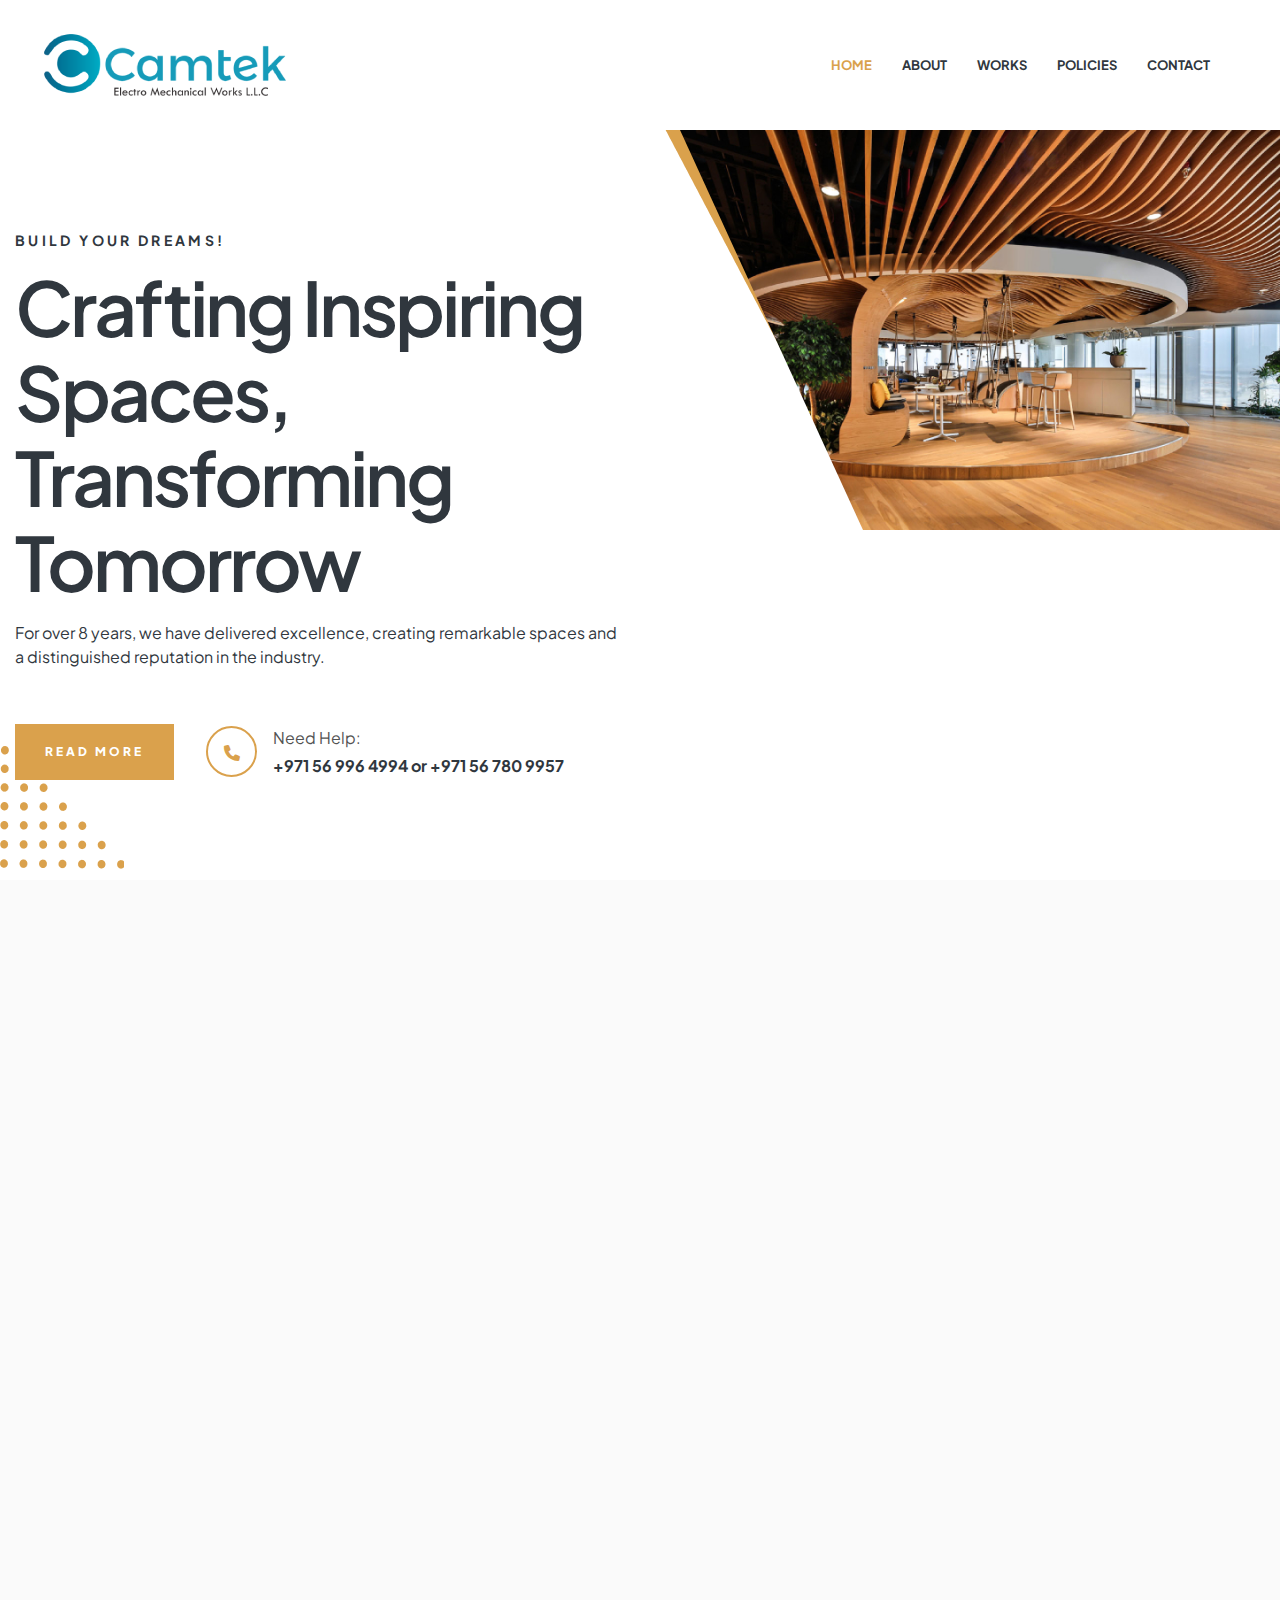
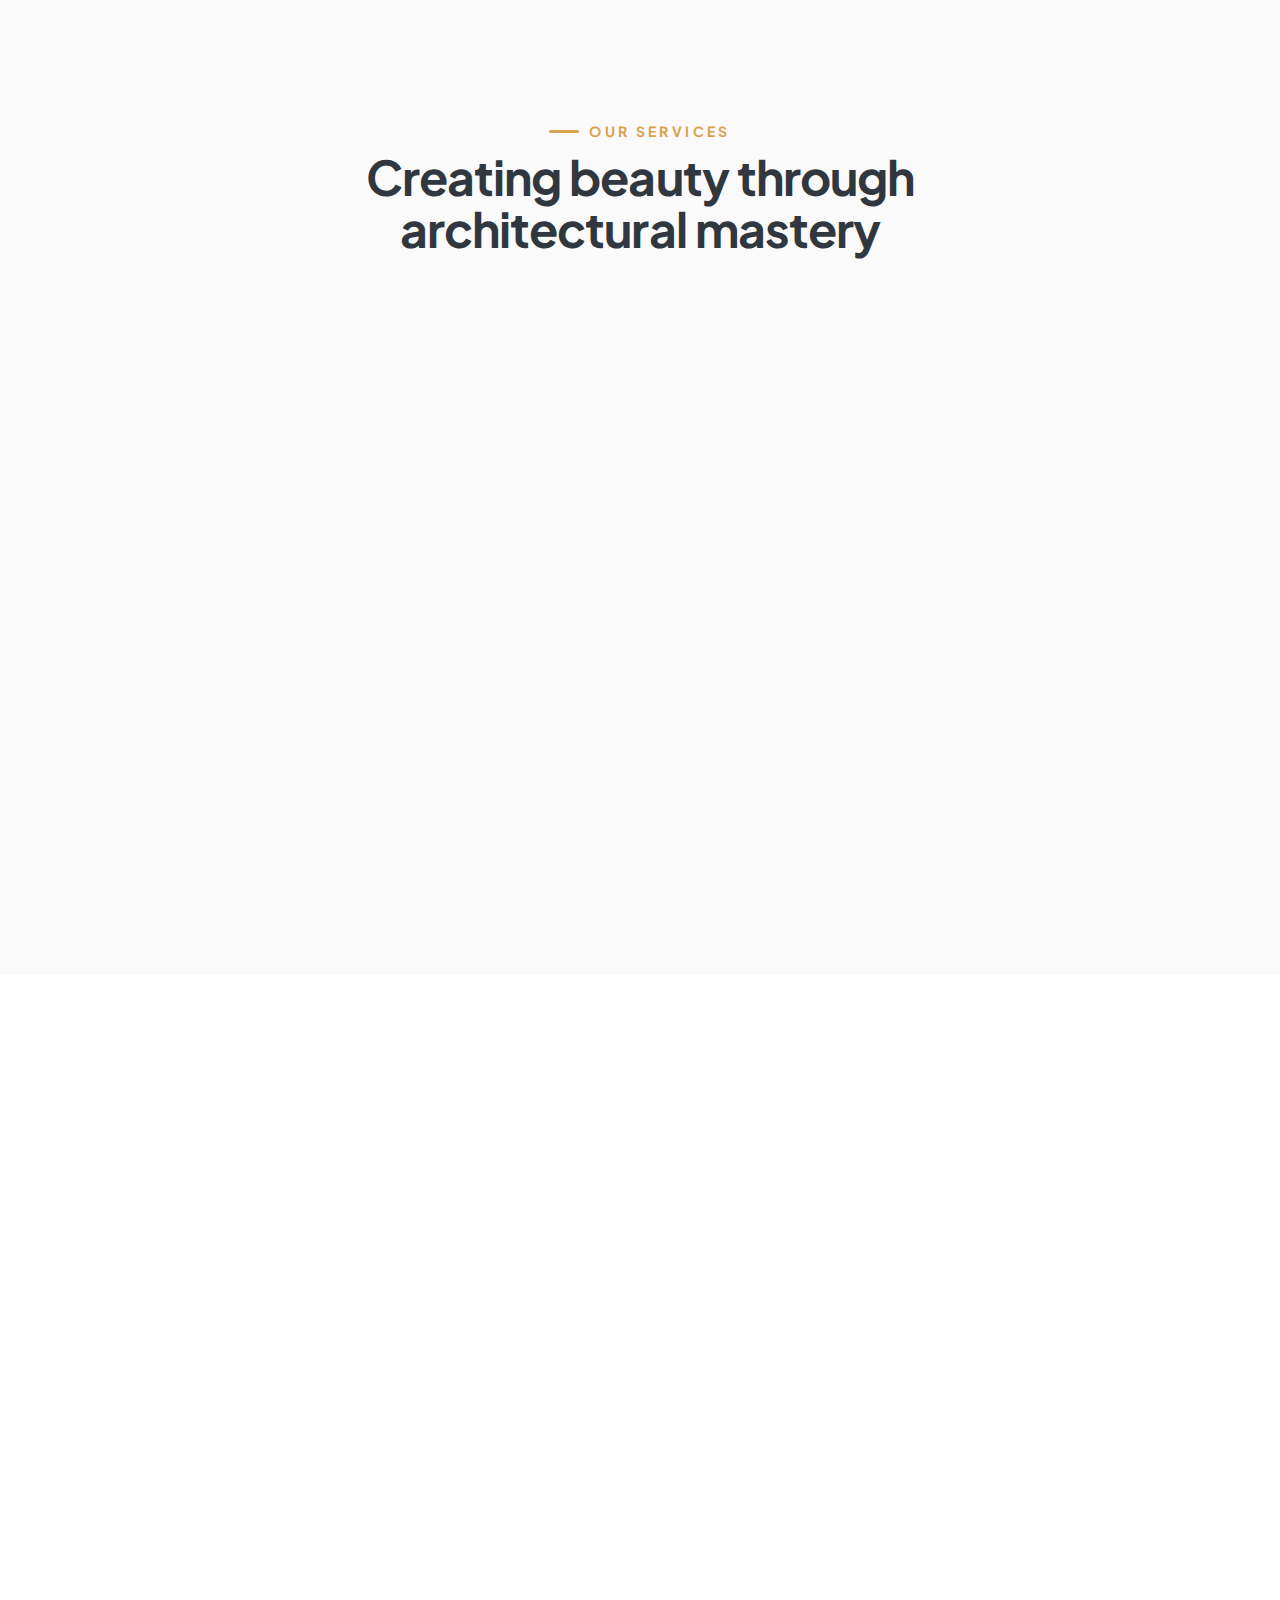
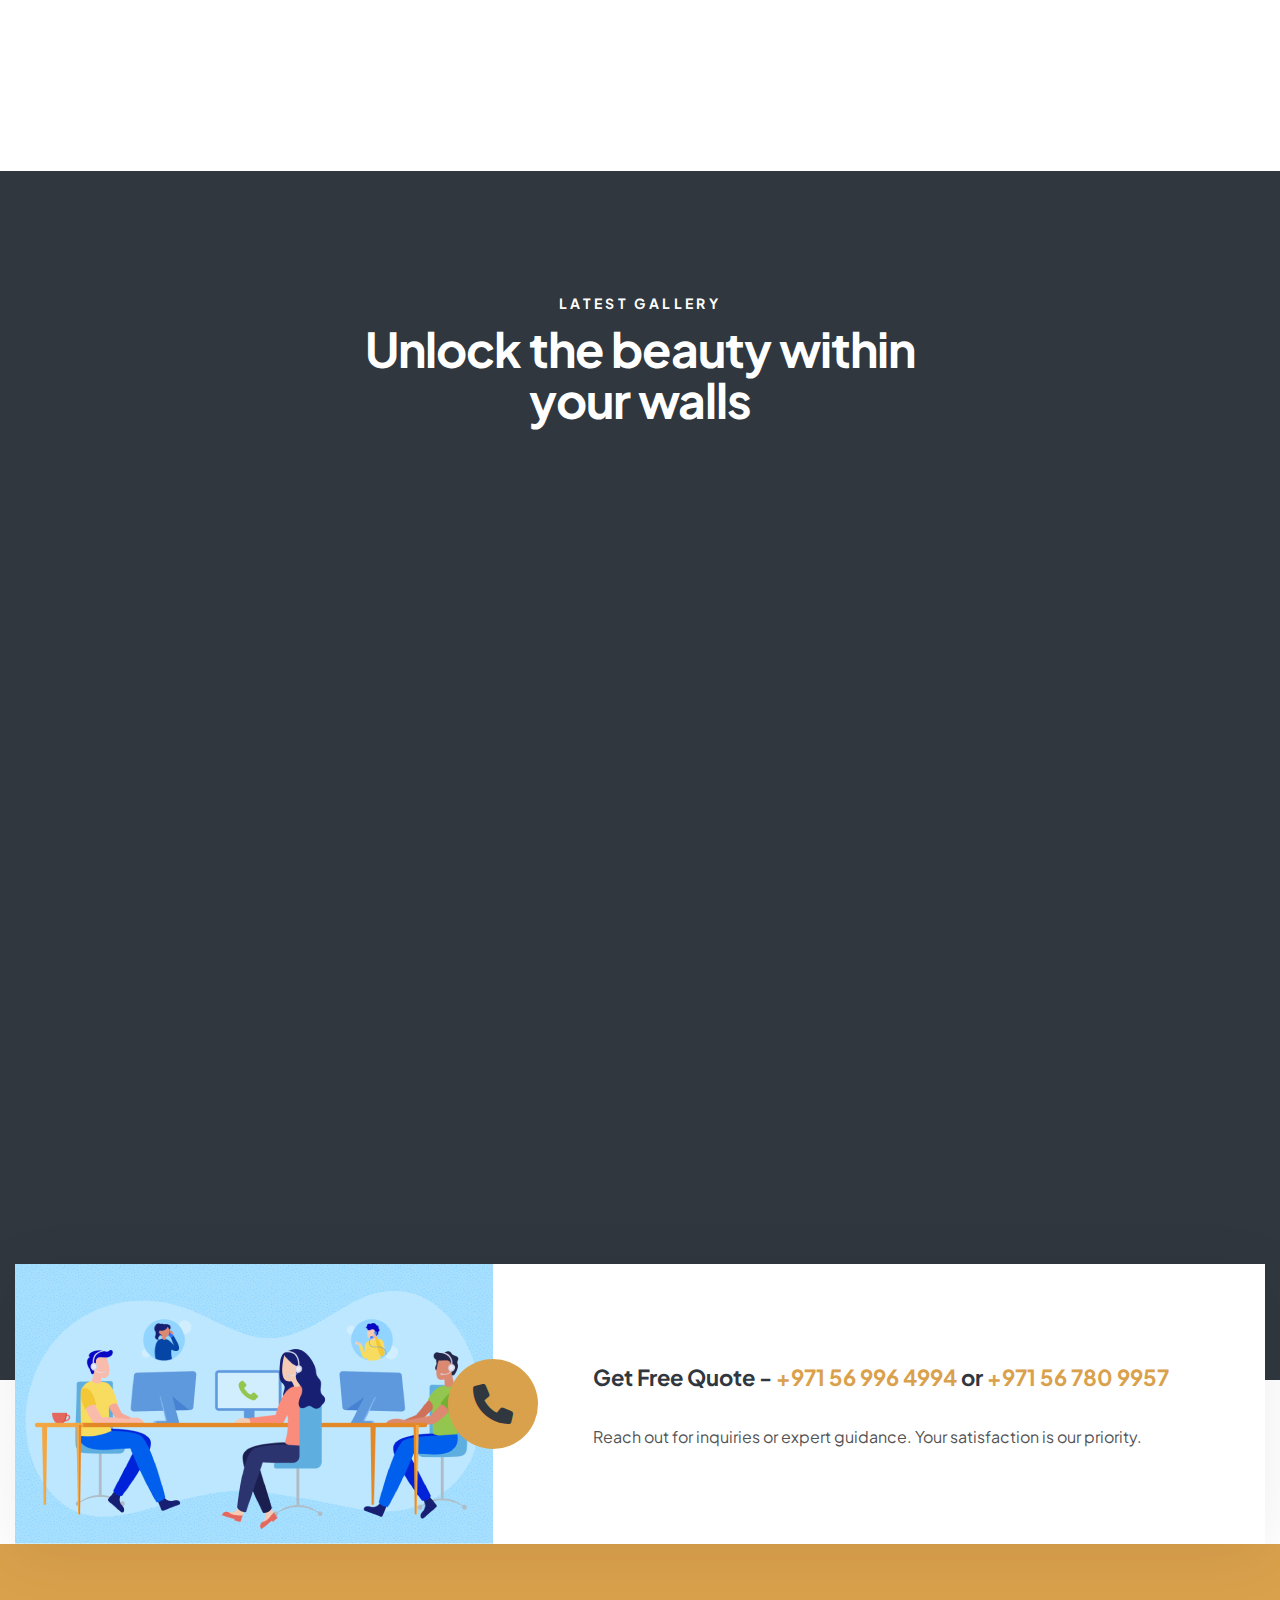
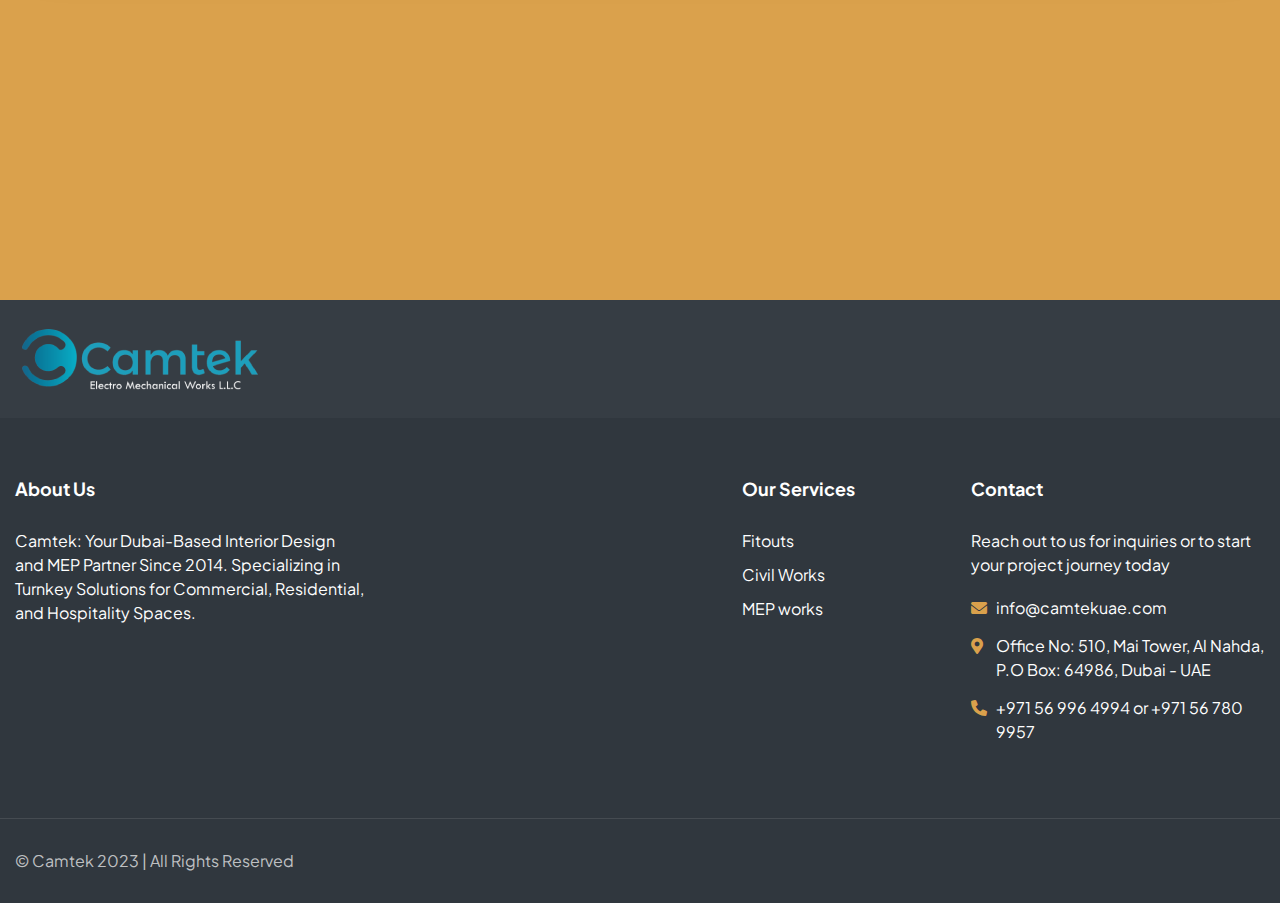
<file: index.html>
<!DOCTYPE html>
<html lang="en">
<head>
<meta charset="utf-8">
<title>Camtek | Electro Mechanical Works L.L.C</title>
<!-- Stylesheets -->
<link href="css/bootstrap.min.css" rel="stylesheet">
<link href="css/style.css" rel="stylesheet">

<link rel="apple-touch-icon" sizes="180x180" href="/images/apple-touch-icon.png">
<link rel="icon" type="image/png" sizes="32x32" href="/images/favicon-32x32.png">
<link rel="icon" type="image/png" sizes="16x16" href="/images/favicon-16x16.png">
<link rel="manifest" href="/site.webmanifest">
<!-- Responsive -->
<meta http-equiv="X-UA-Compatible" content="IE=edge">
<meta name="viewport" content="width=device-width, initial-scale=1.0, maximum-scale=1.0, user-scalable=0">
<!--[if lt IE 9]><script src="https://cdnjs.cloudflare.com/ajax/libs/html5shiv/3.7.3/html5shiv.js"></script><![endif]-->
<!--[if lt IE 9]><script src="js/respond.js"></script><![endif]-->
</head>

<body>

<div class="page-wrapper">
    
    <!-- Preloader -->
    <div class="preloader"></div>
    
    <!-- Main Header-->
    <header class="main-header header-style-seven">
        
        <div class="header-lower">
            <!-- Main box -->
            <div class="main-box">
                <div class="logo-box">
                    <div class="logo"><a href="/"><img src="images/logo.png" alt="" title="Digicod"></a></div>
                </div>

                <!--Nav Box-->
                <div class="nav-outer">    
                    <nav class="nav main-menu">
                        <ul class="navigation">
                            <li class="current"><a href="/">Home</a></li>
                            <li><a href="about.html">About</a></li>
                            <li><a href="works.html">Works</a></li>
                            <li><a href="policies.html">Policies</a></li>
                            <li><a href="contact.html">Contact</a></li>
                        </ul>
                    </nav>
                    <!-- Outer Box -->
                    <div class="mobile-nav-toggler"><span class="icon lnr-icon-bars"></span></div>
                </div>
                <!-- Main Menu End-->

                <div class="btn-box">
                    <!-- Info Btn -->
                    <a href="tel:+971 56 780 9957" class="info-btn">
                        <i class="icon fa fa-phone"></i>
                        <small>Call us at:</small>
                        <strong>+971 56 780 9957</strong>
                    </a>
                </div>
            </div>
        </div>

        <!-- Mobile Menu  -->
        <div class="mobile-menu">
            <div class="menu-backdrop"></div>
        
            <!--Here Menu Will Come Automatically Via Javascript / Same Menu as in Header-->
            <nav class="menu-box">
                <div class="upper-box">
                    <div class="nav-logo"><a href="/"><img src="images/logo.png" alt="" title=""></a></div>
                    <div class="close-btn"><i class="icon fa fa-times"></i></div>
                </div>
        
                <ul class="navigation clearfix">
                    <!--Keep This Empty / Menu will come through Javascript-->
                </ul>

                <ul class="contact-list-one">
                    <li>
                        <i class="icon lnr-icon-phone-handset"></i>
                        <span class="title">Call us at</span>
                        <div class="text"><a href="tel:+971 56 996 4994">+971 56 996 4994</a></div>
                        <div class="text"><a href="tel:+971 56 780 9957">+971 56 780 9957</a></div>
                    </li>
                    <li>
                        <i class="icon lnr-icon-envelope1"></i>
                        <span class="title">Send Email</span>
                        <div class="text"><a href="mailto:info@camtekuae.com">info@camtekuae.com</a></div>
                    </li>
                    <li>
                        <i class="icon lnr-icon-map-marker"></i>
                        <span class="title">Address</span>
                        <div class="text">Office No: 510, Mai Tower, Al Nahda, P.O Box: 64986, Dubai - UAE</div>
                    </li>
                </ul>
            </nav>
        </div><!-- End Mobile Menu -->

        <!-- End Header Search -->

        <!-- Sticky Header  -->
        <div class="sticky-header">
            <div class="auto-container">
                <div class="inner-container">
                    <!--Logo-->
                    <div class="logo">
                        <a href="/" title=""><img src="images/logo.png" alt="" title=""></a>
                    </div>
        
                    <!--Right Col-->
                    <div class="nav-outer">
                        <!-- Main Menu -->
                        <nav class="main-menu">
                            <div class="navbar-collapse show collapse clearfix">
                                <ul class="navigation clearfix">
                                    <!--Keep This Empty / Menu will come through Javascript-->
                                </ul>
                            </div>
                        </nav><!-- Main Menu End-->
        
                        <!--Mobile Navigation Toggler-->
                        <div class="mobile-nav-toggler"><span class="icon lnr-icon-bars"></span></div>
                    </div>
                </div>
            </div>
        </div><!-- End Sticky Menu -->
    </header>
    <!--End Main Header -->


    <!-- Banner Section -->
    <section class="banner-section-two">
        <div class="bg-image-outer wow fadeInRight">
            <div class="bg-image">
                <img src="images/banner/image-005.jpg" alt="Image">
                <div class="icon shape-3"></div>
            </div>
        </div>
        <div class="icon-dots"></div>
        <div class="auto-container">
            <div class="row">
                <!-- Content Column -->
                <div class="content-columnn col-lg-6">
                    <div class="inner-column">
                        <span class="sub-title wow fadeInUp" data-wow-delay="300ms">Build your dreams!</span>
                        <h1 class="title wow fadeInUp" data-wow-delay="600ms">Crafting Inspiring Spaces, Transforming Tomorrow</h1>
                        <div class="text wow fadeInUp" data-wow-delay="900ms">For over 8 years, we have delivered excellence, creating remarkable spaces and a distinguished reputation in the industry.</div>
                        <div class="btn-box wow fadeInUp" data-wow-delay="1200ms">
                            <a href="about.html" class="theme-btn btn-style-one"><span class="btn-title">Read More</span></a>
                            <!-- Info Btn -->
                            <a class="info-btn">
                                <i class="icon fa fa-phone"></i>
                                <small>Need Help:</small>
                                <strong>+971 56 996 4994 or +971 56 780 9957</strong>
                            </a>
                        </div>
                    </div>
                </div>
                <div class="col-lg-6 col-md-12"></div>
            </div>
        </div>
    </section>
    <!-- Banner Section  -->

    <!-- About Section -->
    <section class="about-section-three">
        <div class="auto-container">
            <div class="row">
                <!-- Content Column -->
                <div class="content-column col-xl-6 col-lg-6 wow fadeInLeft" data-wow-delay="300ms">
                    <div class="inner-column">
                        <div class="sec-title">
                            <span class="sub-title">What We Do</span>
                            <h2>Where architecture meets innovation</h2>
                            <div class="text">Driven by creativity and expertise, we shape inspiring environments that redefine spaces and experiences.</div>
                        </div>
                        <div class="info-box">
                            <i class="icon flaticon-approved"></i>
                            <h6 class="title">100% customer satisfaction</h6>
                        </div>
                        <div class="text">At Camtek, our seasoned team in Dubai thrives on surpassing expectations. With an independent approach, we cater to diverse projects. Having successfully completed 125+ projects, including high-end specialties, we've partnered with leading industries to shape remarkable spaces.</div>
                        
                        <!--Skills-->
                        <div class="skills">
                            <!--Skill Item-->
                            <div class="skill-item">
                                <div class="skill-bar">
                                    <div class="bar-inner">
                                        <div class="bar progress-line" data-width="100"></div>
                                    </div>
                                    <div class="skill-percentage">
                                        <div class="count-box"><span class="count-text" data-speed="3000" data-stop="100">0</span>% Success Rate</div>
                                    </div>
                                </div>
                            </div>
                        </div>
                        <div class="btn-box wow fadeInUp">
                            <a href="works.html" class="theme-btn btn-style-one"><span class="btn-title">Recent works<i class="icon fa fa-arrow-right"></i></span></a>
                        </div>
                    </div>
                </div>

                <!-- Image Column -->
                <div class="image-column col-xl-6 col-lg-6">
                    <div class="inner-column wow fadeInRight" data-wow-delay="200ms">
                        <div class="image-box">
                            <figure class="image overlay-anim"><img src="images/content/image-042.jpg" alt="Image" ></figure>
                            <!-- Exp Box -->
                            <div class="exp-box wow fadeInUp">
                                <div class="inner-box">
                                    <i class="icon flaticon-graph-1"></i>
                                    <div class="info">
                                        <div class="count-box"><span class="count-text" data-speed="3000" data-stop="125">0</span>+</div>
                                        <h6 class="counter-title">Projects Completed</h6>
                                    </div>
                                </div>
                            </div>
                        </div>
                        <div class="image-box style-two wow fadeInRight" data-wow-delay="500ms">
                            <figure class="image overlay-anim"><img src="images/content/image-001.jpg" alt="Image" ></figure>
                            <figure class="image overlay-anim"><img src="images/content/image-002.jpg" alt="Image" ></figure>
                            <div class="icon icon-dots2 bounce-x"></div>
                        </div>
                    </div>
                </div>
            </div>
        </div>
    </section>
    <!--End About Section -->

    <!-- service-section -->
	<section class="services-section-two pt-0">
		<div class="auto-container">
			<div class="sec-title text-center">
                <span class="sub-title">Our Services</span>
                <h2>Creating beauty through <br> architectural mastery</h2>
            </div>
			<div class="row">
                <!-- Service Block two -->
				<div class="service-block-two col-xl-4 col-lg-6 col-md-6 col-sm-12 wow fadeInUp">
					<div class="inner-box">
                        <figure class="image"><img src="images/content/image-009.jpg" alt=""></figure>
                        <div class="content-box">
                            <i class="icon flaticon-approved"></i>
                            <h6 class="title"><a>FITOUT</a></h6>
                            <div class="text">
                                <ul class="list-style-two mb-0">
                                    <li><i class="fa fa-check"></i> Carpentry & Joinery</li>
                                    <li><i class="fa fa-check"></i> Paint & Polishing</li>
                                    <li><i class="fa fa-check"></i> False ceiling</li>
                                    <li><i class="fa fa-check"></i> Curtains & carpets</li>
                                    <li><i class="fa fa-check"></i> Custom made Furniture</li>
                                </ul>
                            </div>
                        </div>
                    </div>
				</div>
                
                <!-- Service Block two -->
                <div class="service-block-two col-xl-4 col-lg-6 col-md-6 col-sm-12 wow fadeInUp" data-wow-delay="300ms">
					<div class="inner-box">
                        <figure class="image"><img src="images/content/image-010.jpg" alt=""></figure>
                        <div class="content-box">
                            <i class="icon flaticon-approved"></i>
                            <h6 class="title"><a>CIVIL WORKS</a></h6>
                            <div class="text">
                                <ul class="list-style-two mb-0">
                                    <li><i class="fa fa-check"></i> Block works & Plastering</li>
                                    <li><i class="fa fa-check"></i> Flooring Finishes</li>
                                    <li><i class="fa fa-check"></i> Interlock paving</li>
                                    <li><i class="fa fa-check"></i> Waterproofing</li>
                                </ul>
                            </div>
                        </div>
                    </div>
				</div>

                <!-- Service Block two -->
                <div class="service-block-two col-xl-4 col-lg-6 col-md-6 col-sm-12 wow fadeInUp" data-wow-delay="600ms">
					<div class="inner-box">
                        <figure class="image"><img src="images/content/image-011.jpg" alt=""></figure>
                        <div class="content-box">
                            <i class="icon flaticon-approved"></i>
                            <h6 class="title"><a>MEP WORKS</a></h6>
                            <div class="text"><ul class="list-style-two mb-0">
                                <li><i class="fa fa-check"></i> Electrical works</li>
                                <li><i class="fa fa-check"></i> Plumbing works</li>
                                <li><i class="fa fa-check"></i> HVAC works</li>
                                <li><i class="fa fa-check"></i> Data & Voice</li>
                                <li><i class="fa fa-check"></i> Networking and CCTV</li>
                            </ul></div>
                        </div>
                    </div>
				</div>
			</div>
		</div>
	</section>
	<!-- End service section -->

    <!-- About Section -->
    <section class="about-section-four">
        <div class="row g-0">
            <!-- Image Column -->
            <div class="image-column col-lg-6 col-md-12">
                <div class="inner-column">
                    <figure class="image wow fadeInLeft"><img src="images/content/image-003.jpg" alt="Image" ></figure>
                </div>
            </div>

            <!-- Content Column -->
            <div class="content-columnn col-lg-6 col-md-12 col-sm-12">
                <div class="inner-column">
                    <div class="sec-title">
                        <span class="sub-title wow fadeInUp" data-wow-delay="300ms">About Us</span>
                        <h2 class="wow fadeInUp" data-wow-delay="600ms">Elevating Spaces Through Innovation and Expertise</h2>
                        <div class="text wow fadeInUp" data-wow-delay="800ms">Camtek, based in Dubai since 2014, pioneers Interior Design and MEP contracting. Our mastery extends to full turnkey fit outs, innovative designs, and MEP services across diverse sectors, ensuring every space transforms into a masterpiece.</div>
                    </div>
                    <div class="row">
                        <div class="about-block col-lg-6 col-md-12 col-sm-12 wow fadeInLeft" data-wow-delay="300ms">
                            <div class="inner-box">
                                <h6 class="title">3D Design</h6>
                                <div class="text">Step into your project's future with our immersive 3D designs, powered by our advanced visualization tool.</div>
                            </div>
                        </div>
                        <div class="about-block col-lg-6 col-md-12 col-sm-12 wow fadeInLeft" data-wow-delay="600ms">
                            <div class="inner-box">
                                <h6 class="title">After Care</h6>
                                <div class="text">Client-focused Aftercare: Tailoring spaces to operational needs, ensuring utmost satisfaction, and fostering lasting relationships.</div>
                            </div>
                        </div>
                    </div>
                    <div class="btn-box wow fadeInUp" data-wow-delay="200ms">
                        <a href="about.html" class="theme-btn btn-style-one"><span class="btn-title">Read More <i class="icon fa fa-arrow-right"></i></span></a>
                        <div class="author-box wow fadeInRight">
                        </div>
                    </div>
                </div>
            </div>
        </div>
    </section>
    <!-- End About Section  -->
    
    <!-- Project section -->
    <section class="project-section-seven">
        <div class="auto-container">
            <div class="sec-title text-center light">
                <span class="sub-title">Latest Gallery</span>
                <h2>Unlock the beauty within <br > your walls</h2>
            </div>
                        
            <div class="row">
                <div class="column col-lg-4 col-md-6 col-sm-12 wow fadeInUp" data-wow-delay="300ms">
                    <!-- project-block -->
                    <div class="project-block-seven">
                        <div class="inner-box">
                            <div class="image-box">
                                <figure class="image"><a href="works.html"><img src="images/content/image-012.jpg" alt="Image"></a></figure>
                                <div class="info-box">
                                    <div class="text">Al Zakher Wedding Hall, Al Ain</div>
                                </div>
                            </div>
                        </div>
                    </div>
                    <!-- project-block -->
                    <div class="project-block-seven">
                        <div class="inner-box">
                            <div class="image-box">
                                <figure class="image"><a href="works.html"><img src="images/content/image-013.jpg" alt="Image"></a></figure>
                                <div class="info-box">
                                    <div class="text">Elite Travel, Abu Dhabi</div>
                                </div>
                            </div>
                        </div>
                    </div>
                </div>

                <div class="column col-lg-4 col-md-6 col-sm-12 wow fadeInUp" data-wow-delay="600ms">
                    <!-- project-block -->
                    <div class="project-block-seven">
                        <div class="inner-box">
                            <div class="image-box">
                                <figure class="image"><a href="works.html"><img src="images/content/image-014.jpg" alt="Image"></a></figure>
                                <div class="info-box">
                                    <div class="text">Deerfield Mall, Abu Dhabi</div>
                                </div>
                            </div>
                        </div>
                    </div>
                    <!-- project-block -->
                    <div class="project-block-seven">
                        <div class="inner-box">
                            <div class="image-box">
                                <figure class="image"><a href="works.html"><img src="images/content/image-015.jpg" alt="Image"></a></figure>
                                <div class="info-box">
                                    <div class="text">Remraam Carrefour, Abu Dhabi</div>
                                </div>
                            </div>
                        </div>
                    </div>
                </div>

                <div class="column col-lg-4 col-md-6 col-sm-12  wow fadeInUp" data-wow-delay="900ms">
                    <!-- project-block -->
                    <div class="project-block-seven">
                        <div class="inner-box">
                            <div class="image-box">
                                <figure class="image"><a href="works.html"><img src="images/content/image-017.jpg" alt="Image"></a></figure>
                                <div class="info-box">
                                    <div class="text">Al Hili Wedding Hall, Al Ain</div>
                                </div>
                            </div>
                        </div>
                    </div>
                    <!-- project-block -->
                    <div class="project-block-seven">
                        <div class="inner-box">
                            <div class="image-box">
                                <figure class="image"><a href="works.html"><img src="images/content/image-016.jpg" alt="Image"></a></figure>
                                <div class="info-box">
                                    <div class="text">La Vera Tower, Dubai Marina</div>
                                </div>
                            </div>
                        </div>
                    </div>
                </div>
            </div>
        </div>
    </section>
    <!-- End Project-section -->

    
    <!-- call to action -->
    <section class="call-to-action-two">
        <div class="auto-container">
            <div class="outer-box">
                <div class="image"><img src="images/content/image-004.jpg" alt=""></div>
                <div class="sec-title">
                    <span class="icon fa fa-phone"></span>
                    <h5 class="title">Get Free Quote - <a>+971 56 996 4994</a> or <a>+971 56 780 9957</a></h5>
                    <div class="text">Reach out for inquiries or expert guidance. Your satisfaction is our priority.</div>
                </div>
            </div>
        </div>
    </section>
    <!-- End call-to-action -->

    <!-- Fun Fact Section-->
    <section class="fun-fact-section-two">
        <div class="auto-container">
            <div class="fact-counter">
                <div class="row">
                    <!-- Counter block-->
                    <div class="counter-block-two col-xl-3 col-lg-6 col-md-6 col-sm-12 wow fadeInUp">
                        <div class="inner">
                            <i class="icon fa fa-users-medical"></i>
                            <div class="count-box"><span class="count-text" data-speed="3000" data-stop="100">0</span>+</div>
                            <h6 class="counter-title">Happy Clients</h6>
                        </div>
                    </div>

                    <!-- Counter block-->
                    <div class="counter-block-two col-xl-3 col-lg-6 col-md-6 col-sm-12 wow fadeInUp" data-wow-delay="300ms">
                        <div class="inner">
                            <i class="icon fa fa-award"></i>
                            <div class="count-box"><span class="count-text" data-speed="3000" data-stop="100">0</span>%</div>
                            <h6 class="counter-title">Success Rate</h6>
                        </div>
                    </div>

                    <!-- Counter block-->
                    <div class="counter-block-two col-xl-3 col-lg-6 col-md-6 col-sm-12 wow fadeInUp" data-wow-delay="600ms">
                        <div class="inner">
                            <i class="icon fa fa-folder-gear"></i>
                            <div class="count-box"><span class="count-text" data-speed="3000" data-stop="125">0</span>+</div>
                            <h6 class="counter-title">projects Done</h6>
                        </div>
                    </div>

                    <!-- Counter block-->
                    <div class="counter-block-two col-xl-3 col-lg-6 col-md-6 col-sm-12 wow fadeInUp" data-wow-delay="900ms">
                        <div class="inner">
                            <div class="content">
                                <i class="icon fa fa-star"></i>
                                <div class="count-box"><span class="count-text" data-speed="3000" data-stop="20">0</span>+</div>
                                <h6 class="counter-title">Team Members</h6>
                            </div>
                        </div>
                    </div>
                </div>
            </div>
        </div>
    </section>
    <!-- End Fun Fact Section-->

    <!-- Footer Section-->
    <footer class="main-footer footer-style-one">
        <div class="footer-upper">
            <div class="auto-container">
                <div class="outer-box">
                    <div class="upper-left">
                        <div class="logo"><a href="#"><img src="images/logo-white.png" alt="Logo" title="Camtek"></a></div>
                    </div>
                    <!-- <div class="upper-right">
                        <ul class="footer-social-icons">
                            <li>Follow us:</li>
                            <li><a href="#"><i class="fab fa-facebook-f"></i></a></li>
                            <li><a href="#"><i class="fab fa-twitter"></i></a></li>
                            <li><a href="#"><i class="fab fa-instagram"></i></a></li>
                            <li><a href="#"><i class="fab fa-pinterest"></i></a></li>
                        </ul>
                    </div> -->
                </div>
            </div>
        </div>
        <div class="widgets-section">
            <div class="auto-container">
                <div class="row">
                    <!-- Footer Column -->
                    <div class="footer-column col-xl-6 col-lg-6 col-md-6 col-sm-12">
                        <div class="footer-widget about-widget">
                            <h6 class="widget-title">About Us</h6>
                            <div class="widget-content">
                                <div class="text">Camtek: Your Dubai-Based Interior Design and MEP Partner Since 2014. Specializing in Turnkey Solutions for Commercial, Residential, and Hospitality Spaces.</div>
                            </div>
                        </div>
                    </div>
                    <!-- Footer Column -->
                    <div class="footer-column col-xl-3 col-lg-6 col-md-6 col-sm-12">
                        <div class="footer-widget services-widget">
                            <h6 class="widget-title">Our Services</h6>
                            <div class="widgets-content">
                                <ul class="user-links style-two light">
                                    <li><a>Fitouts</a></li>
                                    <li><a>Civil Works</a></li>
                                    <li><a>MEP works</a></li>
                                </ul>
                            </div>
                        </div>
                    </div>
                    <!-- Footer Column -->
                    <div class="footer-column col-xl-3 col-lg-6 col-md-6 col-sm-12">
                        <div class="footer-widget contact-widget">
                            <h6 class="widget-title">Contact</h6>
                            <div class="widgets-content">
                                <div class="text">Reach out to us for inquiries or to start your project journey today</div>
                                <ul class="contact-list-two">
                                    <li><i class="icon fa fa-envelope"></i><a href="mailto:info@camtekuae.com">info@camtekuae.com</a></li>
                                    <li><i class="icon fa fa-map-marker-alt"></i>Office No: 510, Mai Tower, Al Nahda, P.O Box: 64986, Dubai - UAE</li>
                                    <li><i class="icon fa fa-phone"></i><a href="tel:+971 56 996 4994">+971 56 996 4994 or +971 56 780 9957 </a></li>
                                </ul>
                            </div>
                        </div>
                    </div>
                </div>
            </div>
        </div>
        <div class="footer-bottom">
            <div class="auto-container">
                <div class="inner-container">
                    <div class="copyright-text">© Camtek  2023 | All Rights Reserved</div>
                </div>
            </div>
        </div>
    </footer>
    <!--End Footer Section -->

</div><!-- End Page Wrapper -->

<!-- Scroll To Top -->
<div class="scroll-to-top scroll-to-target" data-target="html"><span class="fa fa-angle-up"></span></div>

<script src="js/jquery.js"></script> 
<script src="js/popper.min.js"></script>
<script src="js/bootstrap.min.js"></script>
<script src="js/jquery.fancybox.js"></script>
<script src="js/wow.js"></script>
<script src="js/appear.js"></script>
<script src="js/mixitup.js"></script>
<script src="js/owl.js"></script>
<script src="js/script.js"></script>
</body>
</html>
</file>
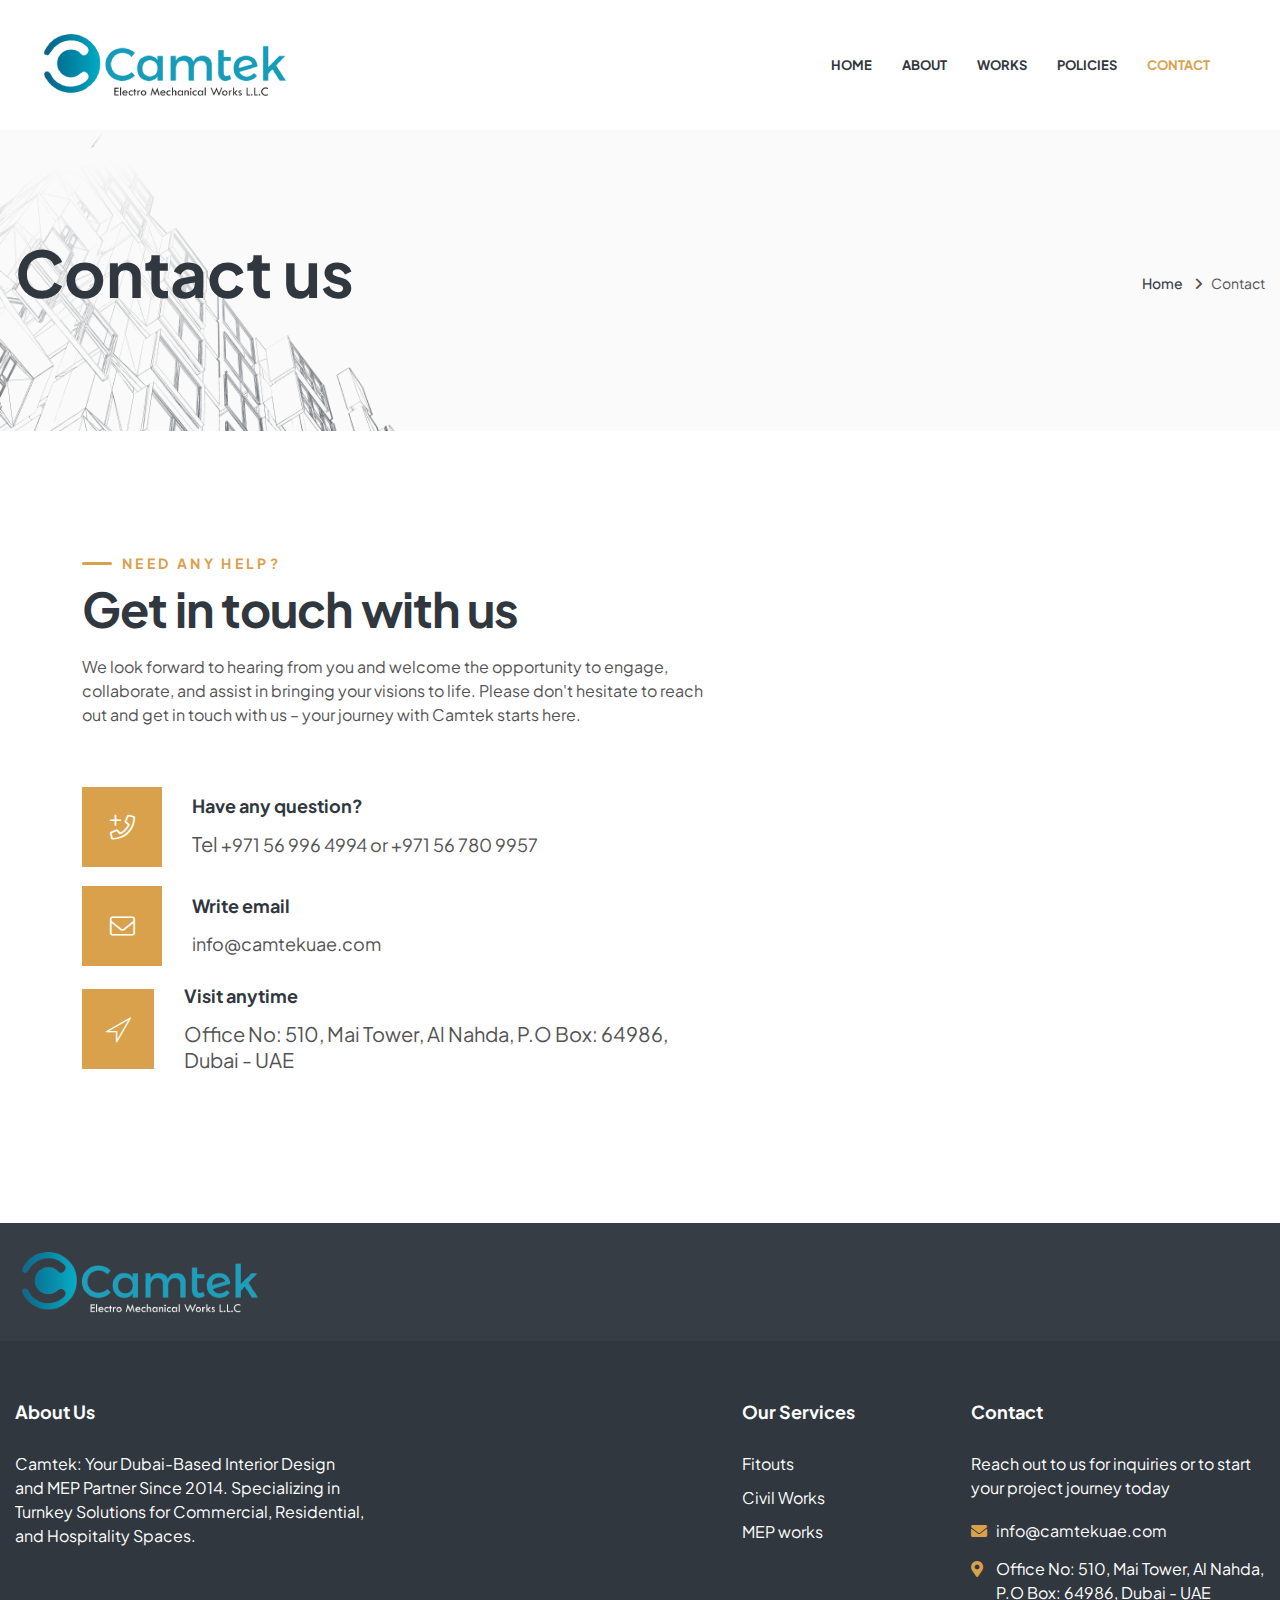
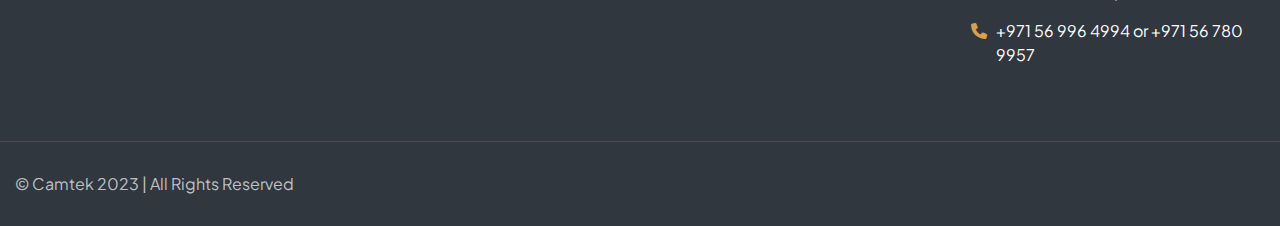
<file: contact.html>
<!DOCTYPE html>
<html lang="en">
<head>
<meta charset="utf-8">
<title>Camtek | Electro Mechanical Works L.L.C</title>
<!-- Stylesheets -->
<link href="css/bootstrap.min.css" rel="stylesheet">
<link href="css/style.css" rel="stylesheet">

<link rel="apple-touch-icon" sizes="180x180" href="/images/apple-touch-icon.png">
<link rel="icon" type="image/png" sizes="32x32" href="/images/favicon-32x32.png">
<link rel="icon" type="image/png" sizes="16x16" href="/images/favicon-16x16.png">
<link rel="manifest" href="/site.webmanifest">

<!-- Responsive -->
<meta http-equiv="X-UA-Compatible" content="IE=edge">
<meta name="viewport" content="width=device-width, initial-scale=1.0, maximum-scale=1.0, user-scalable=0">
<!--[if lt IE 9]><script src="https://cdnjs.cloudflare.com/ajax/libs/html5shiv/3.7.3/html5shiv.js"></script><![endif]-->
<!--[if lt IE 9]><script src="js/respond.js"></script><![endif]-->
</head>

<body>

<div class="page-wrapper">

	<!-- Preloader -->
	<div class="preloader"></div>
    
    <!-- Main Header-->
    <header class="main-header header-style-seven">
        
        <div class="header-lower">
            <!-- Main box -->
            <div class="main-box">
                <div class="logo-box">
                    <div class="logo"><a href="/"><img src="images/logo.png" alt="" title="Digicod"></a></div>
                </div>
  
                <!--Nav Box-->
                <div class="nav-outer">    
                    <nav class="nav main-menu">
                        <ul class="navigation">
                            <li><a href="/">Home</a></li>
                            <li><a href="about.html">About</a></li>
                            <li><a href="works.html">Works</a></li>
                            <li><a href="policies.html">Policies</a></li>
                            <li class="current"><a href="contact.html">Contact</a></li>
                        </ul>
                    </nav>
                    <!-- Outer Box -->
                    <div class="mobile-nav-toggler"><span class="icon lnr-icon-bars"></span></div>
                </div>
                <!-- Main Menu End-->
  
                <div class="btn-box">
                    <!-- Info Btn -->
                    <a href="tel:+971 56 780 9957" class="info-btn">
                        <i class="icon fa fa-phone"></i>
                        <small>Call us at:</small>
                        <strong>+971 56 780 9957</strong>
                    </a>
                </div>
            </div>
        </div>
  
        <!-- Mobile Menu  -->
        <div class="mobile-menu">
            <div class="menu-backdrop"></div>
        
            <!--Here Menu Will Come Automatically Via Javascript / Same Menu as in Header-->
            <nav class="menu-box">
                <div class="upper-box">
                    <div class="nav-logo"><a href="/"><img src="images/logo.png" alt="" title=""></a></div>
                    <div class="close-btn"><i class="icon fa fa-times"></i></div>
                </div>
        
                <ul class="navigation clearfix">
                    <!--Keep This Empty / Menu will come through Javascript-->
                </ul>
  
                <ul class="contact-list-one">
                    <li>
                        <i class="icon lnr-icon-phone-handset"></i>
                        <span class="title">Call us at</span>
                        <div class="text"><a href="tel:+971 56 996 4994">+971 56 996 4994</a></div>
                        <div class="text"><a href="tel:+971 56 780 9957">+971 56 780 9957</a></div>
                    </li>
                    <li>
                        <i class="icon lnr-icon-envelope1"></i>
                        <span class="title">Send Email</span>
                        <div class="text"><a href="mailto:info@camtekuae.com">info@camtekuae.com</a></div>
                    </li>
                    <li>
                        <i class="icon lnr-icon-map-marker"></i>
                        <span class="title">Address</span>
                        <div class="text">Office No: 510, Mai Tower, Al Nahda, P.O Box: 64986, Dubai - UAE</div>
                    </li>
                </ul>
            </nav>
        </div><!-- End Mobile Menu -->
  
        <!-- End Header Search -->
  
        <!-- Sticky Header  -->
        <div class="sticky-header">
            <div class="auto-container">
                <div class="inner-container">
                    <!--Logo-->
                    <div class="logo">
                        <a href="/" title=""><img src="images/logo.png" alt="" title=""></a>
                    </div>
        
                    <!--Right Col-->
                    <div class="nav-outer">
                        <!-- Main Menu -->
                        <nav class="main-menu">
                            <div class="navbar-collapse show collapse clearfix">
                                <ul class="navigation clearfix">
                                    <!--Keep This Empty / Menu will come through Javascript-->
                                </ul>
                            </div>
                        </nav><!-- Main Menu End-->
        
                        <!--Mobile Navigation Toggler-->
                        <div class="mobile-nav-toggler"><span class="icon lnr-icon-bars"></span></div>
                    </div>
                </div>
            </div>
        </div><!-- End Sticky Menu -->
    </header>
    <!--End Main Header -->
  
	<!-- Start main-content -->
	<section class="page-title" style="background-image: url(images/background/page-title-bg.png);">
		<div class="auto-container">
			<div class="title-outer d-sm-flex align-items-center justify-content-sm-between">
				<h1 class="title">Contact us</h1>
				<ul class="page-breadcrumb">
					<li><a href="/">Home</a></li>
					<li>Contact</li>
				</ul>
			</div>
		</div>
	</section>
	<!-- end main-content -->

	<!--Contact Details Start-->
	<section class="contact-details">
		<div class="container ">
			<div class="row">
                <div class="col-xl-7 col-lg-6">
					<div class="contact-details__right">
						<div class="sec-title">
							<span class="sub-title">Need any help?</span>
							<h2>Get in touch with us</h2>
							<div class="text">We look forward to hearing from you and welcome the opportunity to engage, collaborate, and assist in bringing your visions to life. Please don't hesitate to reach out and get in touch with us – your journey with Camtek starts here.</div>
						</div>
						<ul class="list-unstyled contact-details__info">
							<li>
								<div class="icon">
									<span class="lnr-icon-phone-plus"></span>
								</div>
								<div class="text">
									<h6>Have any question?</h6>
									<a><span>Tel</span> +971 56 996 4994 or +971 56 780 9957</a>
								</div>
							</li>
							<li>
								<div class="icon">
									<span class="lnr-icon-envelope1"></span>
								</div>
								<div class="text">
									<h6>Write email</h6>
									<a href="mailto:info@camtekuae.com">info@camtekuae.com</a>
								</div>
							</li>
							<li>
								<div class="icon">
									<span class="lnr-icon-location"></span>
								</div>
								<div class="text">
									<h6>Visit anytime</h6>
									<span>Office No: 510, Mai Tower, Al Nahda, P.O Box: 64986, Dubai - UAE</span>
								</div>
							</li>
						</ul>
					</div>
			    </div>
                <div class="col-xl-5 col-lg-6">
                    <br><br><br><br>
                    <iframe class="map w-100" src="https://www.google.com/maps/embed?pb=!1m18!1m12!1m3!1d3607.4835165402183!2d55.36033957946867!3d25.287954120031365!2m3!1f0!2f0!3f0!3m2!1i1024!2i768!4f13.1!3m3!1m2!1s0x3e5f5c641d5a9e2f%3A0x9e2a1fef589bd3b0!2sMai%20Tower%20-%20Al%20Qusais%20-%20Al%20Nahda%201%20-%20Dubai%20-%20United%20Arab%20Emirates!5e0!3m2!1sen!2sin!4v1691853961882!5m2!1sen!2sin" width="600" height="450" style="border:0;" allowfullscreen="" loading="lazy" referrerpolicy="no-referrer-when-downgrade"></iframe>
                </div>
		    </div>
        </div>
	</section>
	<!--Contact Details End-->

    <!-- Footer Section-->
    <footer class="main-footer footer-style-one">
        <div class="footer-upper">
            <div class="auto-container">
                <div class="outer-box">
                    <div class="upper-left">
                        <div class="logo"><a href="#"><img src="images/logo-white.png" alt="Logo" title="Camtek"></a></div>
                    </div>
                    <!-- <div class="upper-right">
                        <ul class="footer-social-icons">
                            <li>Follow us:</li>
                            <li><a href="#"><i class="fab fa-facebook-f"></i></a></li>
                            <li><a href="#"><i class="fab fa-twitter"></i></a></li>
                            <li><a href="#"><i class="fab fa-instagram"></i></a></li>
                            <li><a href="#"><i class="fab fa-pinterest"></i></a></li>
                        </ul>
                    </div> -->
                </div>
            </div>
        </div>
        <div class="widgets-section">
            <div class="auto-container">
                <div class="row">
                    <!-- Footer Column -->
                    <div class="footer-column col-xl-6 col-lg-6 col-md-6 col-sm-12">
                        <div class="footer-widget about-widget">
                            <h6 class="widget-title">About Us</h6>
                            <div class="widget-content">
                                <div class="text">Camtek: Your Dubai-Based Interior Design and MEP Partner Since 2014. Specializing in Turnkey Solutions for Commercial, Residential, and Hospitality Spaces.</div>
                            </div>
                        </div>
                    </div>
                    <!-- Footer Column -->
                    <div class="footer-column col-xl-3 col-lg-6 col-md-6 col-sm-12">
                        <div class="footer-widget services-widget">
                            <h6 class="widget-title">Our Services</h6>
                            <div class="widgets-content">
                                <ul class="user-links style-two light">
                                    <li><a>Fitouts</a></li>
                                    <li><a>Civil Works</a></li>
                                    <li><a>MEP works</a></li>
                                </ul>
                            </div>
                        </div>
                    </div>
                    <!-- Footer Column -->
                    <div class="footer-column col-xl-3 col-lg-6 col-md-6 col-sm-12">
                        <div class="footer-widget contact-widget">
                            <h6 class="widget-title">Contact</h6>
                            <div class="widgets-content">
                                <div class="text">Reach out to us for inquiries or to start your project journey today</div>
                                <ul class="contact-list-two">
                                    <li><i class="icon fa fa-envelope"></i><a href="mailto:info@camtekuae.com">info@camtekuae.com</a></li>
                                    <li><i class="icon fa fa-map-marker-alt"></i>Office No: 510, Mai Tower, Al Nahda, P.O Box: 64986, Dubai - UAE</li>
                                    <li><i class="icon fa fa-phone"></i><a href="tel:+971 56 996 4994">+971 56 996 4994 or +971 56 780 9957 </a></li>
                                </ul>
                            </div>
                        </div>
                    </div>
                </div>
            </div>
        </div>
        <div class="footer-bottom">
            <div class="auto-container">
                <div class="inner-container">
                    <div class="copyright-text">© Camtek  2023 | All Rights Reserved</div>
                </div>
            </div>
        </div>
    </footer>
    <!--End Footer Section -->

</div><!-- End Page Wrapper -->


<!-- Scroll To Top -->
<div class="scroll-to-top scroll-to-target" data-target="html"><span class="fa fa-angle-up"></span></div>


<script src="js/jquery.js"></script>
<script src="js/popper.min.js"></script>
<script src="js/bootstrap.min.js"></script>
<script src="js/jquery.fancybox.js"></script>
<script src="js/jquery-ui.js"></script>
<script src="js/wow.js"></script>
<script src="js/appear.js"></script>
<script src="js/swiper.min.js"></script>
<script src="js/owl.js"></script>
<script src="js/script.js"></script>

<!-- form submit -->
<script src="js/jquery.validate.min.js"></script>
<script src="js/jquery.form.min.js"></script>
<script>
	(function($) {
		$("#contact_form").validate({
			submitHandler: function(form) {
				var form_btn = $(form).find('button[type="submit"]');
				var form_result_div = '#form-result';
				$(form_result_div).remove();
				form_btn.before('<div id="form-result" class="alert alert-success" role="alert" style="display: none;"></div>');
				var form_btn_old_msg = form_btn.html();
				form_btn.html(form_btn.prop('disabled', true).data("loading-text"));
				$(form).ajaxSubmit({
					dataType:  'json',
					success: function(data) {
						if( data.status == 'true' ) {
							$(form).find('.form-control').val('');
						}
						form_btn.prop('disabled', false).html(form_btn_old_msg);
						$(form_result_div).html(data.message).fadeIn('slow');
						setTimeout(function(){ $(form_result_div).fadeOut('slow') }, 6000);
					}
				});
			}
		});
	})(jQuery);
</script>

</body>
</html>
</file>
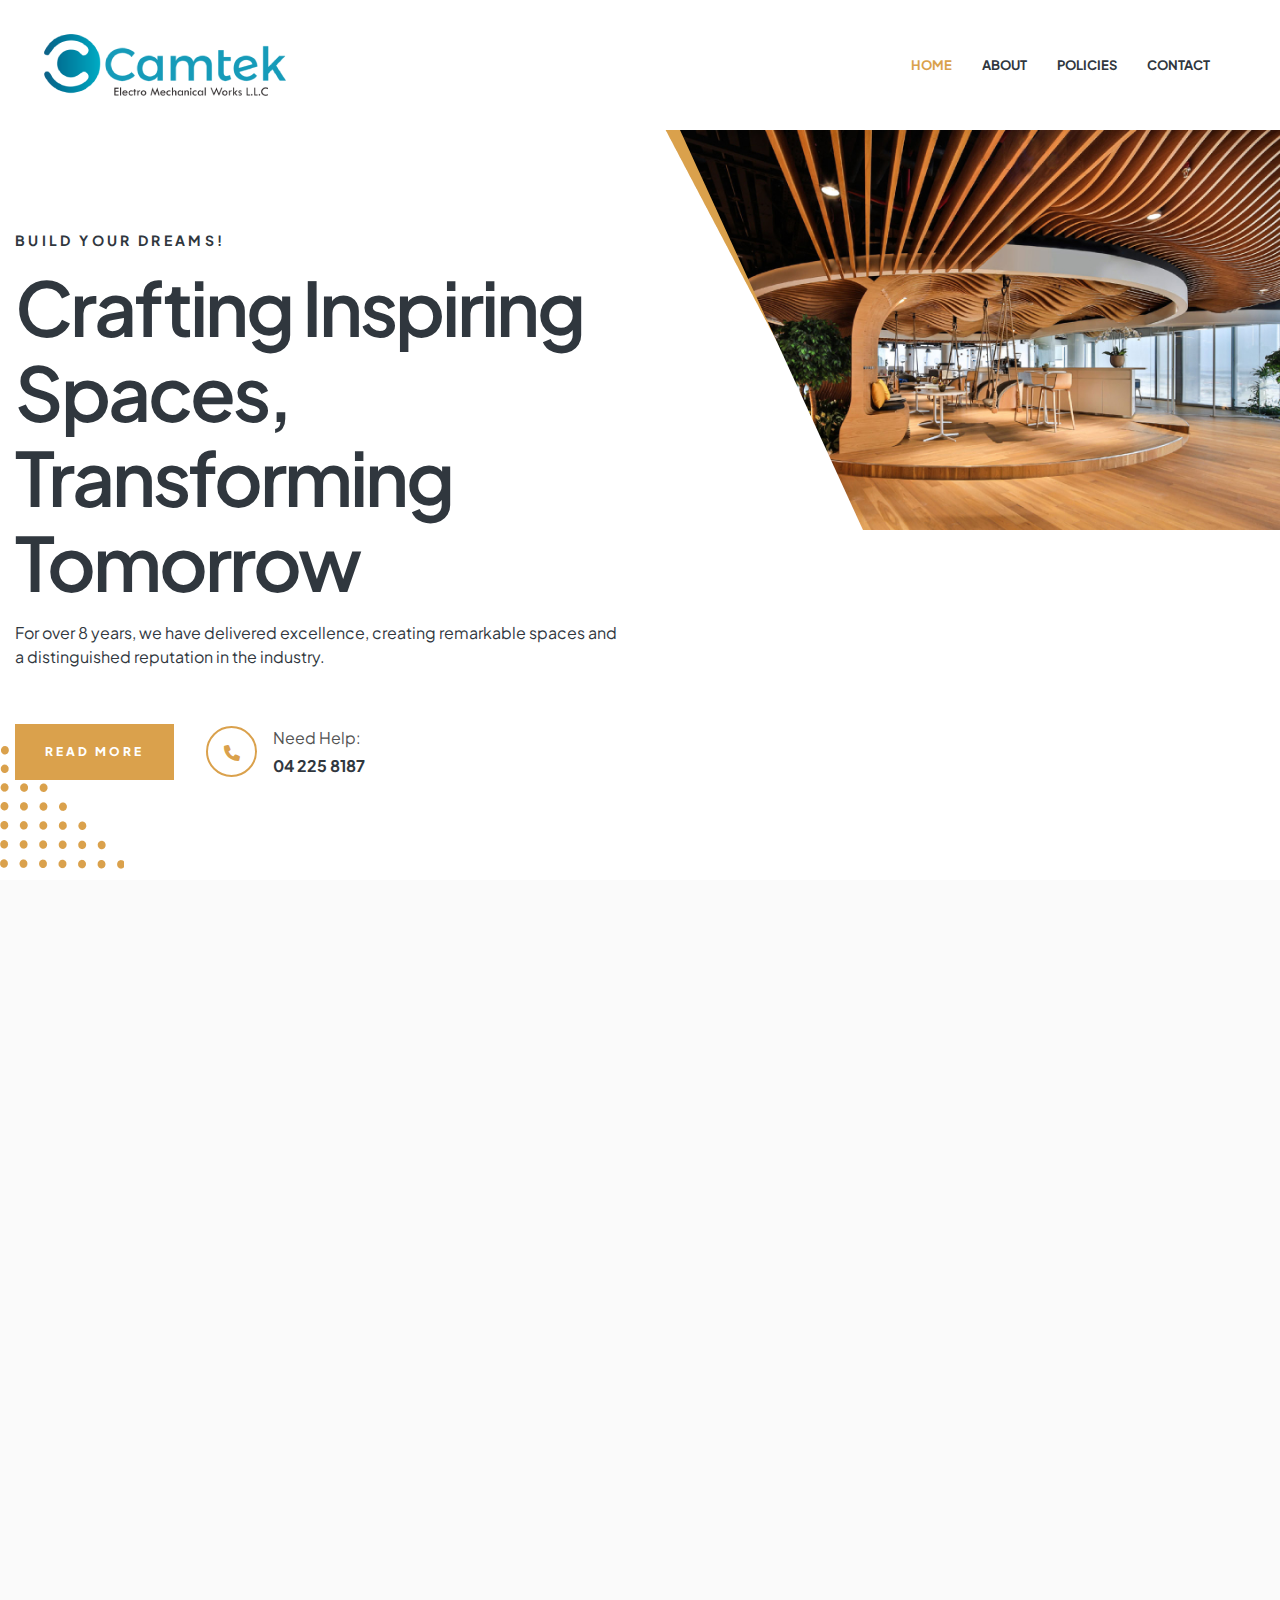
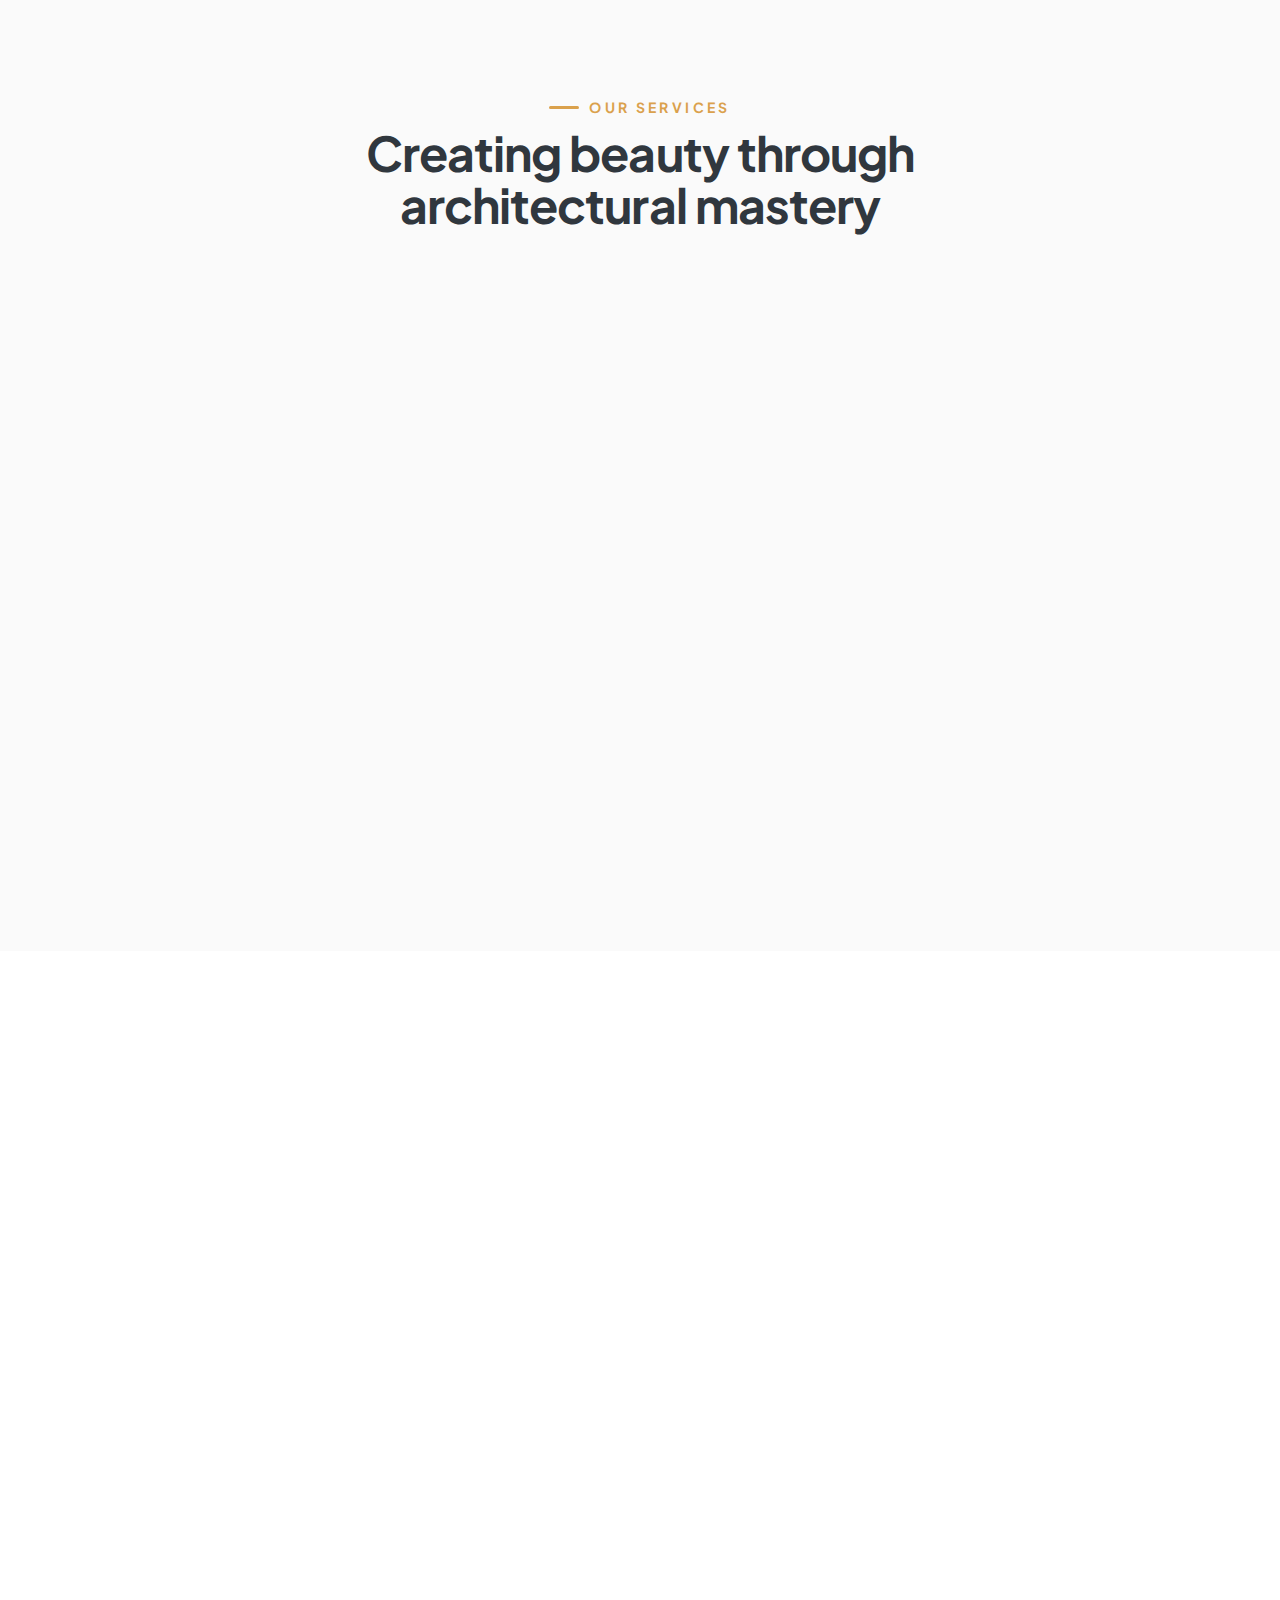
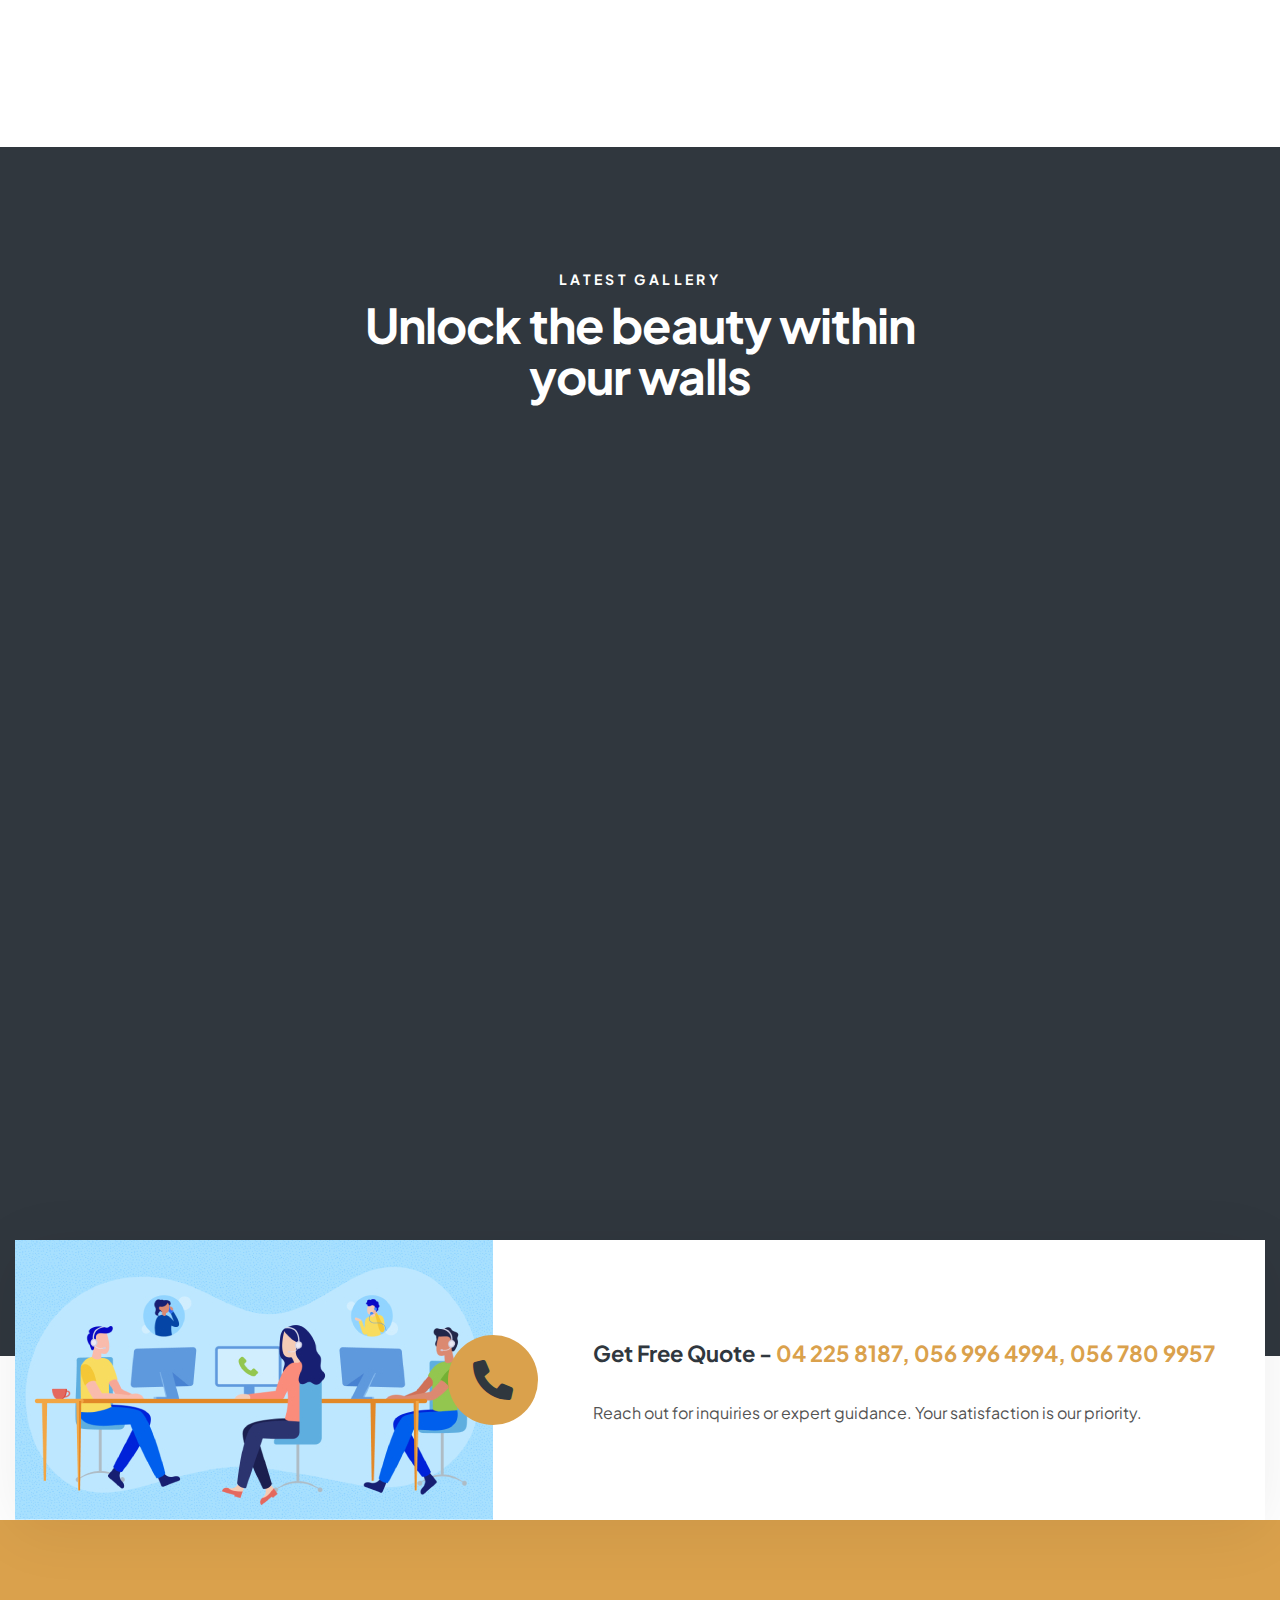
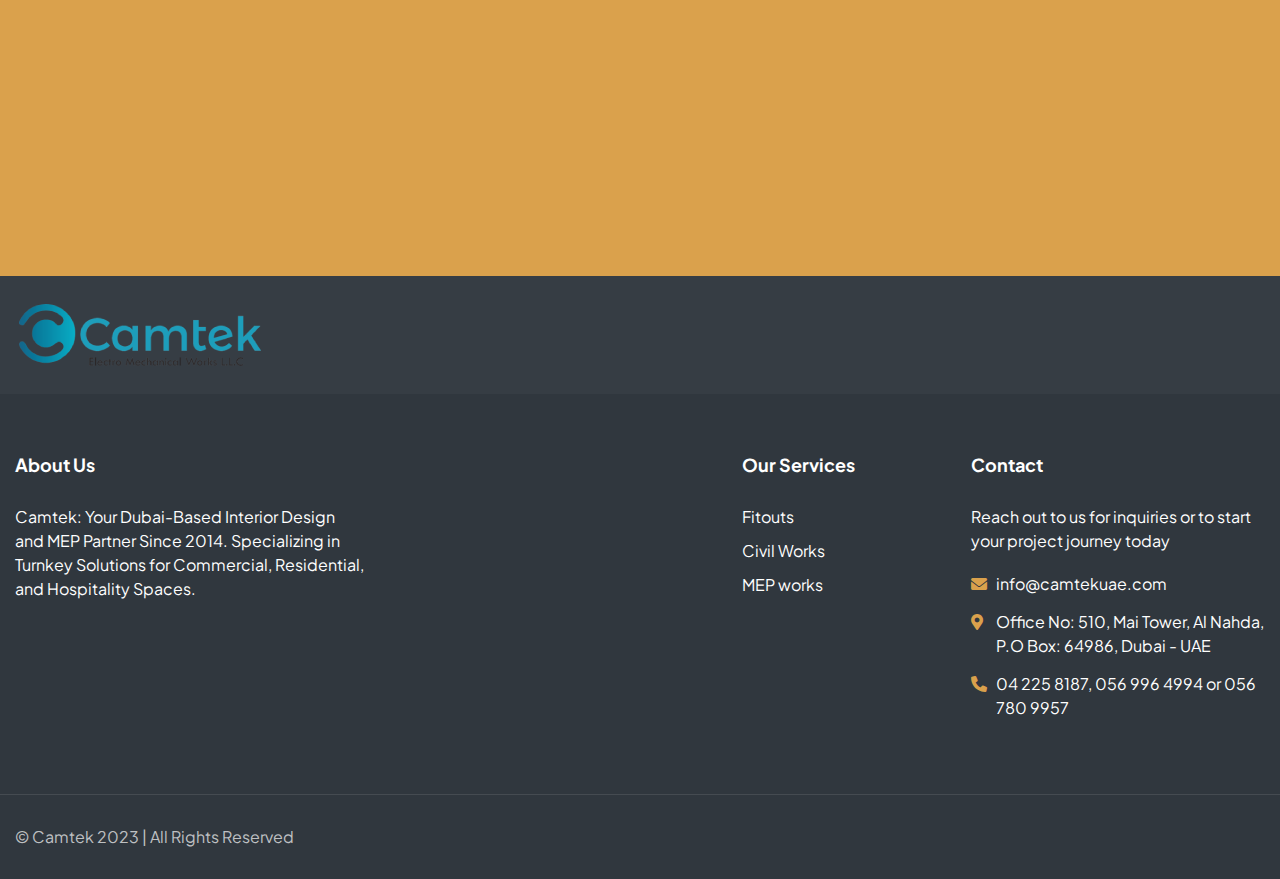
<file: home.html>
<!DOCTYPE html>
<html lang="en">
<head>
<meta charset="utf-8">
<title>Camtek | Electro Mechanical Works L.L.C</title>
<!-- Stylesheets -->
<link href="css/bootstrap.min.css" rel="stylesheet">
<link href="css/style.css" rel="stylesheet">

<link rel="apple-touch-icon" sizes="180x180" href="/images/apple-touch-icon.png">
<link rel="icon" type="image/png" sizes="32x32" href="/images/favicon-32x32.png">
<link rel="icon" type="image/png" sizes="16x16" href="/images/favicon-16x16.png">
<link rel="manifest" href="/site.webmanifest">
<!-- Responsive -->
<meta http-equiv="X-UA-Compatible" content="IE=edge">
<meta name="viewport" content="width=device-width, initial-scale=1.0, maximum-scale=1.0, user-scalable=0">
<!--[if lt IE 9]><script src="https://cdnjs.cloudflare.com/ajax/libs/html5shiv/3.7.3/html5shiv.js"></script><![endif]-->
<!--[if lt IE 9]><script src="js/respond.js"></script><![endif]-->
</head>

<body>

<div class="page-wrapper">
    
    <!-- Preloader -->
    <div class="preloader"></div>
    
    <!-- Main Header-->
    <header class="main-header header-style-seven">
        
        <div class="header-lower">
            <!-- Main box -->
            <div class="main-box">
                <div class="logo-box">
                    <div class="logo"><a href="home.html"><img src="images/logo.png" alt="" title="Digicod"></a></div>
                </div>

                <!--Nav Box-->
                <div class="nav-outer">    
                    <nav class="nav main-menu">
                        <ul class="navigation">
                            <li class="current"><a href="home.html">Home</a></li>
                            <li><a href="about.html">About</a></li>
                            <li><a href="policies.html">Policies</a></li>
                            <li><a href="contact.html">Contact</a></li>
                        </ul>
                    </nav>
                    <!-- Outer Box -->
                    <div class="mobile-nav-toggler"><span class="icon lnr-icon-bars"></span></div>
                </div>
                <!-- Main Menu End-->

                <div class="btn-box">
                    <!-- Info Btn -->
                    <a href="tel:04 225 8187" class="info-btn">
                        <i class="icon fa fa-phone"></i>
                        <small>Call us at:</small>
                        <strong>04 225 8187</strong>
                    </a>
                </div>
            </div>
        </div>

        <!-- Mobile Menu  -->
        <div class="mobile-menu">
            <div class="menu-backdrop"></div>
        
            <!--Here Menu Will Come Automatically Via Javascript / Same Menu as in Header-->
            <nav class="menu-box">
                <div class="upper-box">
                    <div class="nav-logo"><a href="home.html"><img src="images/logo.png" alt="" title=""></a></div>
                    <div class="close-btn"><i class="icon fa fa-times"></i></div>
                </div>
        
                <ul class="navigation clearfix">
                    <!--Keep This Empty / Menu will come through Javascript-->
                </ul>

                <ul class="contact-list-one">
                    <li>
                        <i class="icon lnr-icon-phone-handset"></i>
                        <span class="title">Call us at</span>
                        <div class="text"><a href="tel:04 225 8187">04 225 8187</a></div>
                    </li>
                    <li>
                        <i class="icon lnr-icon-envelope1"></i>
                        <span class="title">Send Email</span>
                        <div class="text"><a href="mailto:info@camtekuae.com">info@camtekuae.com</a></div>
                    </li>
                    <li>
                        <i class="icon lnr-icon-map-marker"></i>
                        <span class="title">Address</span>
                        <div class="text">Office No: 510, Mai Tower, Al Nahda, P.O Box: 64986, Dubai - UAE</div>
                    </li>
                </ul>
            </nav>
        </div><!-- End Mobile Menu -->

        <!-- End Header Search -->

        <!-- Sticky Header  -->
        <div class="sticky-header">
            <div class="auto-container">
                <div class="inner-container">
                    <!--Logo-->
                    <div class="logo">
                        <a href="home.html" title=""><img src="images/logo.png" alt="" title=""></a>
                    </div>
        
                    <!--Right Col-->
                    <div class="nav-outer">
                        <!-- Main Menu -->
                        <nav class="main-menu">
                            <div class="navbar-collapse show collapse clearfix">
                                <ul class="navigation clearfix">
                                    <!--Keep This Empty / Menu will come through Javascript-->
                                </ul>
                            </div>
                        </nav><!-- Main Menu End-->
        
                        <!--Mobile Navigation Toggler-->
                        <div class="mobile-nav-toggler"><span class="icon lnr-icon-bars"></span></div>
                    </div>
                </div>
            </div>
        </div><!-- End Sticky Menu -->
    </header>
    <!--End Main Header -->


    <!-- Banner Section -->
    <section class="banner-section-two">
        <div class="bg-image-outer wow fadeInRight">
            <div class="bg-image">
                <img src="images/banner/image-005.jpg" alt="Image">
                <div class="icon shape-3"></div>
            </div>
        </div>
        <div class="icon-dots"></div>
        <div class="auto-container">
            <div class="row">
                <!-- Content Column -->
                <div class="content-columnn col-lg-6">
                    <div class="inner-column">
                        <span class="sub-title wow fadeInUp" data-wow-delay="300ms">Build your dreams!</span>
                        <h1 class="title wow fadeInUp" data-wow-delay="600ms">Crafting Inspiring Spaces, Transforming Tomorrow</h1>
                        <div class="text wow fadeInUp" data-wow-delay="900ms">For over 8 years, we have delivered excellence, creating remarkable spaces and a distinguished reputation in the industry.</div>
                        <div class="btn-box wow fadeInUp" data-wow-delay="1200ms">
                            <a href="about.html" class="theme-btn btn-style-one"><span class="btn-title">Read More</span></a>
                            <!-- Info Btn -->
                            <a href="tel:04 225 8187" class="info-btn">
                                <i class="icon fa fa-phone"></i>
                                <small>Need Help:</small>
                                <strong>04 225 8187</strong>
                            </a>
                        </div>
                    </div>
                </div>
                <div class="col-lg-6 col-md-12"></div>
            </div>
        </div>
    </section>
    <!-- Banner Section  -->

    <!-- About Section -->
    <section class="about-section-three">
        <div class="auto-container">
            <div class="row">
                <!-- Content Column -->
                <div class="content-column col-xl-6 col-lg-6 wow fadeInLeft" data-wow-delay="300ms">
                    <div class="inner-column">
                        <div class="sec-title">
                            <span class="sub-title">About Us</span>
                            <h2>Where architecture meets innovation</h2>
                            <div class="text">Driven by creativity and expertise, we shape inspiring environments that redefine spaces and experiences.</div>
                        </div>
                        <div class="info-box">
                            <i class="icon flaticon-approved"></i>
                            <h6 class="title">Projects Completed</h6>
                        </div>
                        <div class="text">With a dedicated team, we surpass expectations, offering a hands-on approach. From diverse projects to high-end specialties, we excel up to AED 5,000,000 value, completing around 15 projects annually across 3 active sites.</div>
                        
                        <!--Skills-->
                        <div class="skills">
                            <!--Skill Item-->
                            <div class="skill-item">
                                <div class="skill-bar">
                                    <div class="bar-inner">
                                        <div class="bar progress-line" data-width="100"></div>
                                    </div>
                                    <div class="skill-percentage">
                                        <div class="count-box"><span class="count-text" data-speed="3000" data-stop="100">0</span>% Success Rate</div>
                                    </div>
                                </div>
                            </div>
                        </div>
                        <div class="btn-box wow fadeInUp">
                            <a href="about.html" class="theme-btn btn-style-one"><span class="btn-title">Read More <i class="icon fa fa-arrow-right"></i></span></a>
                        </div>
                    </div>
                </div>

                <!-- Image Column -->
                <div class="image-column col-xl-6 col-lg-6">
                    <div class="inner-column wow fadeInRight" data-wow-delay="200ms">
                        <div class="image-box">
                            <figure class="image overlay-anim"><img src="images/content/image-042.jpg" alt="Image" ></figure>
                            <!-- Exp Box -->
                            <div class="exp-box wow fadeInUp">
                                <div class="inner-box">
                                    <i class="icon flaticon-graph-1"></i>
                                    <div class="info">
                                        <div class="count-box"><span class="count-text" data-speed="3000" data-stop="125">0</span>+</div>
                                        <h6 class="counter-title">Projects Completed</h6>
                                    </div>
                                </div>
                            </div>
                        </div>
                        <div class="image-box style-two wow fadeInRight" data-wow-delay="500ms">
                            <figure class="image overlay-anim"><img src="images/content/image-001.jpg" alt="Image" ></figure>
                            <figure class="image overlay-anim"><img src="images/content/image-002.jpg" alt="Image" ></figure>
                            <div class="icon icon-dots2 bounce-x"></div>
                        </div>
                    </div>
                </div>
            </div>
        </div>
    </section>
    <!--End About Section -->

    <!-- service-section -->
	<section class="services-section-two pt-0">
		<div class="auto-container">
			<div class="sec-title text-center">
                <span class="sub-title">Our Services</span>
                <h2>Creating beauty through <br> architectural mastery</h2>
            </div>
			<div class="row">
                <!-- Service Block two -->
				<div class="service-block-two col-xl-4 col-lg-6 col-md-6 col-sm-12 wow fadeInUp">
					<div class="inner-box">
                        <figure class="image"><img src="images/content/image-009.jpg" alt=""></figure>
                        <div class="content-box">
                            <i class="icon flaticon-approved"></i>
                            <h6 class="title"><a>FITOUT</a></h6>
                            <div class="text">
                                <ul class="list-style-two mb-0">
                                    <li><i class="fa fa-check"></i> Carpentry & Joinery</li>
                                    <li><i class="fa fa-check"></i> Paint & Polishing</li>
                                    <li><i class="fa fa-check"></i> False ceiling</li>
                                    <li><i class="fa fa-check"></i> Curtains & carpets</li>
                                    <li><i class="fa fa-check"></i> Custom made Furniture</li>
                                </ul>
                            </div>
                        </div>
                    </div>
				</div>
                
                <!-- Service Block two -->
                <div class="service-block-two col-xl-4 col-lg-6 col-md-6 col-sm-12 wow fadeInUp" data-wow-delay="300ms">
					<div class="inner-box">
                        <figure class="image"><img src="images/content/image-010.jpg" alt=""></figure>
                        <div class="content-box">
                            <i class="icon flaticon-approved"></i>
                            <h6 class="title"><a>CIVIL WORKS</a></h6>
                            <div class="text">
                                <ul class="list-style-two mb-0">
                                    <li><i class="fa fa-check"></i> Block works & Plastering</li>
                                    <li><i class="fa fa-check"></i> Flooring Finishes</li>
                                    <li><i class="fa fa-check"></i> Interlock paving</li>
                                    <li><i class="fa fa-check"></i> Waterproofing</li>
                                </ul>
                            </div>
                        </div>
                    </div>
				</div>

                <!-- Service Block two -->
                <div class="service-block-two col-xl-4 col-lg-6 col-md-6 col-sm-12 wow fadeInUp" data-wow-delay="600ms">
					<div class="inner-box">
                        <figure class="image"><img src="images/content/image-011.jpg" alt=""></figure>
                        <div class="content-box">
                            <i class="icon flaticon-approved"></i>
                            <h6 class="title"><a>MEP WORKS</a></h6>
                            <div class="text"><ul class="list-style-two mb-0">
                                <li><i class="fa fa-check"></i> Electrical works</li>
                                <li><i class="fa fa-check"></i> Plumbing works</li>
                                <li><i class="fa fa-check"></i> HVAC works</li>
                                <li><i class="fa fa-check"></i> Data & Voice</li>
                                <li><i class="fa fa-check"></i> Networking and CCTV</li>
                            </ul></div>
                        </div>
                    </div>
				</div>
			</div>
		</div>
	</section>
	<!-- End service section -->

    <!-- About Section -->
    <section class="about-section-four">
        <div class="row g-0">
            <!-- Image Column -->
            <div class="image-column col-lg-6 col-md-12">
                <div class="inner-column">
                    <figure class="image wow fadeInLeft"><img src="images/content/image-003.jpg" alt="Image" ></figure>
                </div>
            </div>

            <!-- Content Column -->
            <div class="content-columnn col-lg-6 col-md-12 col-sm-12">
                <div class="inner-column">
                    <div class="sec-title">
                        <span class="sub-title wow fadeInUp" data-wow-delay="300ms">About Us</span>
                        <h2 class="wow fadeInUp" data-wow-delay="600ms">Elevating Spaces Through Innovation and Expertise</h2>
                        <div class="text wow fadeInUp" data-wow-delay="800ms">Camtek, based in Dubai since 2014, pioneers Interior Design and MEP contracting. Our mastery extends to full turnkey fit outs, innovative designs, and MEP services across diverse sectors, ensuring every space transforms into a masterpiece.</div>
                    </div>
                    <div class="row">
                        <div class="about-block col-lg-6 col-md-12 col-sm-12 wow fadeInLeft" data-wow-delay="300ms">
                            <div class="inner-box">
                                <h6 class="title">3D Design</h6>
                                <div class="text">Step into your project's future with our immersive 3D designs, powered by our advanced visualization tool.</div>
                            </div>
                        </div>
                        <div class="about-block col-lg-6 col-md-12 col-sm-12 wow fadeInLeft" data-wow-delay="600ms">
                            <div class="inner-box">
                                <h6 class="title">After Care</h6>
                                <div class="text">Client-focused Aftercare: Tailoring spaces to operational needs, ensuring utmost satisfaction, and fostering lasting relationships.</div>
                            </div>
                        </div>
                    </div>
                    <div class="btn-box wow fadeInUp" data-wow-delay="200ms">
                        <a href="about.html" class="theme-btn btn-style-one"><span class="btn-title">Read More <i class="icon fa fa-arrow-right"></i></span></a>
                        <div class="author-box wow fadeInRight">
                        </div>
                    </div>
                </div>
            </div>
        </div>
    </section>
    <!-- End About Section  -->
    
    <!-- Project section -->
    <section class="project-section-seven">
        <div class="auto-container">
            <div class="sec-title text-center light">
                <span class="sub-title">Latest Gallery</span>
                <h2>Unlock the beauty within <br > your walls</h2>
            </div>
                        
            <div class="row">
                <div class="column col-lg-4 col-md-6 col-sm-12 wow fadeInUp" data-wow-delay="300ms">
                    <!-- project-block -->
                    <div class="project-block-seven">
                        <div class="inner-box">
                            <div class="image-box">
                                <figure class="image"><a><img src="images/content/image-012.jpg" alt="Image"></a></figure>
                                <div class="info-box">
                                    <div class="text">Al Zakher Wedding Hall, Al Ain</div>
                                </div>
                            </div>
                        </div>
                    </div>
                    <!-- project-block -->
                    <div class="project-block-seven">
                        <div class="inner-box">
                            <div class="image-box">
                                <figure class="image"><a><img src="images/content/image-013.jpg" alt="Image"></a></figure>
                                <div class="info-box">
                                    <div class="text">Elite Travel, Abu Dhabi</div>
                                </div>
                            </div>
                        </div>
                    </div>
                </div>

                <div class="column col-lg-4 col-md-6 col-sm-12 wow fadeInUp" data-wow-delay="600ms">
                    <!-- project-block -->
                    <div class="project-block-seven">
                        <div class="inner-box">
                            <div class="image-box">
                                <figure class="image"><a><img src="images/content/image-014.jpg" alt="Image"></a></figure>
                                <div class="info-box">
                                    <div class="text">Deerfield Mall, Abu Dhabi</div>
                                </div>
                            </div>
                        </div>
                    </div>
                    <!-- project-block -->
                    <div class="project-block-seven">
                        <div class="inner-box">
                            <div class="image-box">
                                <figure class="image"><a><img src="images/content/image-015.jpg" alt="Image"></a></figure>
                                <div class="info-box">
                                    <div class="text">Remraam Carrefour, Abu Dhabi</div>
                                </div>
                            </div>
                        </div>
                    </div>
                </div>

                <div class="column col-lg-4 col-md-6 col-sm-12  wow fadeInUp" data-wow-delay="900ms">
                    <!-- project-block -->
                    <div class="project-block-seven">
                        <div class="inner-box">
                            <div class="image-box">
                                <figure class="image"><a><img src="images/content/image-017.jpg" alt="Image"></a></figure>
                                <div class="info-box">
                                    <div class="text">Al Hili Wedding Hall, Al Ain</div>
                                </div>
                            </div>
                        </div>
                    </div>
                    <!-- project-block -->
                    <div class="project-block-seven">
                        <div class="inner-box">
                            <div class="image-box">
                                <figure class="image"><a><img src="images/content/image-016.jpg" alt="Image"></a></figure>
                                <div class="info-box">
                                    <div class="text">La Vera Tower, Dubai Marina</div>
                                </div>
                            </div>
                        </div>
                    </div>
                </div>
            </div>
        </div>
    </section>
    <!-- End Project-section -->

    
    <!-- call to action -->
    <section class="call-to-action-two">
        <div class="auto-container">
            <div class="outer-box">
                <div class="image"><img src="images/content/image-004.jpg" alt=""></div>
                <div class="sec-title">
                    <span class="icon fa fa-phone"></span>
                    <h5 class="title">Get Free Quote - <a>04 225 8187, 056 996 4994, 056 780 9957</a></h5>
                    <div class="text">Reach out for inquiries or expert guidance. Your satisfaction is our priority.</div>
                </div>
            </div>
        </div>
    </section>
    <!-- End call-to-action -->

    <!-- Fun Fact Section-->
    <section class="fun-fact-section-two">
        <div class="auto-container">
            <div class="fact-counter">
                <div class="row">
                    <!-- Counter block-->
                    <div class="counter-block-two col-xl-3 col-lg-6 col-md-6 col-sm-12 wow fadeInUp">
                        <div class="inner">
                            <i class="icon fa fa-users-medical"></i>
                            <div class="count-box"><span class="count-text" data-speed="3000" data-stop="100">0</span>+</div>
                            <h6 class="counter-title">Happy Clients</h6>
                        </div>
                    </div>

                    <!-- Counter block-->
                    <div class="counter-block-two col-xl-3 col-lg-6 col-md-6 col-sm-12 wow fadeInUp" data-wow-delay="300ms">
                        <div class="inner">
                            <i class="icon fa fa-award"></i>
                            <div class="count-box"><span class="count-text" data-speed="3000" data-stop="100">0</span>%</div>
                            <h6 class="counter-title">Success Rate</h6>
                        </div>
                    </div>

                    <!-- Counter block-->
                    <div class="counter-block-two col-xl-3 col-lg-6 col-md-6 col-sm-12 wow fadeInUp" data-wow-delay="600ms">
                        <div class="inner">
                            <i class="icon fa fa-folder-gear"></i>
                            <div class="count-box"><span class="count-text" data-speed="3000" data-stop="125">0</span>+</div>
                            <h6 class="counter-title">projects Done</h6>
                        </div>
                    </div>

                    <!-- Counter block-->
                    <div class="counter-block-two col-xl-3 col-lg-6 col-md-6 col-sm-12 wow fadeInUp" data-wow-delay="900ms">
                        <div class="inner">
                            <div class="content">
                                <i class="icon fa fa-star"></i>
                                <div class="count-box"><span class="count-text" data-speed="3000" data-stop="20">0</span>+</div>
                                <h6 class="counter-title">Team Members</h6>
                            </div>
                        </div>
                    </div>
                </div>
            </div>
        </div>
    </section>
    <!-- End Fun Fact Section-->

    <!-- Footer Section-->
    <footer class="main-footer footer-style-one">
        <div class="footer-upper">
            <div class="auto-container">
                <div class="outer-box">
                    <div class="upper-left">
                        <div class="logo"><a href="#"><img src="images/logo.png" alt="Logo" title="Camtek"></a></div>
                    </div>
                    <!-- <div class="upper-right">
                        <ul class="footer-social-icons">
                            <li>Follow us:</li>
                            <li><a href="#"><i class="fab fa-facebook-f"></i></a></li>
                            <li><a href="#"><i class="fab fa-twitter"></i></a></li>
                            <li><a href="#"><i class="fab fa-instagram"></i></a></li>
                            <li><a href="#"><i class="fab fa-pinterest"></i></a></li>
                        </ul>
                    </div> -->
                </div>
            </div>
        </div>
        <div class="widgets-section">
            <div class="auto-container">
                <div class="row">
                    <!-- Footer Column -->
                    <div class="footer-column col-xl-6 col-lg-6 col-md-6 col-sm-12">
                        <div class="footer-widget about-widget">
                            <h6 class="widget-title">About Us</h6>
                            <div class="widget-content">
                                <div class="text">Camtek: Your Dubai-Based Interior Design and MEP Partner Since 2014. Specializing in Turnkey Solutions for Commercial, Residential, and Hospitality Spaces.</div>
                            </div>
                        </div>
                    </div>
                    <!-- Footer Column -->
                    <div class="footer-column col-xl-3 col-lg-6 col-md-6 col-sm-12">
                        <div class="footer-widget services-widget">
                            <h6 class="widget-title">Our Services</h6>
                            <div class="widgets-content">
                                <ul class="user-links style-two light">
                                    <li><a>Fitouts</a></li>
                                    <li><a>Civil Works</a></li>
                                    <li><a>MEP works</a></li>
                                </ul>
                            </div>
                        </div>
                    </div>
                    <!-- Footer Column -->
                    <div class="footer-column col-xl-3 col-lg-6 col-md-6 col-sm-12">
                        <div class="footer-widget contact-widget">
                            <h6 class="widget-title">Contact</h6>
                            <div class="widgets-content">
                                <div class="text">Reach out to us for inquiries or to start your project journey today</div>
                                <ul class="contact-list-two">
                                    <li><i class="icon fa fa-envelope"></i><a href="mailto:info@camtekuae.com">info@camtekuae.com</a></li>
                                    <li><i class="icon fa fa-map-marker-alt"></i>Office No: 510, Mai Tower, Al Nahda, P.O Box: 64986, Dubai - UAE</li>
                                    <li><i class="icon fa fa-phone"></i><a href="tel:04 225 8187">04 225 8187, 056 996 4994 or 056 780 9957 </a></li>
                                </ul>
                            </div>
                        </div>
                    </div>
                </div>
            </div>
        </div>
        <div class="footer-bottom">
            <div class="auto-container">
                <div class="inner-container">
                    <div class="copyright-text">© Camtek  2023 | All Rights Reserved</div>
                </div>
            </div>
        </div>
    </footer>
    <!--End Footer Section -->

</div><!-- End Page Wrapper -->

<!-- Scroll To Top -->
<div class="scroll-to-top scroll-to-target" data-target="html"><span class="fa fa-angle-up"></span></div>

<script src="js/jquery.js"></script> 
<script src="js/popper.min.js"></script>
<script src="js/bootstrap.min.js"></script>
<script src="js/jquery.fancybox.js"></script>
<script src="js/wow.js"></script>
<script src="js/appear.js"></script>
<script src="js/mixitup.js"></script>
<script src="js/owl.js"></script>
<script src="js/script.js"></script>
</body>
</html>
</file>
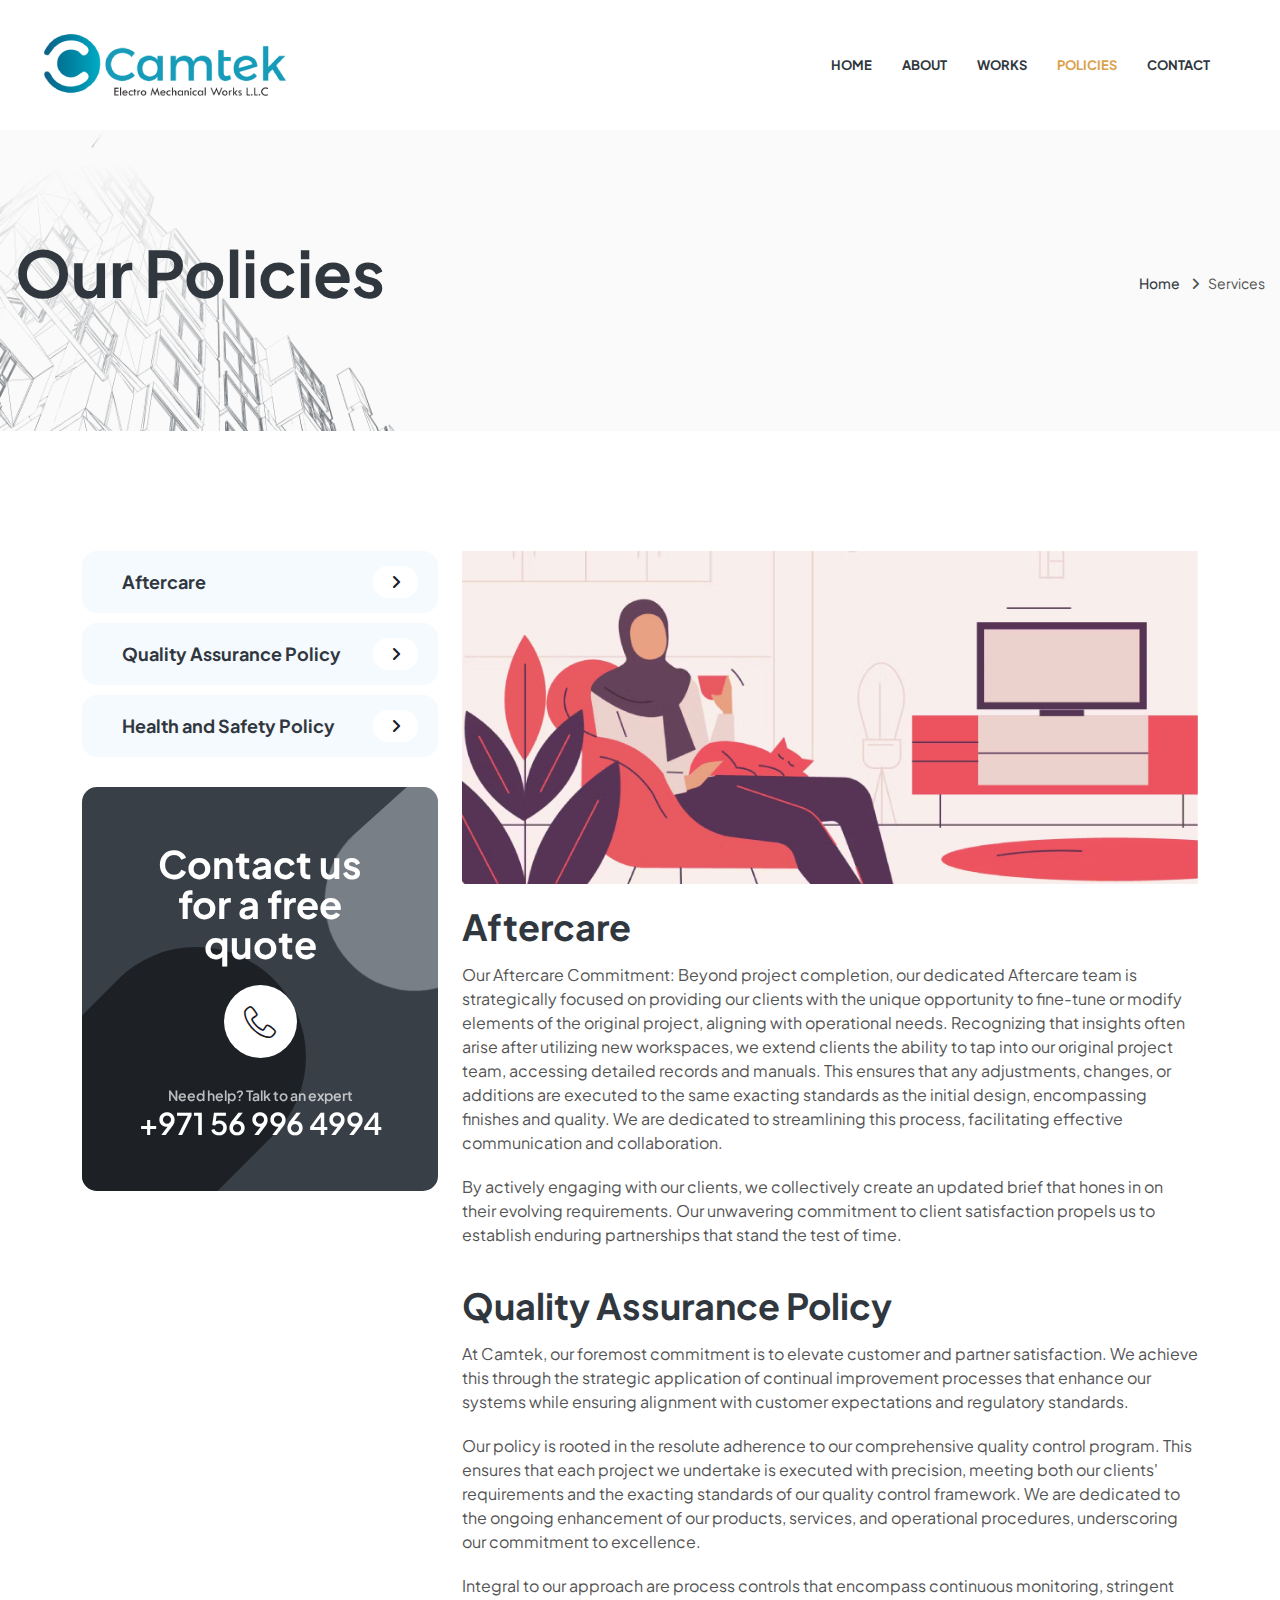
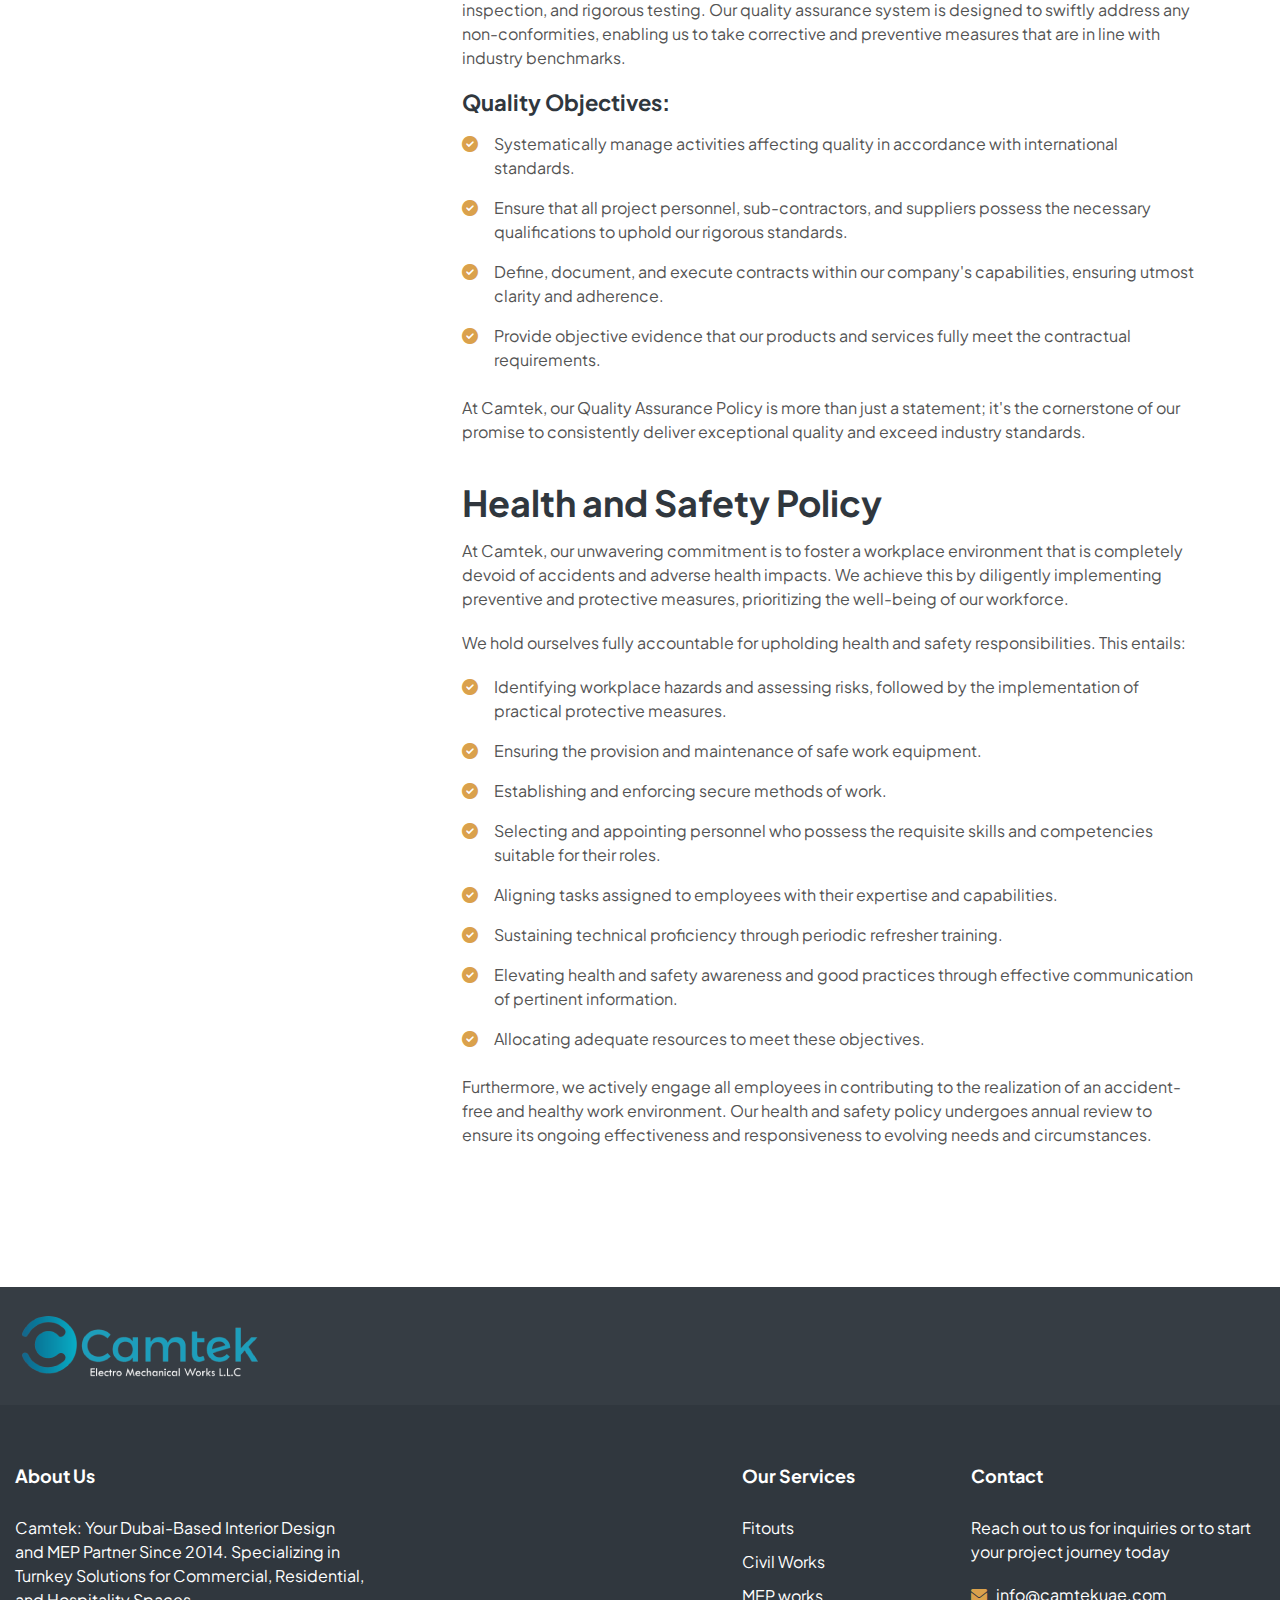
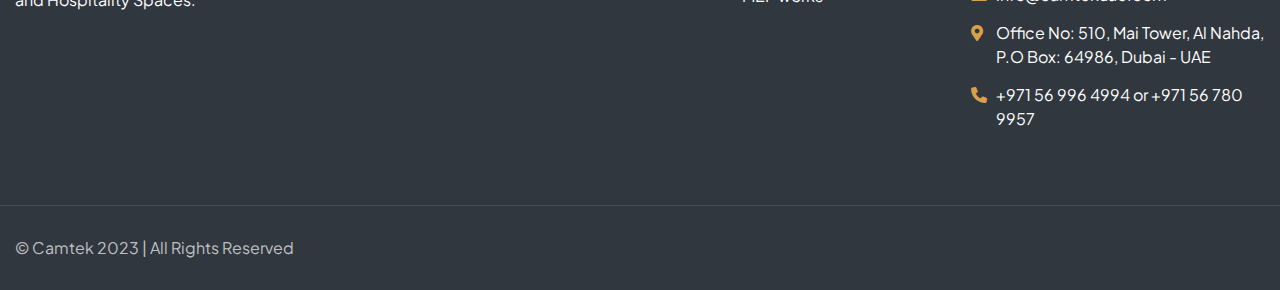
<file: policies.html>
<!DOCTYPE html>
<html lang="en">
<head>
<meta charset="utf-8">
<title>Camtek | Electro Mechanical Works L.L.C</title>
<!-- Stylesheets -->
<link href="css/bootstrap.min.css" rel="stylesheet">
<link href="css/style.css" rel="stylesheet">

<link rel="apple-touch-icon" sizes="180x180" href="/images/apple-touch-icon.png">
<link rel="icon" type="image/png" sizes="32x32" href="/images/favicon-32x32.png">
<link rel="icon" type="image/png" sizes="16x16" href="/images/favicon-16x16.png">
<link rel="manifest" href="/site.webmanifest">

<!-- Responsive -->
<meta http-equiv="X-UA-Compatible" content="IE=edge">
<meta name="viewport" content="width=device-width, initial-scale=1.0, maximum-scale=1.0, user-scalable=0">
<!--[if lt IE 9]><script src="https://cdnjs.cloudflare.com/ajax/libs/html5shiv/3.7.3/html5shiv.js"></script><![endif]-->
<!--[if lt IE 9]><script src="js/respond.js"></script><![endif]-->
</head>

<body>

<div class="page-wrapper">

	<!-- Preloader -->
	<div class="preloader"></div>
    
    <!-- Main Header-->
    <header class="main-header header-style-seven">
        
        <div class="header-lower">
            <!-- Main box -->
            <div class="main-box">
                <div class="logo-box">
                    <div class="logo"><a href="/"><img src="images/logo.png" alt="" title="Digicod"></a></div>
                </div>
  
                <!--Nav Box-->
                <div class="nav-outer">    
                    <nav class="nav main-menu">
                        <ul class="navigation">
                            <li><a href="/">Home</a></li>
                            <li><a href="about.html">About</a></li>
                            <li><a href="works.html">Works</a></li>
                            <li class="current"><a href="policies.html">Policies</a></li>
                            <li><a href="contact.html">Contact</a></li>
                        </ul>
                    </nav>
                    <!-- Outer Box -->
                    <div class="mobile-nav-toggler"><span class="icon lnr-icon-bars"></span></div>
                </div>
                <!-- Main Menu End-->
  
                <div class="btn-box">
                    <!-- Info Btn -->
                    <a href="tel:+971 56 780 9957" class="info-btn">
                        <i class="icon fa fa-phone"></i>
                        <small>Call us at:</small>
                        <strong>+971 56 780 9957</strong>
                    </a>
                </div>
            </div>
        </div>
  
        <!-- Mobile Menu  -->
        <div class="mobile-menu">
            <div class="menu-backdrop"></div>
        
            <!--Here Menu Will Come Automatically Via Javascript / Same Menu as in Header-->
            <nav class="menu-box">
                <div class="upper-box">
                    <div class="nav-logo"><a href="/"><img src="images/logo.png" alt="" title=""></a></div>
                    <div class="close-btn"><i class="icon fa fa-times"></i></div>
                </div>
        
                <ul class="navigation clearfix">
                    <!--Keep This Empty / Menu will come through Javascript-->
                </ul>
  
                <ul class="contact-list-one">
                    <li>
                        <i class="icon lnr-icon-phone-handset"></i>
                        <span class="title">Call us at</span>
                        <div class="text"><a href="tel:+971 56 996 4994">+971 56 996 4994</a></div>
                        <div class="text"><a href="tel:+971 56 780 9957">+971 56 780 9957</a></div>
                    </li>
                    <li>
                        <i class="icon lnr-icon-envelope1"></i>
                        <span class="title">Send Email</span>
                        <div class="text"><a href="mailto:info@camtekuae.com">info@camtekuae.com</a></div>
                    </li>
                    <li>
                        <i class="icon lnr-icon-map-marker"></i>
                        <span class="title">Address</span>
                        <div class="text">Office No: 510, Mai Tower, Al Nahda, P.O Box: 64986, Dubai - UAE</div>
                    </li>
                </ul>
            </nav>
        </div><!-- End Mobile Menu -->
  
        <!-- End Header Search -->
  
        <!-- Sticky Header  -->
        <div class="sticky-header">
            <div class="auto-container">
                <div class="inner-container">
                    <!--Logo-->
                    <div class="logo">
                        <a href="/" title=""><img src="images/logo.png" alt="" title=""></a>
                    </div>
        
                    <!--Right Col-->
                    <div class="nav-outer">
                        <!-- Main Menu -->
                        <nav class="main-menu">
                            <div class="navbar-collapse show collapse clearfix">
                                <ul class="navigation clearfix">
                                    <!--Keep This Empty / Menu will come through Javascript-->
                                </ul>
                            </div>
                        </nav><!-- Main Menu End-->
        
                        <!--Mobile Navigation Toggler-->
                        <div class="mobile-nav-toggler"><span class="icon lnr-icon-bars"></span></div>
                    </div>
                </div>
            </div>
        </div><!-- End Sticky Menu -->
    </header>
    <!--End Main Header -->

	<!-- Start main-content -->
	<section class="page-title" style="background-image: url(images/background/page-title-bg.png);">
		<div class="auto-container">
			<div class="title-outer d-sm-flex align-items-center justify-content-sm-between">
				<h1 class="title">Our Policies</h1>
				<ul class="page-breadcrumb">
					<li><a href="/">Home</a></li>
					<li>Services</li>
				</ul>
			</div>
		</div>
	</section>

	<!--Start Services Details-->
	<section class="services-details">
		<div class="container">
			<div class="row">
				<!--Start Services Details Sidebar-->
				<div class="col-xl-4 col-lg-4">
					<div class="service-sidebar">
						<!--Start Services Details Sidebar Single-->
						<div class="sidebar-widget service-sidebar-single">

							<div class="sidebar-service-list">
								<ul>
									<li><a href="#aftercare"><i class="fas fa-angle-right"></i><span>Aftercare</span></a></li>
									<li><a href="#qapolicy"><i class="fas fa-angle-right"></i><span>Quality Assurance Policy</span></a></li>
									<li><a href="#hspolicy"><i class="fas fa-angle-right"></i><span>Health and Safety Policy</span></a></li>
								</ul>
							</div>

							<div class="service-details-help">
								<div class="help-shape-1"></div>
								<div class="help-shape-2"></div>
								<h2 class="help-title">Contact us <br> for a free <br> quote </h2>
								<div class="help-icon">
									<span class=" lnr-icon-phone-handset"></span>
								</div>
								<div class="help-contact">
									<p>Need help? Talk to an expert</p>
									<a href="tel:tel:+971 56 996 4994">+971 56 996 4994</a>
								</div>
							</div>
						</div>
						<!--End Services Details Sidebar-->
					</div>
				</div>

				<!--Start Services Details Content-->
				<div class="col-xl-8 col-lg-8">
					<div class="services-details__content">
						<img src="images/content/image-008.jpg" alt="" />
                        <div id="aftercare">
						<h3 class="mt-4">Aftercare</h3>
						<p>Our Aftercare Commitment: Beyond project completion, our dedicated Aftercare team is strategically focused on providing our clients with the unique opportunity to fine-tune or modify elements of the original project, aligning with operational needs. Recognizing that insights often arise after utilizing new workspaces, we extend clients the ability to tap into our original project team, accessing detailed records and manuals. This ensures that any adjustments, changes, or additions are executed to the same exacting standards as the initial design, encompassing finishes and quality. We are dedicated to streamlining this process, facilitating effective communication and collaboration.</p>
						<p>By actively engaging with our clients, we collectively create an updated brief that hones in on their evolving requirements. Our unwavering commitment to client satisfaction propels us to establish enduring partnerships that stand the test of time.</p>
                        </div>
                        <div class="content mt-40" id="qapolicy">
							<div class="text">
								<h3>Quality Assurance Policy</h3>
								<p>At Camtek, our foremost commitment is to elevate customer and partner satisfaction. We achieve this through the strategic application of continual improvement processes that enhance our systems while ensuring alignment with customer expectations and regulatory standards.</p>
                                <p>Our policy is rooted in the resolute adherence to our comprehensive quality control program. This ensures that each project we undertake is executed with precision, meeting both our clients' requirements and the exacting standards of our quality control framework. We are dedicated to the ongoing enhancement of our products, services, and operational procedures, underscoring our commitment to excellence.</p>
                                <p>Integral to our approach are process controls that encompass continuous monitoring, stringent inspection, and rigorous testing. Our quality assurance system is designed to swiftly address any non-conformities, enabling us to take corrective and preventive measures that are in line with industry benchmarks.</p>
                                <h5>Quality Objectives:</h5>
                                <ul class="list-style-two mb-0">
                                    <li><i class="fa fa-check-circle"></i> Systematically manage activities affecting quality in accordance with international standards.</li>
                                    <li><i class="fa fa-check-circle"></i> Ensure that all project personnel, sub-contractors, and suppliers possess the necessary qualifications to uphold our rigorous standards.</li>
                                    <li><i class="fa fa-check-circle"></i> Define, document, and execute contracts within our company's capabilities, ensuring utmost clarity and adherence.</li>
                                    <li><i class="fa fa-check-circle"></i> Provide objective evidence that our products and services fully meet the contractual requirements.</li>
                                </ul><br>
                                <p>At Camtek, our Quality Assurance Policy is more than just a statement; it's the cornerstone of our promise to consistently deliver exceptional quality and exceed industry standards.</p>
							</div>
						</div>
                        <div class="content mt-40" id="hspolicy">
							<div class="text">
								<h3>Health and Safety Policy</h3>
								<p>At Camtek, our unwavering commitment is to foster a workplace environment that is completely devoid of accidents and adverse health impacts. We achieve this by diligently implementing preventive and protective measures, prioritizing the well-being of our workforce.</p>
                                <p>We hold ourselves fully accountable for upholding health and safety responsibilities. This entails:</p>
                                <ul class="list-style-two mb-0">
                                    <li><i class="fa fa-check-circle"></i> Identifying workplace hazards and assessing risks, followed by the implementation of practical protective measures.</li>
                                    <li><i class="fa fa-check-circle"></i> Ensuring the provision and maintenance of safe work equipment.</li>
                                    <li><i class="fa fa-check-circle"></i> Establishing and enforcing secure methods of work.</li>
                                    <li><i class="fa fa-check-circle"></i> Selecting and appointing personnel who possess the requisite skills and competencies suitable for their roles.</li>
                                    <li><i class="fa fa-check-circle"></i> Aligning tasks assigned to employees with their expertise and capabilities.</li>
                                    <li><i class="fa fa-check-circle"></i> Sustaining technical proficiency through periodic refresher training.</li>
                                    <li><i class="fa fa-check-circle"></i> Elevating health and safety awareness and good practices through effective communication of pertinent information.</li>
                                    <li><i class="fa fa-check-circle"></i> Allocating adequate resources to meet these objectives.</li>
                                </ul><br>
                                <p>Furthermore, we actively engage all employees in contributing to the realization of an accident-free and healthy work environment. Our health and safety policy undergoes annual review to ensure its ongoing effectiveness and responsiveness to evolving needs and circumstances.</p>
							</div>
						</div>
					</div>
				</div>
				<!--End Services Details Content-->
			</div>
		</div>
	</section>
	<!--End Services Details-->

    <!-- Footer Section-->
    <footer class="main-footer footer-style-one">
        <div class="footer-upper">
            <div class="auto-container">
                <div class="outer-box">
                    <div class="upper-left">
                        <div class="logo"><a href="#"><img src="images/logo-white.png" alt="Logo" title="Camtek"></a></div>
                    </div>
                    <!-- <div class="upper-right">
                        <ul class="footer-social-icons">
                            <li>Follow us:</li>
                            <li><a href="#"><i class="fab fa-facebook-f"></i></a></li>
                            <li><a href="#"><i class="fab fa-twitter"></i></a></li>
                            <li><a href="#"><i class="fab fa-instagram"></i></a></li>
                            <li><a href="#"><i class="fab fa-pinterest"></i></a></li>
                        </ul>
                    </div> -->
                </div>
            </div>
        </div>
        <div class="widgets-section">
            <div class="auto-container">
                <div class="row">
                    <!-- Footer Column -->
                    <div class="footer-column col-xl-6 col-lg-6 col-md-6 col-sm-12">
                        <div class="footer-widget about-widget">
                            <h6 class="widget-title">About Us</h6>
                            <div class="widget-content">
                                <div class="text">Camtek: Your Dubai-Based Interior Design and MEP Partner Since 2014. Specializing in Turnkey Solutions for Commercial, Residential, and Hospitality Spaces.</div>
                            </div>
                        </div>
                    </div>
                    <!-- Footer Column -->
                    <div class="footer-column col-xl-3 col-lg-6 col-md-6 col-sm-12">
                        <div class="footer-widget services-widget">
                            <h6 class="widget-title">Our Services</h6>
                            <div class="widgets-content">
                                <ul class="user-links style-two light">
                                    <li><a>Fitouts</a></li>
                                    <li><a>Civil Works</a></li>
                                    <li><a>MEP works</a></li>
                                </ul>
                            </div>
                        </div>
                    </div>
                    <!-- Footer Column -->
                    <div class="footer-column col-xl-3 col-lg-6 col-md-6 col-sm-12">
                        <div class="footer-widget contact-widget">
                            <h6 class="widget-title">Contact</h6>
                            <div class="widgets-content">
                                <div class="text">Reach out to us for inquiries or to start your project journey today</div>
                                <ul class="contact-list-two">
                                    <li><i class="icon fa fa-envelope"></i><a href="mailto:info@camtekuae.com">info@camtekuae.com</a></li>
                                    <li><i class="icon fa fa-map-marker-alt"></i>Office No: 510, Mai Tower, Al Nahda, P.O Box: 64986, Dubai - UAE</li>
                                    <li><i class="icon fa fa-phone"></i><a href="tel:+971 56 996 4994">+971 56 996 4994 or +971 56 780 9957 </a></li>
                                </ul>
                            </div>
                        </div>
                    </div>
                </div>
            </div>
        </div>
        <div class="footer-bottom">
            <div class="auto-container">
                <div class="inner-container">
                    <div class="copyright-text">© Camtek  2023 | All Rights Reserved</div>
                </div>
            </div>
        </div>
    </footer>
    <!--End Footer Section -->

</div><!-- End Page Wrapper -->


<!-- Scroll To Top -->
<div class="scroll-to-top scroll-to-target" data-target="html"><span class="fa fa-angle-up"></span></div>


<script src="js/jquery.js"></script>
<script src="js/popper.min.js"></script>
<script src="js/bootstrap.min.js"></script>
<script src="js/jquery.fancybox.js"></script>
<script src="js/jquery-ui.js"></script>
<script src="js/wow.js"></script>
<script src="js/appear.js"></script>
<script src="js/swiper.min.js"></script>
<script src="js/owl.js"></script>
<script src="js/script.js"></script>
</body>
</html>
</file>
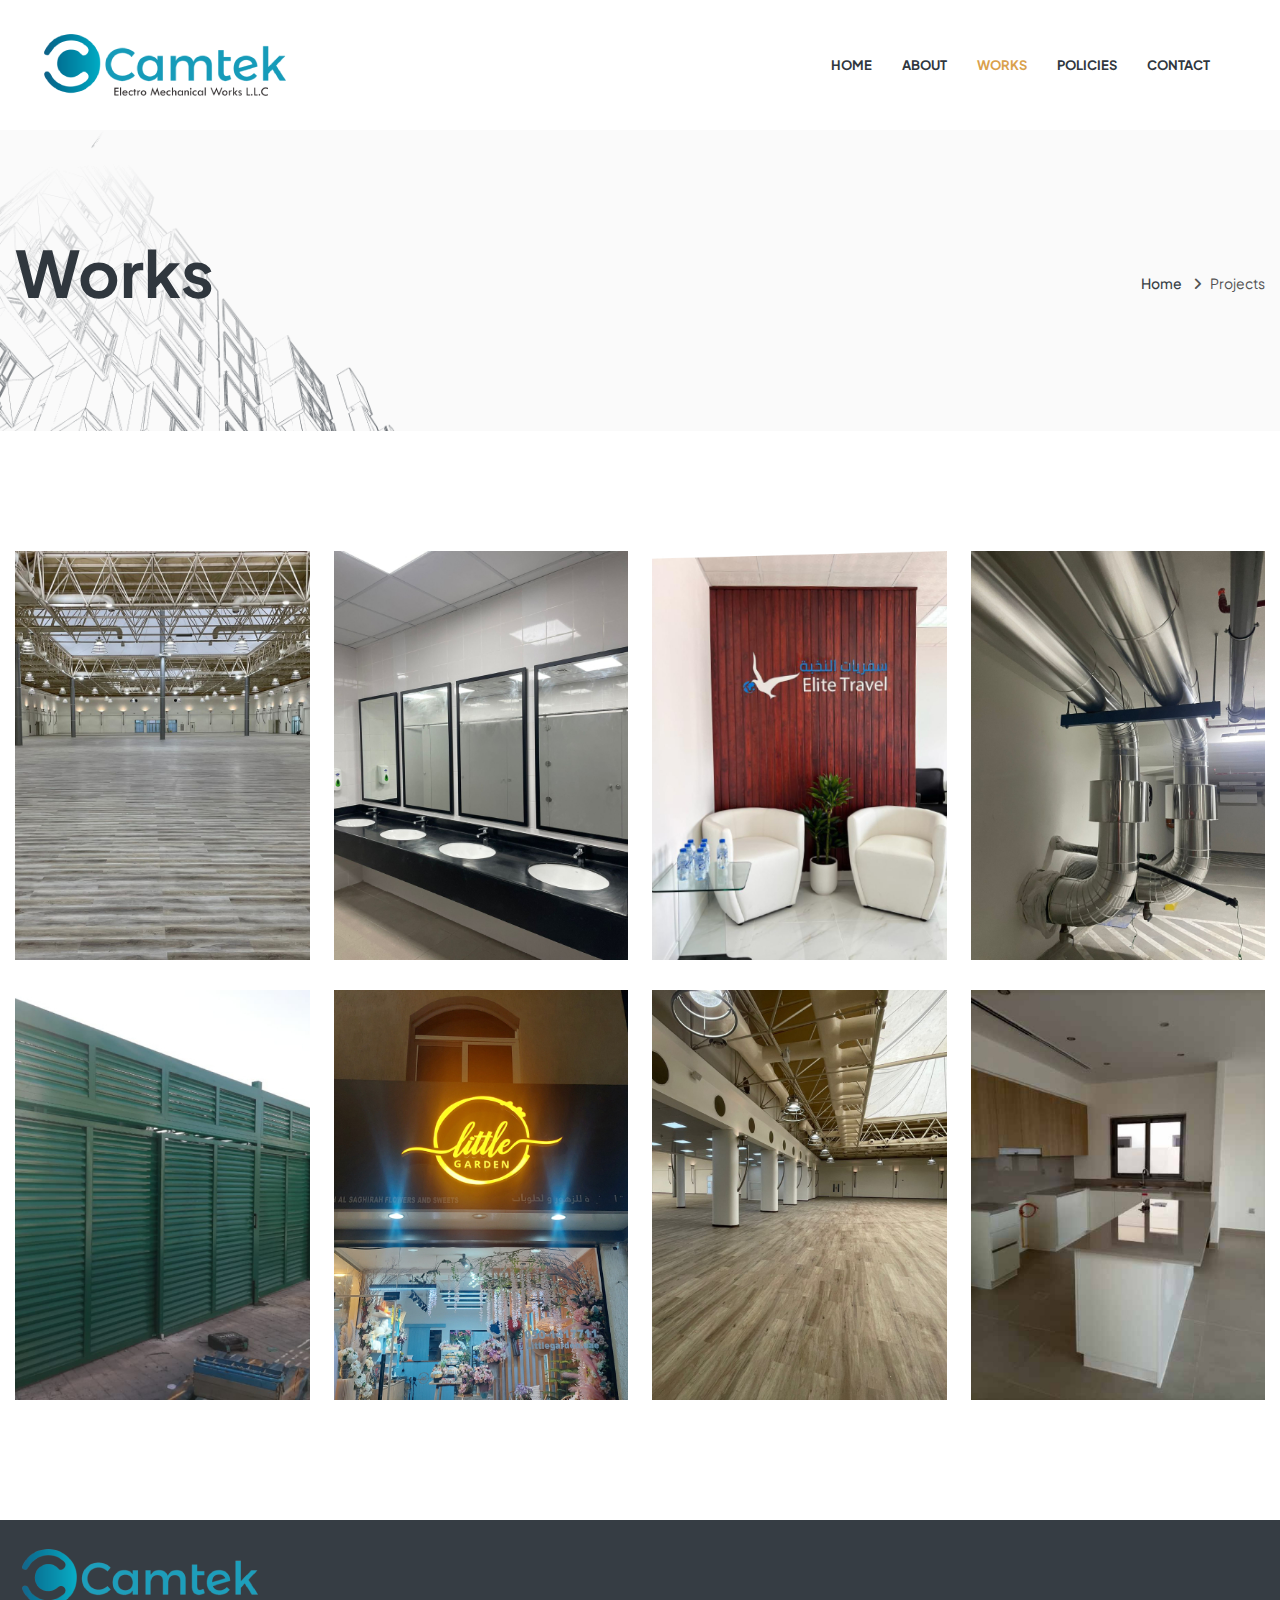
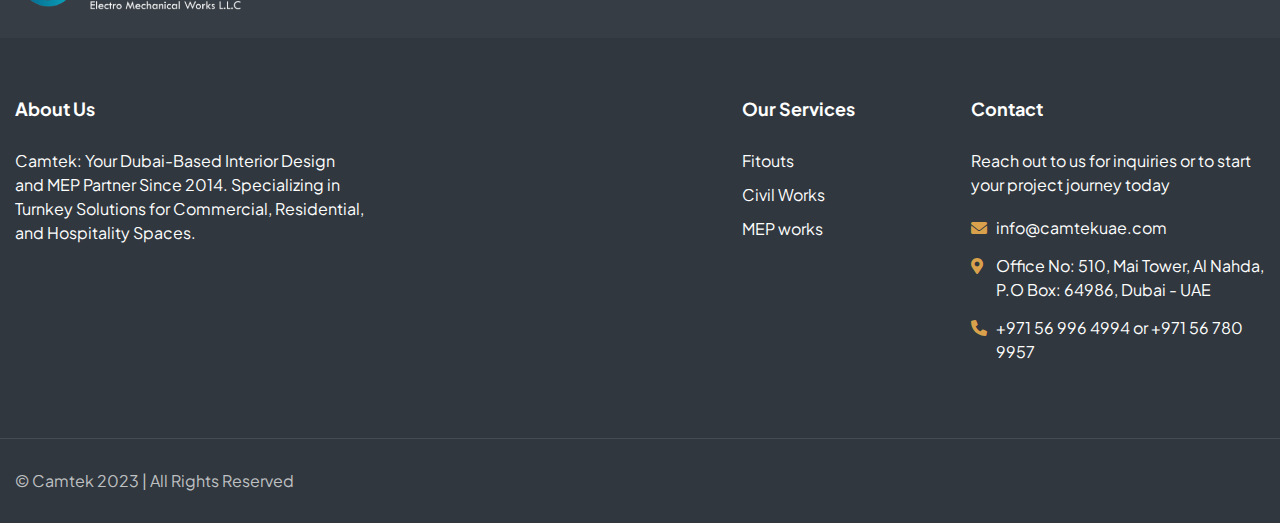
<file: works.html>
<!DOCTYPE html>
<html lang="en">

<head>
	<meta charset="utf-8">
  <title>Camtek | Electro Mechanical Works L.L.C</title>
	<!-- Stylesheets -->
<link href="css/bootstrap.min.css" rel="stylesheet">
<link href="css/style.css" rel="stylesheet">
<link rel="apple-touch-icon" sizes="180x180" href="images/apple-touch-icon.png">
<link rel="icon" type="image/png" sizes="32x32" href="images/favicon-32x32.png">
<link rel="icon" type="image/png" sizes="16x16" href="images/favicon-16x16.png">
<link rel="manifest" href="images/site.webmanifest">
	<!-- Responsive -->
	<meta http-equiv="X-UA-Compatible" content="IE=edge">
	<meta name="viewport" content="width=device-width, initial-scale=1.0, maximum-scale=1.0, user-scalable=0">
	<!--[if lt IE 9]><script src="https://cdnjs.cloudflare.com/ajax/libs/html5shiv/3.7.3/html5shiv.js"></script><![endif]-->
	<!--[if lt IE 9]><script src="js/respond.js"></script><![endif]-->
</head>

<body>
	<div class="page-wrapper">
		<!-- Preloader -->
		<div class="preloader"></div>

        <!-- Main Header-->
        <header class="main-header header-style-seven">
        
          <div class="header-lower">
              <!-- Main box -->
              <div class="main-box">
                  <div class="logo-box">
                      <div class="logo"><a href="/"><img src="images/logo.png" alt="" title="Digicod"></a></div>
                  </div>
  
                  <!--Nav Box-->
                  <div class="nav-outer">    
                      <nav class="nav main-menu">
                          <ul class="navigation">
                              <li><a href="/">Home</a></li>
                              <li><a href="about.html">About</a></li>
                              <li  class="current"><a href="works.html">Works</a></li>
                              <li><a href="policies.html">Policies</a></li>
                              <li><a href="contact.html">Contact</a></li>
                          </ul>
                      </nav>
                      <!-- Outer Box -->
                      <div class="mobile-nav-toggler"><span class="icon lnr-icon-bars"></span></div>
                  </div>
                  <!-- Main Menu End-->
  
                  <div class="btn-box">
                      <!-- Info Btn -->
                      <a href="tel:+971 56 780 9957" class="info-btn">
                          <i class="icon fa fa-phone"></i>
                          <small>Call us at:</small>
                          <strong>+971 56 780 9957</strong>
                      </a>
                  </div>
              </div>
          </div>
  
          <!-- Mobile Menu  -->
          <div class="mobile-menu">
              <div class="menu-backdrop"></div>
          
              <!--Here Menu Will Come Automatically Via Javascript / Same Menu as in Header-->
              <nav class="menu-box">
                  <div class="upper-box">
                      <div class="nav-logo"><a href="/"><img src="images/logo.png" alt="" title=""></a></div>
                      <div class="close-btn"><i class="icon fa fa-times"></i></div>
                  </div>
          
                  <ul class="navigation clearfix">
                      <!--Keep This Empty / Menu will come through Javascript-->
                  </ul>
  
                  <ul class="contact-list-one">
                      <li>
                          <i class="icon lnr-icon-phone-handset"></i>
                          <span class="title">Call us at</span>
                          <div class="text"><a href="tel:+971 56 996 4994">+971 56 996 4994</a></div>
                          <div class="text"><a href="tel:+971 56 780 9957">+971 56 780 9957</a></div>
                        </li>
                      <li>
                          <i class="icon lnr-icon-envelope1"></i>
                          <span class="title">Send Email</span>
                          <div class="text"><a href="mailto:info@camtekuae.com">info@camtekuae.com</a></div>
                      </li>
                      <li>
                          <i class="icon lnr-icon-map-marker"></i>
                          <span class="title">Address</span>
                          <div class="text">Office No: 510, Mai Tower, Al Nahda, P.O Box: 64986, Dubai - UAE</div>
                      </li>
                  </ul>
              </nav>
          </div><!-- End Mobile Menu -->
  
          <!-- End Header Search -->
  
          <!-- Sticky Header  -->
          <div class="sticky-header">
              <div class="auto-container">
                  <div class="inner-container">
                      <!--Logo-->
                      <div class="logo">
                          <a href="/" title=""><img src="images/logo.png" alt="" title=""></a>
                      </div>
          
                      <!--Right Col-->
                      <div class="nav-outer">
                          <!-- Main Menu -->
                          <nav class="main-menu">
                              <div class="navbar-collapse show collapse clearfix">
                                  <ul class="navigation clearfix">
                                      <!--Keep This Empty / Menu will come through Javascript-->
                                  </ul>
                              </div>
                          </nav><!-- Main Menu End-->
          
                          <!--Mobile Navigation Toggler-->
                          <div class="mobile-nav-toggler"><span class="icon lnr-icon-bars"></span></div>
                      </div>
                  </div>
              </div>
          </div><!-- End Sticky Menu -->
      </header>
      <!--End Main Header -->
  
		<!-- Start main-content -->
		<section class="page-title" style="background-image: url(images/background/page-title-bg.png);">
			<div class="auto-container">
				<div class="title-outer d-sm-flex align-items-center justify-content-sm-between">
					<h1 class="title">Works</h1>
					<ul class="page-breadcrumb">
						<li><a href="/">Home</a></li>
						<li>Projects</li>
					</ul>
				</div>
			</div>
		</section>
		<!-- end main-content -->

    <!-- Project Section -->
    <section class="project-section-three">
      <div class="auto-container">
        <div class="row">
          <!-- Project block -->
          <div class="col-lg-3 project-block-three">
            <div class="inner-box">
              <div class="image-box">
                <figure class="image"><a href="images/content/image-018.jpg" class="lightbox-image" data-fancybox="gallery"><img src="images/content/image-018.jpg" alt=""></a></figure>
                <figure class="image d-none"><a href="images/content/image-026.jpg" class="lightbox-image" data-fancybox="gallery"><img src="images/content/image-018.jpg" alt=""></a></figure>
                <figure class="image d-none"><a href="images/content/image-027.jpg" class="lightbox-image" data-fancybox="gallery"><img src="images/content/image-018.jpg" alt=""></a></figure>              
              </div>
              <div class="info-box">
                <h5 class="text">Renovation</h5>
                <h6 class="title"><a>Al Zakher Wedding Hall, Al Ain</a></h6>
              </div>
            </div>
          </div>
          <!-- Project block -->
          <div class="col-lg-3 project-block-three">
            <div class="inner-box">
              <div class="image-box">
                <figure class="image"><a href="images/content/image-019.jpg" class="lightbox-image" data-fancybox="gallery1"><img src="images/content/image-019.jpg" alt=""></a></figure>
                <figure class="image d-none"><a href="images/content/image-028.jpg" class="lightbox-image" data-fancybox="gallery1"><img src="images/content/image-019.jpg" alt=""></a></figure>
                <figure class="image d-none"><a href="images/content/image-029.jpg" class="lightbox-image" data-fancybox="gallery1"><img src="images/content/image-019.jpg" alt=""></a></figure>              
              </div>
              <div class="info-box">
                <h5 class="text">Restroom renovation</h5>
                <h6 class="title"><a>Deerfield Mall, Abu Dhabi</a></h6>
              </div>
            </div>
          </div>
          <!-- Project block -->
          <div class="col-lg-3 project-block-three">
            <div class="inner-box">
              <div class="image-box">
                <figure class="image"><a href="images/content/image-020.jpg" class="lightbox-image" data-fancybox="gallery2"><img src="images/content/image-020.jpg" alt=""></a></figure>
                <figure class="image d-none"><a href="images/content/image-030.jpg" class="lightbox-image" data-fancybox="gallery2"><img src="images/content/image-020.jpg" alt=""></a></figure>
                <figure class="image d-none"><a href="images/content/image-031.jpg" class="lightbox-image" data-fancybox="gallery2"><img src="images/content/image-020.jpg" alt=""></a></figure>              
              </div>
              <div class="info-box">
                <h5 class="text">Business</h5>
                <h6 class="title"><a>Elite Travel, Abu Dhabi</a></h6>
              </div>
            </div>
          </div>
          <!-- Project block -->
          <div class="col-lg-3 project-block-three">
            <div class="inner-box">
              <div class="image-box">
                <figure class="image"><a href="images/content/image-021.jpg" class="lightbox-image" data-fancybox="gallery3"><img src="images/content/image-021.jpg" alt=""></a></figure>
                <figure class="image d-none"><a href="images/content/image-032.jpg" class="lightbox-image" data-fancybox="gallery3"><img src="images/content/image-021.jpg" alt=""></a></figure>
                <figure class="image d-none"><a href="images/content/image-033.jpg" class="lightbox-image" data-fancybox="gallery3"><img src="images/content/image-021.jpg" alt=""></a></figure>              
              </div>
              <div class="info-box">
                <h5 class="text">Chilled Waterline insulation and Aluminium Cladding</h5>
                <h6 class="title"><a>La Vera Tower, Dubai Marina</a></h6>
              </div>
            </div>
          </div>
          <!-- Project block -->
          <div class="col-lg-3 project-block-three">
            <div class="inner-box">
              <div class="image-box">
                <figure class="image"><a href="images/content/image-022.jpg" class="lightbox-image" data-fancybox="gallery4"><img src="images/content/image-022.jpg" alt=""></a></figure>
                <figure class="image d-none"><a href="images/content/image-034.jpg" class="lightbox-image" data-fancybox="gallery4"><img src="images/content/image-022.jpg" alt=""></a></figure>
              </div>
              <div class="info-box">
                <h5 class="text">Aluminium Louver Enclosure</h5>
                <h6 class="title"><a>Remraam Carrefour, Dubai</a></h6>
              </div>
            </div>
          </div>
          <!-- Project block -->
          <div class="col-lg-3 project-block-three">
            <div class="inner-box">
              <div class="image-box">
                <figure class="image"><a href="images/content/image-023.jpg" class="lightbox-image" data-fancybox="gallery5"><img src="images/content/image-023.jpg" alt=""></a></figure>
                <figure class="image d-none"><a href="images/content/image-035.jpg" class="lightbox-image" data-fancybox="gallery5"><img src="images/content/image-023.jpg" alt=""></a></figure>
                <figure class="image d-none"><a href="images/content/image-036.jpg" class="lightbox-image" data-fancybox="gallery5"><img src="images/content/image-023.jpg" alt=""></a></figure>              
              </div>
              <div class="info-box">
                <h5 class="text">Business</h5>
                <h6 class="title"><a>Little Garden, Sharjah</a></h6>
              </div>
            </div>
          </div>
          <!-- Project block -->
          <div class="col-lg-3 project-block-three">
            <div class="inner-box">
              <div class="image-box">
                <figure class="image"><a href="images/content/image-024.jpg" class="lightbox-image" data-fancybox="gallery6"><img src="images/content/image-024.jpg" alt=""></a></figure>
                <figure class="image d-none"><a href="images/content/image-037.jpg" class="lightbox-image" data-fancybox="gallery6"><img src="images/content/image-024.jpg" alt=""></a></figure>
                <figure class="image d-none"><a href="images/content/image-038.jpg" class="lightbox-image" data-fancybox="gallery6"><img src="images/content/image-024.jpg" alt=""></a></figure>              
              </div>
              <div class="info-box">
                <h5 class="text">Renovation</h5>
                <h6 class="title"><a>Al Hili Wedding Hall, Al Ain</a></h6>
              </div>
            </div>
          </div>
          <!-- Project block -->
          <div class="col-lg-3 project-block-three">
            <div class="inner-box">
              <div class="image-box">
                <figure class="image"><a href="images/content/image-025.jpg" class="lightbox-image" data-fancybox="gallery7"><img src="images/content/image-025.jpg" alt=""></a></figure>
                <figure class="image d-none"><a href="images/content/image-039.jpg" class="lightbox-image" data-fancybox="gallery7"><img src="images/content/image-025.jpg" alt=""></a></figure>
                <figure class="image d-none"><a href="images/content/image-040.jpg" class="lightbox-image" data-fancybox="gallery7"><img src="images/content/image-025.jpg" alt=""></a></figure>              
              </div>
              <div class="info-box">
                <h5 class="text">Residential</h5>
                <h6 class="title"><a>Abu Dhabi</a></h6>
              </div>
            </div>
          </div>
        </div>
      </div>
    </section>
    <!-- End Project-section -->
      <!-- Footer Section-->
      <footer class="main-footer footer-style-one">
        <div class="footer-upper">
            <div class="auto-container">
                <div class="outer-box">
                    <div class="upper-left">
                        <div class="logo"><a href="#"><img src="images/logo-white.png" alt="Logo" title="Camtek"></a></div>
                    </div>
                    <!-- <div class="upper-right">
                        <ul class="footer-social-icons">
                            <li>Follow us:</li>
                            <li><a href="#"><i class="fab fa-facebook-f"></i></a></li>
                            <li><a href="#"><i class="fab fa-twitter"></i></a></li>
                            <li><a href="#"><i class="fab fa-instagram"></i></a></li>
                            <li><a href="#"><i class="fab fa-pinterest"></i></a></li>
                        </ul>
                    </div> -->
                </div>
            </div>
        </div>
        <div class="widgets-section">
            <div class="auto-container">
                <div class="row">
                    <!-- Footer Column -->
                    <div class="footer-column col-xl-6 col-lg-6 col-md-6 col-sm-12">
                        <div class="footer-widget about-widget">
                            <h6 class="widget-title">About Us</h6>
                            <div class="widget-content">
                                <div class="text">Camtek: Your Dubai-Based Interior Design and MEP Partner Since 2014. Specializing in Turnkey Solutions for Commercial, Residential, and Hospitality Spaces.</div>
                            </div>
                        </div>
                    </div>
                    <!-- Footer Column -->
                    <div class="footer-column col-xl-3 col-lg-6 col-md-6 col-sm-12">
                        <div class="footer-widget services-widget">
                            <h6 class="widget-title">Our Services</h6>
                            <div class="widgets-content">
                                <ul class="user-links style-two light">
                                    <li><a>Fitouts</a></li>
                                    <li><a>Civil Works</a></li>
                                    <li><a>MEP works</a></li>
                                </ul>
                            </div>
                        </div>
                    </div>
                    <!-- Footer Column -->
                    <div class="footer-column col-xl-3 col-lg-6 col-md-6 col-sm-12">
                        <div class="footer-widget contact-widget">
                            <h6 class="widget-title">Contact</h6>
                            <div class="widgets-content">
                                <div class="text">Reach out to us for inquiries or to start your project journey today</div>
                                <ul class="contact-list-two">
                                    <li><i class="icon fa fa-envelope"></i><a href="mailto:info@camtekuae.com">info@camtekuae.com</a></li>
                                    <li><i class="icon fa fa-map-marker-alt"></i>Office No: 510, Mai Tower, Al Nahda, P.O Box: 64986, Dubai - UAE</li>
                                    <li><i class="icon fa fa-phone"></i><a href="tel:+971 56 996 4994">+971 56 996 4994 or +971 56 780 9957 </a></li>
                                </ul>
                            </div>
                        </div>
                    </div>
                </div>
            </div>
        </div>
        <div class="footer-bottom">
            <div class="auto-container">
                <div class="inner-container">
                    <div class="copyright-text">© Camtek  2023 | All Rights Reserved</div>
                </div>
            </div>
        </div>
    </footer>
    <!--End Footer Section -->

	</div><!-- End Page Wrapper -->
	<!-- Scroll To Top -->
	<div class="scroll-to-top scroll-to-target" data-target="html"><span class="fa fa-angle-up"></span></div>
	<script src="js/jquery.js"></script>
	<script src="js/popper.min.js"></script>
	<script src="js/bootstrap.min.js"></script>
	<script src="js/jquery.fancybox.js"></script>
	<script src="js/wow.js"></script>
	<script src="js/appear.js"></script>
	<script src="js/swiper.min.js"></script>
	<script src="js/owl.js"></script>
	<script src="js/script.js"></script>
</body>

</html>
</file>
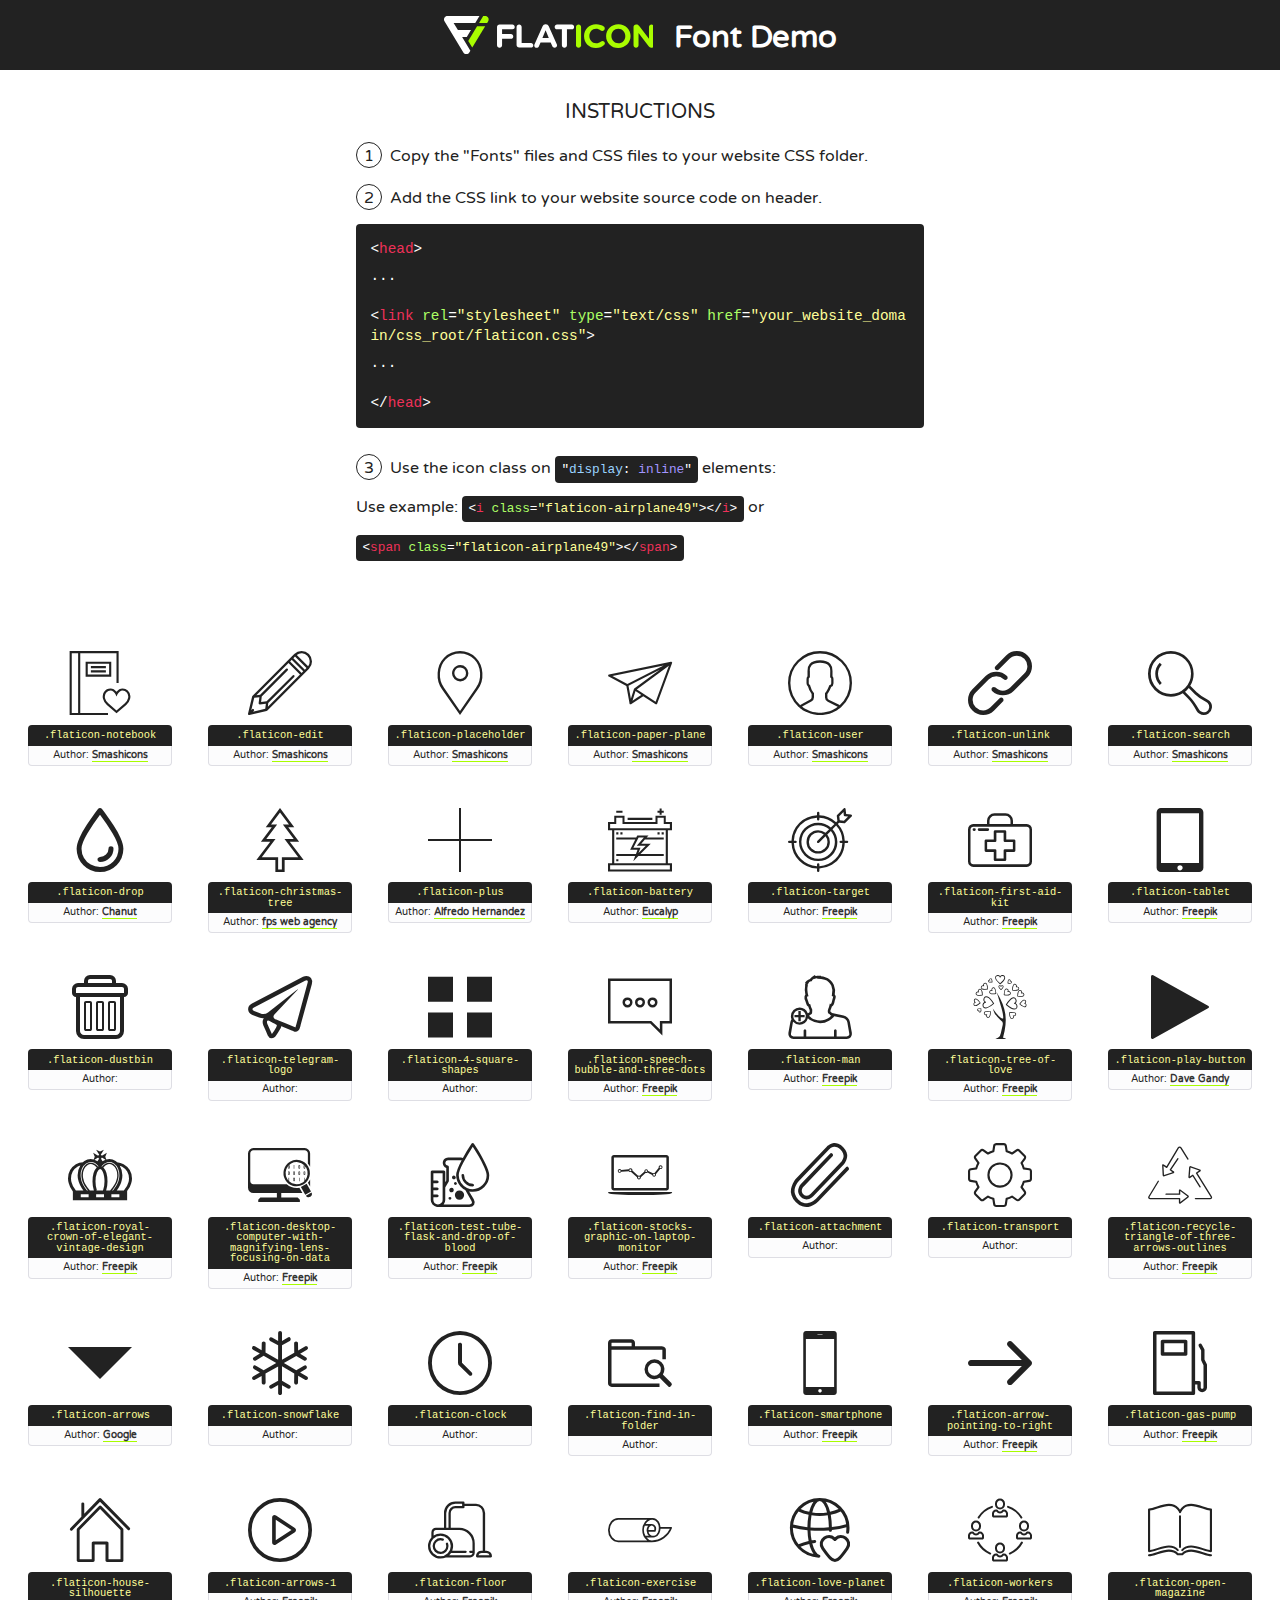
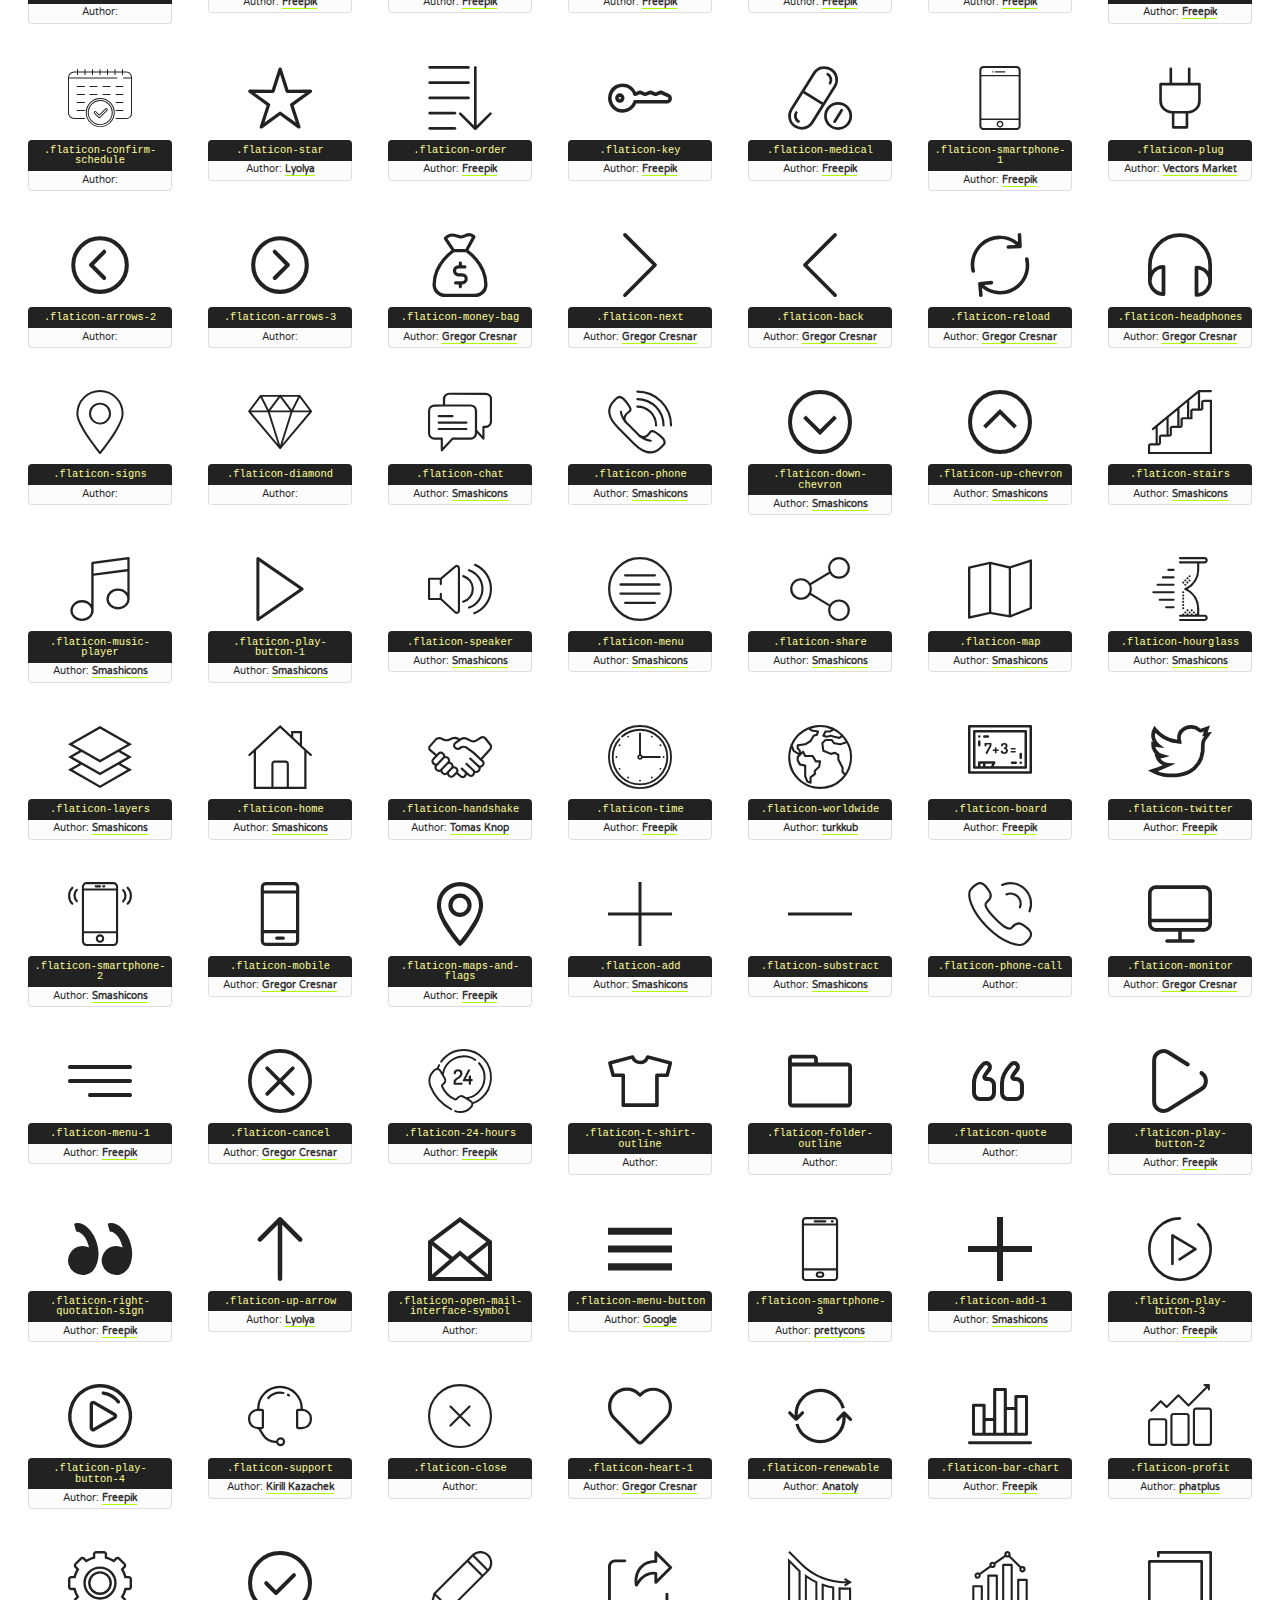
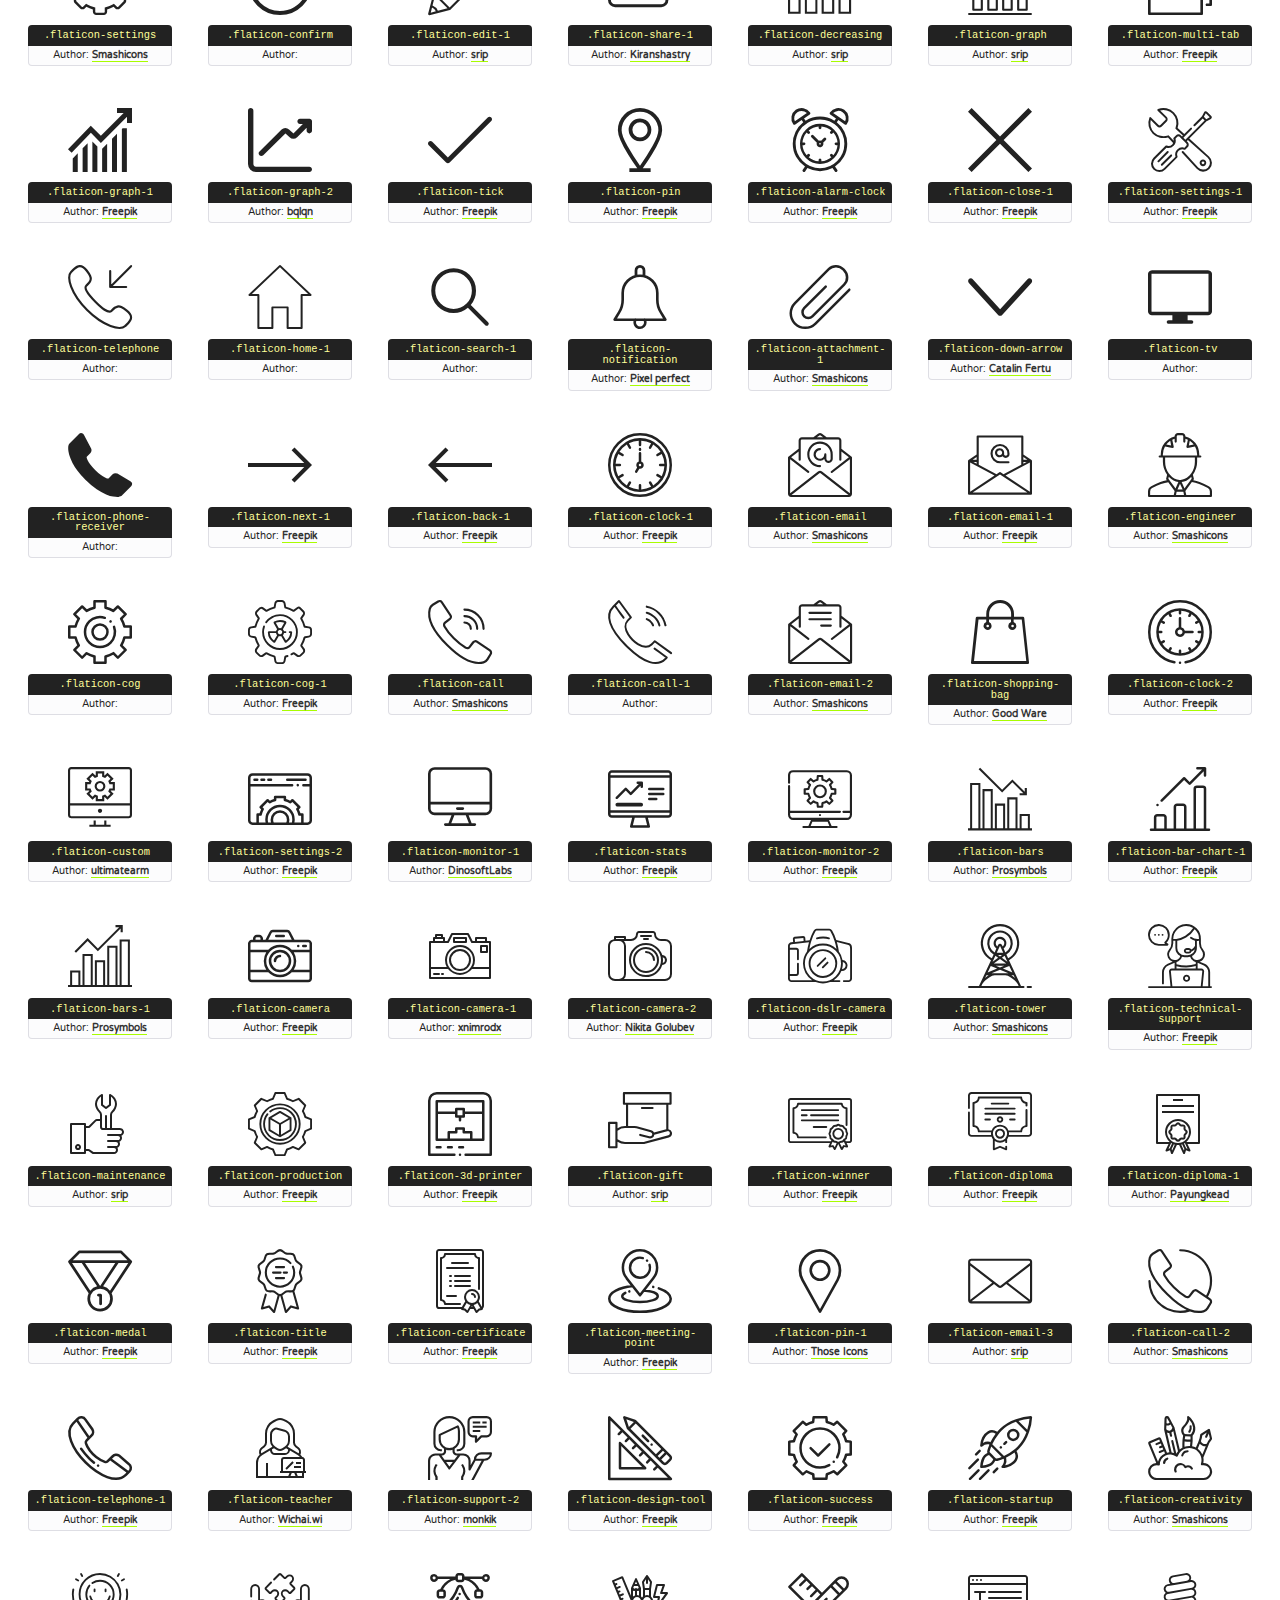
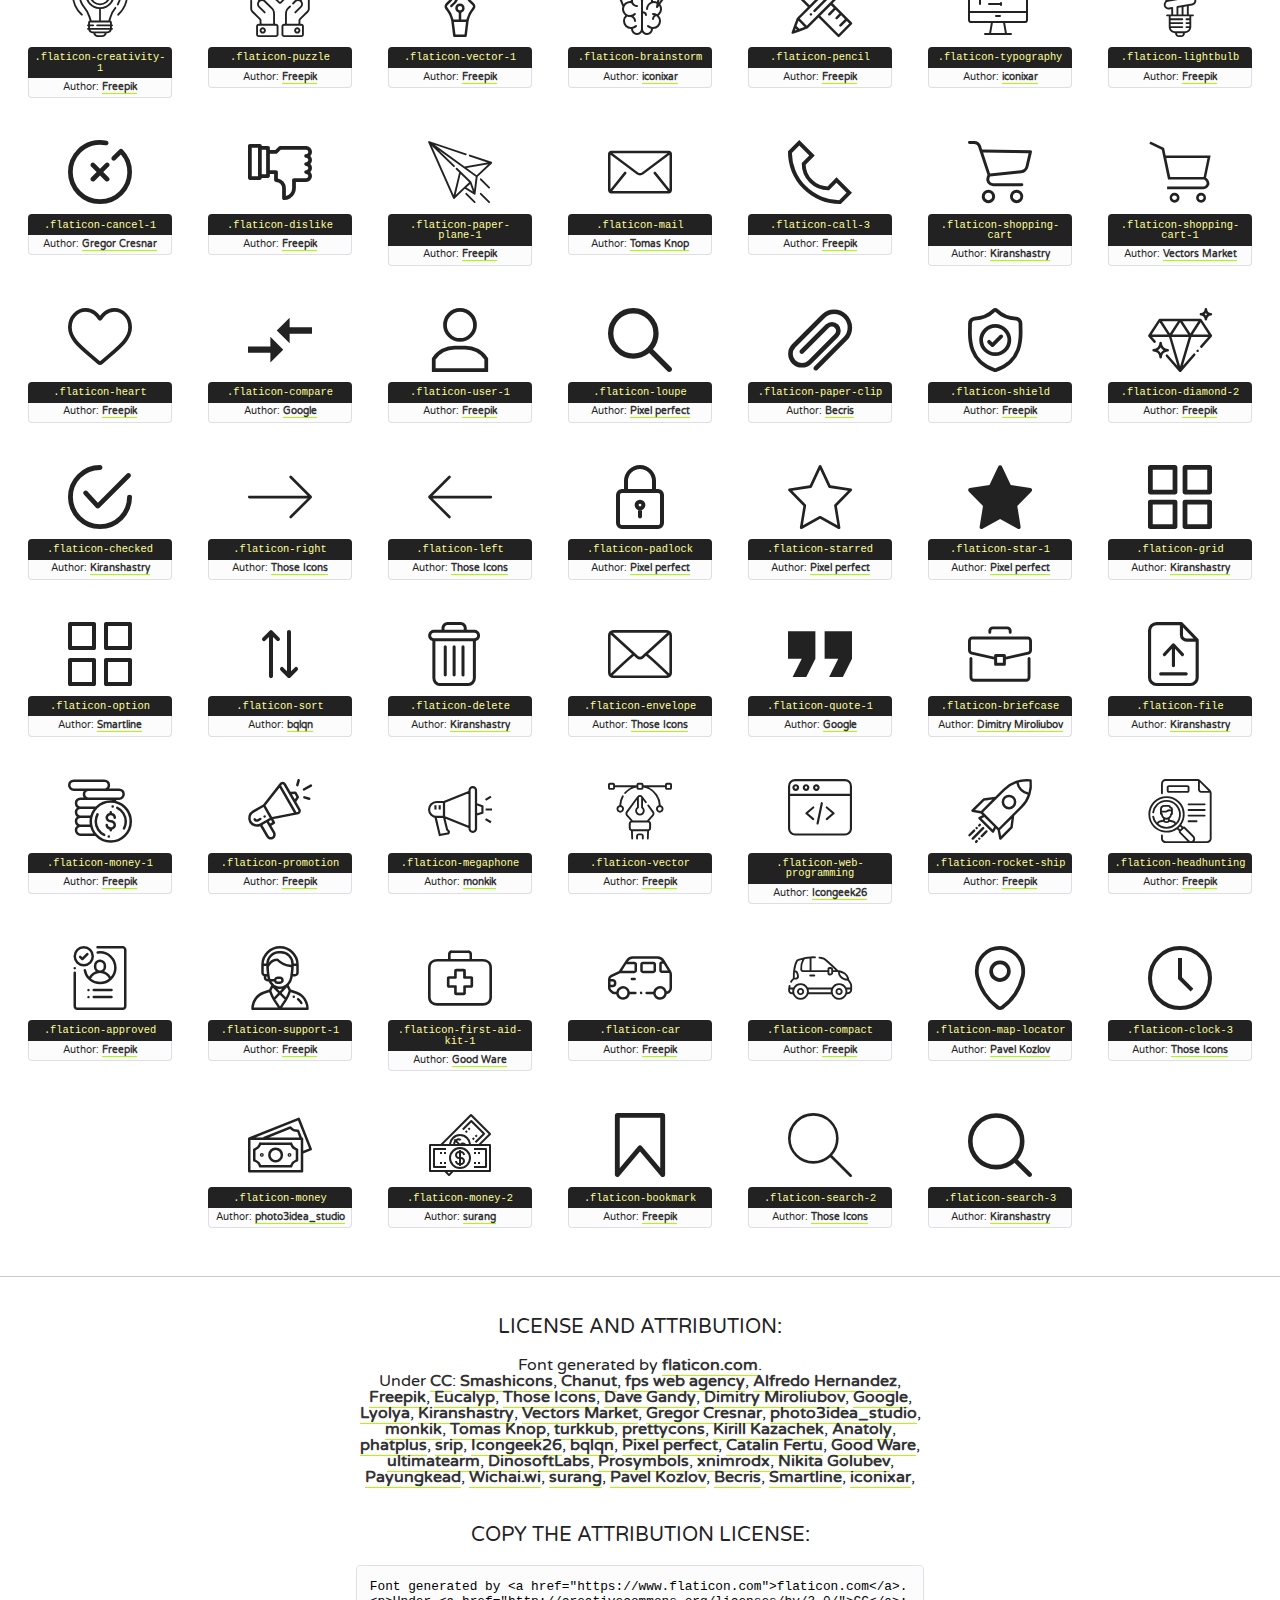
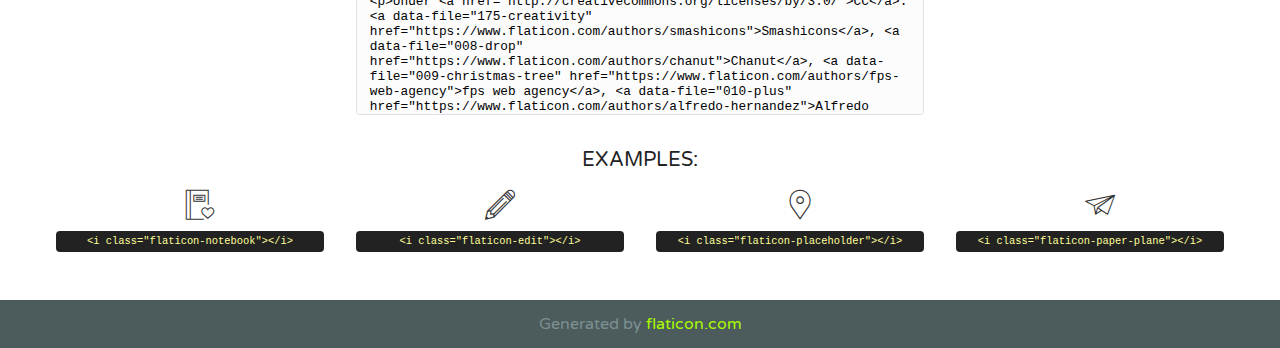
<file: fonts/flaticon.html>
<!DOCTYPE html>
<!--
  Flaticon icon font: Flaticon
  Creation date: 27/12/2020 17:38
-->
<html>
<!DOCTYPE html>
<html>

<head>
    <title>Flaticon WebFont</title>
    <link href="http://fonts.googleapis.com/css?family=Varela+Round" rel="stylesheet" type="text/css" />
    <link rel="stylesheet" type="text/css" href="../css/flaticon.css">
    <meta charset="UTF-8">
    <style>
    html, body, div, span, applet, object, iframe,
    h1, h2, h3, h4, h5, h6, p, blockquote, pre,
    a, abbr, acronym, address, big, cite, code,
    del, dfn, em, img, ins, kbd, q, s, samp,
    small, strike, strong, sub, sup, tt, var,
    b, u, i, center,
    dl, dt, dd, ol, ul, li,
    fieldset, form, label, legend,
    table, caption, tbody, tfoot, thead, tr, th, td,
    article, aside, canvas, details, embed, 
    figure, figcaption, footer, header, hgroup, 
    menu, nav, output, ruby, section, summary,
    time, mark, audio, video {
        margin: 0;
        padding: 0;
        border: 0;
        font-size: 100%;
        font: inherit;
        vertical-align: baseline;
    }
    /* HTML5 display-role reset for older browsers */
    article, aside, details, figcaption, figure, 
    footer, header, hgroup, menu, nav, section {
        display: block;
    }
    body {
        line-height: 1;
    }
    ol, ul {
        list-style: none;
    }
    blockquote, q {
        quotes: none;
    }
    blockquote:before, blockquote:after,
    q:before, q:after {
        content: '';
        content: none;
    }
    table {
        border-collapse: collapse;
        border-spacing: 0;
    }
    body {
        font-family: 'Varela Round', Helvetica, Arial, sans-serif;
        font-size: 16px;
        color: #222;
    }
    a {
        color: #333;
        border-bottom: 1px solid #a9fd00;
        font-weight: bold;
        text-decoration: none;
    }
    * {
        -moz-box-sizing: border-box;
        -webkit-box-sizing: border-box;
        box-sizing: border-box;
        margin: 0;
        padding: 0;
    }
    [class^="flaticon-"]:before, [class*=" flaticon-"]:before, [class^="flaticon-"]:after, [class*=" flaticon-"]:after {
        font-family: Flaticon;
        font-size: 30px;
        font-style: normal;
        margin-left: 20px;
        color: #333;
    }
    .wrapper {
        max-width: 600px;
        margin: auto;
        padding: 0 1em;
    }
    .title {
        font-size: 1.25em;
        text-align: center;
        margin-bottom: 1em;
        text-transform: uppercase;
    }
    header {
        text-align: center;
        background-color: #222;
        color: #fff;
        padding: 1em;
    }
    header .logo {
        width: 210px;
        height: 38px;
        display: inline-block;
        vertical-align: middle;
        margin-right: 1em;
        border: none;
    }
    header strong {
        font-size: 1.95em;
        font-weight: bold;
        vertical-align: middle;
        margin-top: 5px;
        display: inline-block;
    }
    .demo {
        margin: 2em auto;
        line-height: 1.25em;
    }
    .demo ul li {
        margin-bottom: 1em;
    }
    .demo ul li .num {
        color: #222;
        border-radius: 20px;
        display: inline-block;
        width: 26px;
        padding: 3px;
        height: 26px;
        text-align: center;
        margin-right: 0.5em;
        border: 1px solid #222;
    }
    .demo ul li code {
        background-color: #222;
        border-radius: 4px;
        padding: 0.25em 0.5em;
        display: inline-block;
        color: #fff;
        font-family: Consolas,Monaco,Lucida Console,Liberation Mono,DejaVu Sans Mono,Bitstream Vera Sans Mono,Courier New, monospace;
        font-weight: lighter;
        margin-top: 1em;
        font-size: 0.8em;
        word-break: break-all;
    }
    .demo ul li code.big {
        padding: 1em;
        font-size: 0.9em;
    }
    .demo ul li code .red {
        color: #EF3159;
    }
    .demo ul li code .green {
        color: #ACFF65;
    }
    .demo ul li code .yellow {
        color: #FFFF99;
    }
    .demo ul li code .blue {
        color: #99D3FF;
    }
    .demo ul li code .purple {
        color: #A295FF;
    }
    .demo ul li code .dots {
        margin-top: 0.5em;
        display: block;
    }
    #glyphs {
        border-bottom: 1px solid #ccc;
        padding: 2em 0;
        text-align: center;
    }
    .glyph {
        display: inline-block;
        width: 9em;
        margin: 1em;
        text-align: center;
        vertical-align: top;
        background: #FFF;
    }
    .glyph .glyph-icon {
        padding: 10px;
        display: block;
        font-family:"Flaticon";
        font-size: 64px;
        line-height: 1;
    }
    .glyph .glyph-icon:before {
        font-size: 64px;
        color: #222;
        margin-left: 0;
    }
    .class-name {
        font-size: 0.65em;
        background-color: #222;
        color: #fff;
        border-radius: 4px 4px 0 0;
        padding: 0.5em;
        color: #FFFF99;
        font-family: Consolas,Monaco,Lucida Console,Liberation Mono,DejaVu Sans Mono,Bitstream Vera Sans Mono,Courier New, monospace;
    }
    .author-name {
        font-size: 0.6em;
        background-color: #fcfcfd;
        border: 1px solid #DEDEE4;
        border-top: 0;
        border-radius: 0 0 4px 4px;
        padding: 0.5em;
    }
    .class-name:last-child {
        font-size: 10px;
        color:#888;
    }
    .class-name:last-child a {
        font-size: 10px;
        color:#555;
    }
    .class-name:last-child a:hover {
        color:#a9fd00;
    }
    .glyph > input {
        display: block;
        width: 100px;
        margin: 5px auto;
        text-align: center;
        font-size: 12px;
        cursor: text;
    }
    .glyph > input.icon-input {
        font-family:"Flaticon";
        font-size: 16px;
        margin-bottom: 10px;
    }
    .attribution .title {
        margin-top: 2em;
    }
    .attribution textarea {
        background-color: #fcfcfd;
        padding: 1em;
        border: none;
        box-shadow: none;
        border: 1px solid #DEDEE4;
        border-radius: 4px;
        resize: none;
        width: 100%;
        height: 150px;
        font-size: 0.8em;
        font-family: Consolas,Monaco,Lucida Console,Liberation Mono,DejaVu Sans Mono,Bitstream Vera Sans Mono,Courier New, monospace;
        -webkit-appearance: none;
    }
    .iconsuse {
        margin: 2em auto;
        text-align: center;
        max-width: 1200px;
    }
    .iconsuse:after {
        content: '';
        display: table;
        clear: both;
    }
    .iconsuse .image {
        float: left;
        width: 25%;
        padding: 0 1em;
    }
    .iconsuse .image p {
        margin-bottom: 1em;
    }
    .iconsuse .image span {
        display: block;
        font-size: 0.65em;
        background-color: #222;
        color: #fff;
        border-radius: 4px;
        padding: 0.5em;
        color: #FFFF99;
        margin-top: 1em;
        font-family: Consolas,Monaco,Lucida Console,Liberation Mono,DejaVu Sans Mono,Bitstream Vera Sans Mono,Courier New, monospace;
    }
    #footer {
        text-align: center;
        background-color: #4C5B5C;
        color: #7c9192;
        padding: 1em;
    }
    #footer a {
        border: none;
        color: #a9fd00;
        font-weight: normal;
    }
    @media (max-width: 960px) {
        .iconsuse .image {
            width: 50%;
        }
    }
    @media (max-width: 560px) {
        .iconsuse .image {
            width: 100%;
        }
    }
    </style>
</head>

<body class="characters-off">

    <header>
        <a href="https://www.flaticon.com" target="_blank" class="logo">
            <svg version="1.1" xmlns="http://www.w3.org/2000/svg" xmlns:xlink="http://www.w3.org/1999/xlink" xmlns:a="http://ns.adobe.com/AdobeSVGViewerExtensions/3.0/" viewBox="0 0 560.875 102.036" enable-background="new 0 0 560.875 102.036" xml:space="preserve">
                <defs>
                </defs>
                <g>
                    <g class="letters">
                        <path fill="#ffffff" d="M141.596,29.675c0-3.777,2.985-6.767,6.764-6.767h34.438c3.426,0,6.15,2.728,6.15,6.15
                        c0,3.43-2.724,6.149-6.15,6.149h-27.674v13.091h23.719c3.429,0,6.151,2.724,6.151,6.15c0,3.43-2.723,6.149-6.151,6.149h-23.719
                        v17.574c0,3.773-2.986,6.761-6.764,6.761c-3.779,0-6.764-2.989-6.764-6.761V29.675z"></path>
                        <path fill="#ffffff" d="M193.844,29.149c0-3.781,2.985-6.767,6.764-6.767c3.776,0,6.763,2.985,6.763,6.767v42.957h25.039
                        c3.426,0,6.149,2.726,6.149,6.153c0,3.425-2.723,6.15-6.149,6.15h-31.802c-3.779,0-6.764-2.986-6.764-6.768V29.149z"></path>
                        <path fill="#ffffff" d="M241.891,75.71l21.438-48.407c1.492-3.341,4.215-5.357,7.906-5.357h0.792
                        c3.686,0,6.323,2.017,7.815,5.357l21.439,48.407c0.436,0.967,0.701,1.845,0.701,2.723c0,3.602-2.809,6.501-6.414,6.501
                        c-3.161,0-5.269-1.845-6.499-4.655l-4.132-9.661h-27.059l-4.301,10.102c-1.144,2.631-3.426,4.214-6.237,4.214
                        c-3.517,0-6.24-2.81-6.24-6.325C241.1,77.64,241.451,76.677,241.891,75.71z M279.932,58.666l-8.521-20.297l-8.526,20.297H279.932
                        z"></path>
                        <path fill="#ffffff" d="M314.864,35.387H301.86c-3.429,0-6.239-2.813-6.239-6.238c0-3.429,2.811-6.24,6.239-6.24h39.533
                        c3.426,0,6.237,2.811,6.237,6.24c0,3.425-2.811,6.238-6.237,6.238h-13.001v42.785c0,3.773-2.99,6.761-6.764,6.761
                        c-3.779,0-6.764-2.989-6.764-6.761V35.387z"></path>
                        <path fill="#A9FD00" d="M352.615,29.149c0-3.781,2.985-6.767,6.767-6.767c3.774,0,6.761,2.985,6.761,6.767v49.024
                        c0,3.773-2.987,6.761-6.761,6.761c-3.781,0-6.767-2.989-6.767-6.761V29.149z"></path>
                        <path fill="#A9FD00" d="M374.132,53.836v-0.179c0-17.481,13.178-31.801,32.065-31.801c9.22,0,15.459,2.458,20.557,6.238
                        c1.402,1.054,2.637,2.985,2.637,5.357c0,3.692-2.985,6.59-6.681,6.59c-1.845,0-3.071-0.702-4.044-1.319
                        c-3.776-2.813-7.729-4.393-12.562-4.393c-10.364,0-17.831,8.611-17.831,19.154v0.173c0,10.542,7.291,19.329,17.831,19.329
                        c5.715,0,9.492-1.756,13.359-4.834c1.049-0.874,2.458-1.491,4.039-1.491c3.429,0,6.325,2.813,6.325,6.236
                        c0,2.106-1.056,3.78-2.282,4.834c-5.539,4.834-12.036,7.733-21.878,7.733C387.572,85.464,374.132,71.493,374.132,53.836z"></path>
                        <path fill="#A9FD00" d="M433.009,53.836v-0.179c0-17.481,13.79-31.801,32.766-31.801c18.981,0,32.592,14.143,32.592,31.628v0.173
                        c0,17.483-13.785,31.807-32.769,31.807C446.625,85.464,433.009,71.32,433.009,53.836z M484.224,53.836v-0.179
                        c0-10.539-7.725-19.326-18.626-19.326c-10.893,0-18.449,8.611-18.449,19.154v0.173c0,10.542,7.73,19.329,18.626,19.329
                        C476.676,72.986,484.224,64.378,484.224,53.836z"></path>
                        <path fill="#A9FD00" d="M506.233,29.321c0-3.774,2.99-6.763,6.767-6.763h1.401c3.252,0,5.183,1.583,7.029,3.953l26.093,34.265
                        V29.059c0-3.692,2.99-6.677,6.681-6.677c3.683,0,6.671,2.985,6.671,6.677v48.934c0,3.78-2.987,6.765-6.764,6.765h-0.436
                        c-3.257,0-5.188-1.581-7.034-3.953l-27.056-35.492v32.944c0,3.687-2.985,6.676-6.678,6.676c-3.683,0-6.673-2.989-6.673-6.676
                        V29.321z"></path>
                    </g>
                    <g class="insignia">
                        <path fill="#ffffff" d="M48.372,56.137h12.517l11.156-18.537H37.186L25.688,18.539h57.825L94.668,0H9.271
                        C5.925,0,2.842,1.801,1.198,4.716c-1.644,2.907-1.593,6.482,0.134,9.343l50.38,83.501c1.678,2.781,4.689,4.476,7.938,4.476
                        c3.246,0,6.257-1.695,7.935-4.476l2.898-4.804L48.372,56.137z"></path>
                        <g class="i">
                            <path fill="#A9FD00" d="M93.575,18.539h0.031v0.004l21.652,0.004l2.705-4.488c1.727-2.861,1.778-6.436,0.133-9.343
                            C116.454,1.801,113.371,0,110.026,0h-5.294L93.575,18.539z"></path>
                            <polygon fill="#A9FD00" points="88.291,27.356 64.725,66.486 75.519,84.404 109.942,27.356"></polygon>
                        </g>
                    </g>
                </g>
            </svg>
        </a>
        <strong>Font Demo</strong>
    </header>


    <section class="demo wrapper">

        <p class="title">Instructions</p>

        <ul>
            <li>
                <span class="num">1</span>Copy the "Fonts" files and CSS files to your website CSS folder.
            </li>
            <li>
                <span class="num">2</span>Add the CSS link to your website source code on header.
                <code class="big">
                    &lt;<span class="red">head</span>&gt;
                    <br/><span class="dots">...</span>
                    <br/>&lt;<span class="red">link</span> <span class="green">rel</span>=<span class="yellow">"stylesheet"</span> <span class="green">type</span>=<span class="yellow">"text/css"</span> <span class="green">href</span>=<span class="yellow">"your_website_domain/css_root/flaticon.css"</span>&gt;
                    <br/><span class="dots">...</span>
                    <br/>&lt;/<span class="red">head</span>&gt;
                </code>
            </li>

            <li>
                <p>
                    <span class="num">3</span>Use the icon class on <code>"<span class="blue">display</span>:<span class="purple"> inline</span>"</code> elements:
                    <br />
                    Use example: <code>&lt;<span class="red">i</span> <span class="green">class</span>=<span class="yellow">&quot;flaticon-airplane49&quot;</span>&gt;&lt;/<span class="red">i</span>&gt;</code> or <code>&lt;<span class="red">span</span> <span class="green">class</span>=<span class="yellow">&quot;flaticon-airplane49&quot;</span>&gt;&lt;/<span class="red">span</span>&gt;</code>
            </li>
        </ul>

    </section>




   <section id="glyphs">          
    
      
        <div class="glyph"><div class="glyph-icon flaticon-notebook"></div>
            <div class="class-name">.flaticon-notebook</div>
            <div class="author-name">Author: <a data-file="001-notebook" href="https://www.flaticon.com/authors/smashicons">Smashicons</a> </div> 
        </div>        
        
        <div class="glyph"><div class="glyph-icon flaticon-edit"></div>
            <div class="class-name">.flaticon-edit</div>
            <div class="author-name">Author: <a data-file="002-edit" href="https://www.flaticon.com/authors/smashicons">Smashicons</a> </div> 
        </div>        
        
        <div class="glyph"><div class="glyph-icon flaticon-placeholder"></div>
            <div class="class-name">.flaticon-placeholder</div>
            <div class="author-name">Author: <a data-file="003-placeholder" href="https://www.flaticon.com/authors/smashicons">Smashicons</a> </div> 
        </div>        
        
        <div class="glyph"><div class="glyph-icon flaticon-paper-plane"></div>
            <div class="class-name">.flaticon-paper-plane</div>
            <div class="author-name">Author: <a data-file="004-paper-plane" href="https://www.flaticon.com/authors/smashicons">Smashicons</a> </div> 
        </div>        
        
        <div class="glyph"><div class="glyph-icon flaticon-user"></div>
            <div class="class-name">.flaticon-user</div>
            <div class="author-name">Author: <a data-file="005-user" href="https://www.flaticon.com/authors/smashicons">Smashicons</a> </div> 
        </div>        
        
        <div class="glyph"><div class="glyph-icon flaticon-unlink"></div>
            <div class="class-name">.flaticon-unlink</div>
            <div class="author-name">Author: <a data-file="006-unlink" href="https://www.flaticon.com/authors/smashicons">Smashicons</a> </div> 
        </div>        
        
        <div class="glyph"><div class="glyph-icon flaticon-search"></div>
            <div class="class-name">.flaticon-search</div>
            <div class="author-name">Author: <a data-file="007-search" href="https://www.flaticon.com/authors/smashicons">Smashicons</a> </div> 
        </div>        
        
        <div class="glyph"><div class="glyph-icon flaticon-drop"></div>
            <div class="class-name">.flaticon-drop</div>
            <div class="author-name">Author: <a data-file="008-drop" href="https://www.flaticon.com/authors/chanut">Chanut</a> </div> 
        </div>        
        
        <div class="glyph"><div class="glyph-icon flaticon-christmas-tree"></div>
            <div class="class-name">.flaticon-christmas-tree</div>
            <div class="author-name">Author: <a data-file="009-christmas-tree" href="https://www.flaticon.com/authors/fps-web-agency">fps web agency</a> </div> 
        </div>        
        
        <div class="glyph"><div class="glyph-icon flaticon-plus"></div>
            <div class="class-name">.flaticon-plus</div>
            <div class="author-name">Author: <a data-file="010-plus" href="https://www.flaticon.com/authors/alfredo-hernandez">Alfredo Hernandez</a> </div> 
        </div>        
        
        <div class="glyph"><div class="glyph-icon flaticon-battery"></div>
            <div class="class-name">.flaticon-battery</div>
            <div class="author-name">Author: <a data-file="011-battery" href="https://www.flaticon.com/authors/eucalyp">Eucalyp</a> </div> 
        </div>        
        
        <div class="glyph"><div class="glyph-icon flaticon-target"></div>
            <div class="class-name">.flaticon-target</div>
            <div class="author-name">Author: <a data-file="012-target" href="http://www.freepik.com">Freepik</a> </div> 
        </div>        
        
        <div class="glyph"><div class="glyph-icon flaticon-first-aid-kit"></div>
            <div class="class-name">.flaticon-first-aid-kit</div>
            <div class="author-name">Author: <a data-file="013-first-aid-kit" href="http://www.freepik.com">Freepik</a> </div> 
        </div>        
        
        <div class="glyph"><div class="glyph-icon flaticon-tablet"></div>
            <div class="class-name">.flaticon-tablet</div>
            <div class="author-name">Author: <a data-file="014-tablet" href="http://www.freepik.com">Freepik</a> </div> 
        </div>        
        
        <div class="glyph"><div class="glyph-icon flaticon-dustbin"></div>
            <div class="class-name">.flaticon-dustbin</div>
            <div class="author-name">Author: <a data-file="015-dustbin" href="https://www.flaticon.com/authors/"></a> </div> 
        </div>        
        
        <div class="glyph"><div class="glyph-icon flaticon-telegram-logo"></div>
            <div class="class-name">.flaticon-telegram-logo</div>
            <div class="author-name">Author: <a data-file="016-telegram-logo" href="https://www.flaticon.com/authors/"></a> </div> 
        </div>        
        
        <div class="glyph"><div class="glyph-icon flaticon-4-square-shapes"></div>
            <div class="class-name">.flaticon-4-square-shapes</div>
            <div class="author-name">Author: <a data-file="017-4-square-shapes" href="https://www.flaticon.com/authors/"></a> </div> 
        </div>        
        
        <div class="glyph"><div class="glyph-icon flaticon-speech-bubble-and-three-dots"></div>
            <div class="class-name">.flaticon-speech-bubble-and-three-dots</div>
            <div class="author-name">Author: <a data-file="018-speech-bubble-and-three-dots" href="http://www.freepik.com">Freepik</a> </div> 
        </div>        
        
        <div class="glyph"><div class="glyph-icon flaticon-man"></div>
            <div class="class-name">.flaticon-man</div>
            <div class="author-name">Author: <a data-file="019-man" href="http://www.freepik.com">Freepik</a> </div> 
        </div>        
        
        <div class="glyph"><div class="glyph-icon flaticon-tree-of-love"></div>
            <div class="class-name">.flaticon-tree-of-love</div>
            <div class="author-name">Author: <a data-file="020-tree-of-love" href="http://www.freepik.com">Freepik</a> </div> 
        </div>        
        
        <div class="glyph"><div class="glyph-icon flaticon-play-button"></div>
            <div class="class-name">.flaticon-play-button</div>
            <div class="author-name">Author: <a data-file="021-play-button" href="https://www.flaticon.com/authors/dave-gandy">Dave Gandy</a> </div> 
        </div>        
        
        <div class="glyph"><div class="glyph-icon flaticon-royal-crown-of-elegant-vintage-design"></div>
            <div class="class-name">.flaticon-royal-crown-of-elegant-vintage-design</div>
            <div class="author-name">Author: <a data-file="022-royal-crown-of-elegant-vintage-design" href="http://www.freepik.com">Freepik</a> </div> 
        </div>        
        
        <div class="glyph"><div class="glyph-icon flaticon-desktop-computer-with-magnifying-lens-focusing-on-data"></div>
            <div class="class-name">.flaticon-desktop-computer-with-magnifying-lens-focusing-on-data</div>
            <div class="author-name">Author: <a data-file="023-desktop-computer-with-magnifying-lens-focusing-on-data" href="http://www.freepik.com">Freepik</a> </div> 
        </div>        
        
        <div class="glyph"><div class="glyph-icon flaticon-test-tube-flask-and-drop-of-blood"></div>
            <div class="class-name">.flaticon-test-tube-flask-and-drop-of-blood</div>
            <div class="author-name">Author: <a data-file="024-test-tube-flask-and-drop-of-blood" href="http://www.freepik.com">Freepik</a> </div> 
        </div>        
        
        <div class="glyph"><div class="glyph-icon flaticon-stocks-graphic-on-laptop-monitor"></div>
            <div class="class-name">.flaticon-stocks-graphic-on-laptop-monitor</div>
            <div class="author-name">Author: <a data-file="025-stocks-graphic-on-laptop-monitor" href="http://www.freepik.com">Freepik</a> </div> 
        </div>        
        
        <div class="glyph"><div class="glyph-icon flaticon-attachment"></div>
            <div class="class-name">.flaticon-attachment</div>
            <div class="author-name">Author: <a data-file="026-attachment" href="https://www.flaticon.com/authors/"></a> </div> 
        </div>        
        
        <div class="glyph"><div class="glyph-icon flaticon-transport"></div>
            <div class="class-name">.flaticon-transport</div>
            <div class="author-name">Author: <a data-file="027-transport" href="https://www.flaticon.com/authors/"></a> </div> 
        </div>        
        
        <div class="glyph"><div class="glyph-icon flaticon-recycle-triangle-of-three-arrows-outlines"></div>
            <div class="class-name">.flaticon-recycle-triangle-of-three-arrows-outlines</div>
            <div class="author-name">Author: <a data-file="028-recycle-triangle-of-three-arrows-outlines" href="http://www.freepik.com">Freepik</a> </div> 
        </div>        
        
        <div class="glyph"><div class="glyph-icon flaticon-arrows"></div>
            <div class="class-name">.flaticon-arrows</div>
            <div class="author-name">Author: <a data-file="029-arrows" href="https://www.flaticon.com/authors/google">Google</a> </div> 
        </div>        
        
        <div class="glyph"><div class="glyph-icon flaticon-snowflake"></div>
            <div class="class-name">.flaticon-snowflake</div>
            <div class="author-name">Author: <a data-file="030-snowflake" href="https://www.flaticon.com/authors/"></a> </div> 
        </div>        
        
        <div class="glyph"><div class="glyph-icon flaticon-clock"></div>
            <div class="class-name">.flaticon-clock</div>
            <div class="author-name">Author: <a data-file="031-clock" href="https://www.flaticon.com/authors/"></a> </div> 
        </div>        
        
        <div class="glyph"><div class="glyph-icon flaticon-find-in-folder"></div>
            <div class="class-name">.flaticon-find-in-folder</div>
            <div class="author-name">Author: <a data-file="032-find-in-folder" href="https://www.flaticon.com/authors/"></a> </div> 
        </div>        
        
        <div class="glyph"><div class="glyph-icon flaticon-smartphone"></div>
            <div class="class-name">.flaticon-smartphone</div>
            <div class="author-name">Author: <a data-file="033-smartphone" href="http://www.freepik.com">Freepik</a> </div> 
        </div>        
        
        <div class="glyph"><div class="glyph-icon flaticon-arrow-pointing-to-right"></div>
            <div class="class-name">.flaticon-arrow-pointing-to-right</div>
            <div class="author-name">Author: <a data-file="034-arrow-pointing-to-right" href="http://www.freepik.com">Freepik</a> </div> 
        </div>        
        
        <div class="glyph"><div class="glyph-icon flaticon-gas-pump"></div>
            <div class="class-name">.flaticon-gas-pump</div>
            <div class="author-name">Author: <a data-file="035-gas-pump" href="http://www.freepik.com">Freepik</a> </div> 
        </div>        
        
        <div class="glyph"><div class="glyph-icon flaticon-house-silhouette"></div>
            <div class="class-name">.flaticon-house-silhouette</div>
            <div class="author-name">Author: <a data-file="036-house-silhouette" href="https://www.flaticon.com/authors/"></a> </div> 
        </div>        
        
        <div class="glyph"><div class="glyph-icon flaticon-arrows-1"></div>
            <div class="class-name">.flaticon-arrows-1</div>
            <div class="author-name">Author: <a data-file="037-arrows-1" href="http://www.freepik.com">Freepik</a> </div> 
        </div>        
        
        <div class="glyph"><div class="glyph-icon flaticon-floor"></div>
            <div class="class-name">.flaticon-floor</div>
            <div class="author-name">Author: <a data-file="038-floor" href="http://www.freepik.com">Freepik</a> </div> 
        </div>        
        
        <div class="glyph"><div class="glyph-icon flaticon-exercise"></div>
            <div class="class-name">.flaticon-exercise</div>
            <div class="author-name">Author: <a data-file="039-exercise" href="http://www.freepik.com">Freepik</a> </div> 
        </div>        
        
        <div class="glyph"><div class="glyph-icon flaticon-love-planet"></div>
            <div class="class-name">.flaticon-love-planet</div>
            <div class="author-name">Author: <a data-file="040-love-planet" href="http://www.freepik.com">Freepik</a> </div> 
        </div>        
        
        <div class="glyph"><div class="glyph-icon flaticon-workers"></div>
            <div class="class-name">.flaticon-workers</div>
            <div class="author-name">Author: <a data-file="041-workers" href="http://www.freepik.com">Freepik</a> </div> 
        </div>        
        
        <div class="glyph"><div class="glyph-icon flaticon-open-magazine"></div>
            <div class="class-name">.flaticon-open-magazine</div>
            <div class="author-name">Author: <a data-file="042-open-magazine" href="http://www.freepik.com">Freepik</a> </div> 
        </div>        
        
        <div class="glyph"><div class="glyph-icon flaticon-confirm-schedule"></div>
            <div class="class-name">.flaticon-confirm-schedule</div>
            <div class="author-name">Author: <a data-file="043-confirm-schedule" href="https://www.flaticon.com/authors/"></a> </div> 
        </div>        
        
        <div class="glyph"><div class="glyph-icon flaticon-star"></div>
            <div class="class-name">.flaticon-star</div>
            <div class="author-name">Author: <a data-file="044-star" href="https://www.flaticon.com/authors/lyolya">Lyolya</a> </div> 
        </div>        
        
        <div class="glyph"><div class="glyph-icon flaticon-order"></div>
            <div class="class-name">.flaticon-order</div>
            <div class="author-name">Author: <a data-file="045-order" href="http://www.freepik.com">Freepik</a> </div> 
        </div>        
        
        <div class="glyph"><div class="glyph-icon flaticon-key"></div>
            <div class="class-name">.flaticon-key</div>
            <div class="author-name">Author: <a data-file="046-key" href="http://www.freepik.com">Freepik</a> </div> 
        </div>        
        
        <div class="glyph"><div class="glyph-icon flaticon-medical"></div>
            <div class="class-name">.flaticon-medical</div>
            <div class="author-name">Author: <a data-file="047-medical" href="http://www.freepik.com">Freepik</a> </div> 
        </div>        
        
        <div class="glyph"><div class="glyph-icon flaticon-smartphone-1"></div>
            <div class="class-name">.flaticon-smartphone-1</div>
            <div class="author-name">Author: <a data-file="048-smartphone-1" href="http://www.freepik.com">Freepik</a> </div> 
        </div>        
        
        <div class="glyph"><div class="glyph-icon flaticon-plug"></div>
            <div class="class-name">.flaticon-plug</div>
            <div class="author-name">Author: <a data-file="049-plug" href="https://www.flaticon.com/authors/vectors-market">Vectors Market</a> </div> 
        </div>        
        
        <div class="glyph"><div class="glyph-icon flaticon-arrows-2"></div>
            <div class="class-name">.flaticon-arrows-2</div>
            <div class="author-name">Author: <a data-file="050-arrows-2" href="https://www.flaticon.com/authors/"></a> </div> 
        </div>        
        
        <div class="glyph"><div class="glyph-icon flaticon-arrows-3"></div>
            <div class="class-name">.flaticon-arrows-3</div>
            <div class="author-name">Author: <a data-file="051-arrows-3" href="https://www.flaticon.com/authors/"></a> </div> 
        </div>        
        
        <div class="glyph"><div class="glyph-icon flaticon-money-bag"></div>
            <div class="class-name">.flaticon-money-bag</div>
            <div class="author-name">Author: <a data-file="052-money-bag" href="https://www.flaticon.com/authors/gregor-cresnar">Gregor Cresnar</a> </div> 
        </div>        
        
        <div class="glyph"><div class="glyph-icon flaticon-next"></div>
            <div class="class-name">.flaticon-next</div>
            <div class="author-name">Author: <a data-file="053-next" href="https://www.flaticon.com/authors/gregor-cresnar">Gregor Cresnar</a> </div> 
        </div>        
        
        <div class="glyph"><div class="glyph-icon flaticon-back"></div>
            <div class="class-name">.flaticon-back</div>
            <div class="author-name">Author: <a data-file="054-back" href="https://www.flaticon.com/authors/gregor-cresnar">Gregor Cresnar</a> </div> 
        </div>        
        
        <div class="glyph"><div class="glyph-icon flaticon-reload"></div>
            <div class="class-name">.flaticon-reload</div>
            <div class="author-name">Author: <a data-file="055-reload" href="https://www.flaticon.com/authors/gregor-cresnar">Gregor Cresnar</a> </div> 
        </div>        
        
        <div class="glyph"><div class="glyph-icon flaticon-headphones"></div>
            <div class="class-name">.flaticon-headphones</div>
            <div class="author-name">Author: <a data-file="056-headphones" href="https://www.flaticon.com/authors/gregor-cresnar">Gregor Cresnar</a> </div> 
        </div>        
        
        <div class="glyph"><div class="glyph-icon flaticon-signs"></div>
            <div class="class-name">.flaticon-signs</div>
            <div class="author-name">Author: <a data-file="057-signs" href="https://www.flaticon.com/authors/"></a> </div> 
        </div>        
        
        <div class="glyph"><div class="glyph-icon flaticon-diamond"></div>
            <div class="class-name">.flaticon-diamond</div>
            <div class="author-name">Author: <a data-file="058-diamond" href="https://www.flaticon.com/authors/"></a> </div> 
        </div>        
        
        <div class="glyph"><div class="glyph-icon flaticon-chat"></div>
            <div class="class-name">.flaticon-chat</div>
            <div class="author-name">Author: <a data-file="059-chat" href="https://www.flaticon.com/authors/smashicons">Smashicons</a> </div> 
        </div>        
        
        <div class="glyph"><div class="glyph-icon flaticon-phone"></div>
            <div class="class-name">.flaticon-phone</div>
            <div class="author-name">Author: <a data-file="060-phone" href="https://www.flaticon.com/authors/smashicons">Smashicons</a> </div> 
        </div>        
        
        <div class="glyph"><div class="glyph-icon flaticon-down-chevron"></div>
            <div class="class-name">.flaticon-down-chevron</div>
            <div class="author-name">Author: <a data-file="061-down-chevron" href="https://www.flaticon.com/authors/smashicons">Smashicons</a> </div> 
        </div>        
        
        <div class="glyph"><div class="glyph-icon flaticon-up-chevron"></div>
            <div class="class-name">.flaticon-up-chevron</div>
            <div class="author-name">Author: <a data-file="062-up-chevron" href="https://www.flaticon.com/authors/smashicons">Smashicons</a> </div> 
        </div>        
        
        <div class="glyph"><div class="glyph-icon flaticon-stairs"></div>
            <div class="class-name">.flaticon-stairs</div>
            <div class="author-name">Author: <a data-file="063-stairs" href="https://www.flaticon.com/authors/smashicons">Smashicons</a> </div> 
        </div>        
        
        <div class="glyph"><div class="glyph-icon flaticon-music-player"></div>
            <div class="class-name">.flaticon-music-player</div>
            <div class="author-name">Author: <a data-file="064-music-player" href="https://www.flaticon.com/authors/smashicons">Smashicons</a> </div> 
        </div>        
        
        <div class="glyph"><div class="glyph-icon flaticon-play-button-1"></div>
            <div class="class-name">.flaticon-play-button-1</div>
            <div class="author-name">Author: <a data-file="065-play-button-1" href="https://www.flaticon.com/authors/smashicons">Smashicons</a> </div> 
        </div>        
        
        <div class="glyph"><div class="glyph-icon flaticon-speaker"></div>
            <div class="class-name">.flaticon-speaker</div>
            <div class="author-name">Author: <a data-file="066-speaker" href="https://www.flaticon.com/authors/smashicons">Smashicons</a> </div> 
        </div>        
        
        <div class="glyph"><div class="glyph-icon flaticon-menu"></div>
            <div class="class-name">.flaticon-menu</div>
            <div class="author-name">Author: <a data-file="067-menu" href="https://www.flaticon.com/authors/smashicons">Smashicons</a> </div> 
        </div>        
        
        <div class="glyph"><div class="glyph-icon flaticon-share"></div>
            <div class="class-name">.flaticon-share</div>
            <div class="author-name">Author: <a data-file="068-share" href="https://www.flaticon.com/authors/smashicons">Smashicons</a> </div> 
        </div>        
        
        <div class="glyph"><div class="glyph-icon flaticon-map"></div>
            <div class="class-name">.flaticon-map</div>
            <div class="author-name">Author: <a data-file="069-map" href="https://www.flaticon.com/authors/smashicons">Smashicons</a> </div> 
        </div>        
        
        <div class="glyph"><div class="glyph-icon flaticon-hourglass"></div>
            <div class="class-name">.flaticon-hourglass</div>
            <div class="author-name">Author: <a data-file="070-hourglass" href="https://www.flaticon.com/authors/smashicons">Smashicons</a> </div> 
        </div>        
        
        <div class="glyph"><div class="glyph-icon flaticon-layers"></div>
            <div class="class-name">.flaticon-layers</div>
            <div class="author-name">Author: <a data-file="071-layers" href="https://www.flaticon.com/authors/smashicons">Smashicons</a> </div> 
        </div>        
        
        <div class="glyph"><div class="glyph-icon flaticon-home"></div>
            <div class="class-name">.flaticon-home</div>
            <div class="author-name">Author: <a data-file="072-home" href="https://www.flaticon.com/authors/smashicons">Smashicons</a> </div> 
        </div>        
        
        <div class="glyph"><div class="glyph-icon flaticon-handshake"></div>
            <div class="class-name">.flaticon-handshake</div>
            <div class="author-name">Author: <a data-file="073-handshake" href="https://www.flaticon.com/authors/tomas-knop">Tomas Knop</a> </div> 
        </div>        
        
        <div class="glyph"><div class="glyph-icon flaticon-time"></div>
            <div class="class-name">.flaticon-time</div>
            <div class="author-name">Author: <a data-file="074-time" href="http://www.freepik.com">Freepik</a> </div> 
        </div>        
        
        <div class="glyph"><div class="glyph-icon flaticon-worldwide"></div>
            <div class="class-name">.flaticon-worldwide</div>
            <div class="author-name">Author: <a data-file="075-worldwide" href="https://www.flaticon.com/authors/turkkub">turkkub</a> </div> 
        </div>        
        
        <div class="glyph"><div class="glyph-icon flaticon-board"></div>
            <div class="class-name">.flaticon-board</div>
            <div class="author-name">Author: <a data-file="076-board" href="http://www.freepik.com">Freepik</a> </div> 
        </div>        
        
        <div class="glyph"><div class="glyph-icon flaticon-twitter"></div>
            <div class="class-name">.flaticon-twitter</div>
            <div class="author-name">Author: <a data-file="077-twitter" href="http://www.freepik.com">Freepik</a> </div> 
        </div>        
        
        <div class="glyph"><div class="glyph-icon flaticon-smartphone-2"></div>
            <div class="class-name">.flaticon-smartphone-2</div>
            <div class="author-name">Author: <a data-file="078-smartphone-2" href="https://www.flaticon.com/authors/smashicons">Smashicons</a> </div> 
        </div>        
        
        <div class="glyph"><div class="glyph-icon flaticon-mobile"></div>
            <div class="class-name">.flaticon-mobile</div>
            <div class="author-name">Author: <a data-file="079-mobile" href="https://www.flaticon.com/authors/gregor-cresnar">Gregor Cresnar</a> </div> 
        </div>        
        
        <div class="glyph"><div class="glyph-icon flaticon-maps-and-flags"></div>
            <div class="class-name">.flaticon-maps-and-flags</div>
            <div class="author-name">Author: <a data-file="080-maps-and-flags" href="http://www.freepik.com">Freepik</a> </div> 
        </div>        
        
        <div class="glyph"><div class="glyph-icon flaticon-add"></div>
            <div class="class-name">.flaticon-add</div>
            <div class="author-name">Author: <a data-file="081-add" href="https://www.flaticon.com/authors/smashicons">Smashicons</a> </div> 
        </div>        
        
        <div class="glyph"><div class="glyph-icon flaticon-substract"></div>
            <div class="class-name">.flaticon-substract</div>
            <div class="author-name">Author: <a data-file="082-substract" href="https://www.flaticon.com/authors/smashicons">Smashicons</a> </div> 
        </div>        
        
        <div class="glyph"><div class="glyph-icon flaticon-phone-call"></div>
            <div class="class-name">.flaticon-phone-call</div>
            <div class="author-name">Author: <a data-file="083-phone-call" href="https://www.flaticon.com/authors/"></a> </div> 
        </div>        
        
        <div class="glyph"><div class="glyph-icon flaticon-monitor"></div>
            <div class="class-name">.flaticon-monitor</div>
            <div class="author-name">Author: <a data-file="084-monitor" href="https://www.flaticon.com/authors/gregor-cresnar">Gregor Cresnar</a> </div> 
        </div>        
        
        <div class="glyph"><div class="glyph-icon flaticon-menu-1"></div>
            <div class="class-name">.flaticon-menu-1</div>
            <div class="author-name">Author: <a data-file="085-menu-1" href="http://www.freepik.com">Freepik</a> </div> 
        </div>        
        
        <div class="glyph"><div class="glyph-icon flaticon-cancel"></div>
            <div class="class-name">.flaticon-cancel</div>
            <div class="author-name">Author: <a data-file="086-cancel" href="https://www.flaticon.com/authors/gregor-cresnar">Gregor Cresnar</a> </div> 
        </div>        
        
        <div class="glyph"><div class="glyph-icon flaticon-24-hours"></div>
            <div class="class-name">.flaticon-24-hours</div>
            <div class="author-name">Author: <a data-file="087-24-hours" href="http://www.freepik.com">Freepik</a> </div> 
        </div>        
        
        <div class="glyph"><div class="glyph-icon flaticon-t-shirt-outline"></div>
            <div class="class-name">.flaticon-t-shirt-outline</div>
            <div class="author-name">Author: <a data-file="088-t-shirt-outline" href="https://www.flaticon.com/authors/"></a> </div> 
        </div>        
        
        <div class="glyph"><div class="glyph-icon flaticon-folder-outline"></div>
            <div class="class-name">.flaticon-folder-outline</div>
            <div class="author-name">Author: <a data-file="089-folder-outline" href="https://www.flaticon.com/authors/"></a> </div> 
        </div>        
        
        <div class="glyph"><div class="glyph-icon flaticon-quote"></div>
            <div class="class-name">.flaticon-quote</div>
            <div class="author-name">Author: <a data-file="090-quote" href="https://www.flaticon.com/authors/"></a> </div> 
        </div>        
        
        <div class="glyph"><div class="glyph-icon flaticon-play-button-2"></div>
            <div class="class-name">.flaticon-play-button-2</div>
            <div class="author-name">Author: <a data-file="091-play-button-2" href="http://www.freepik.com">Freepik</a> </div> 
        </div>        
        
        <div class="glyph"><div class="glyph-icon flaticon-right-quotation-sign"></div>
            <div class="class-name">.flaticon-right-quotation-sign</div>
            <div class="author-name">Author: <a data-file="092-right-quotation-sign" href="http://www.freepik.com">Freepik</a> </div> 
        </div>        
        
        <div class="glyph"><div class="glyph-icon flaticon-up-arrow"></div>
            <div class="class-name">.flaticon-up-arrow</div>
            <div class="author-name">Author: <a data-file="093-up-arrow" href="https://www.flaticon.com/authors/lyolya">Lyolya</a> </div> 
        </div>        
        
        <div class="glyph"><div class="glyph-icon flaticon-open-mail-interface-symbol"></div>
            <div class="class-name">.flaticon-open-mail-interface-symbol</div>
            <div class="author-name">Author: <a data-file="094-open-mail-interface-symbol" href="https://www.flaticon.com/authors/"></a> </div> 
        </div>        
        
        <div class="glyph"><div class="glyph-icon flaticon-menu-button"></div>
            <div class="class-name">.flaticon-menu-button</div>
            <div class="author-name">Author: <a data-file="095-menu-button" href="https://www.flaticon.com/authors/google">Google</a> </div> 
        </div>        
        
        <div class="glyph"><div class="glyph-icon flaticon-smartphone-3"></div>
            <div class="class-name">.flaticon-smartphone-3</div>
            <div class="author-name">Author: <a data-file="096-smartphone-3" href="https://www.flaticon.com/authors/prettycons">prettycons</a> </div> 
        </div>        
        
        <div class="glyph"><div class="glyph-icon flaticon-add-1"></div>
            <div class="class-name">.flaticon-add-1</div>
            <div class="author-name">Author: <a data-file="097-add-1" href="https://www.flaticon.com/authors/smashicons">Smashicons</a> </div> 
        </div>        
        
        <div class="glyph"><div class="glyph-icon flaticon-play-button-3"></div>
            <div class="class-name">.flaticon-play-button-3</div>
            <div class="author-name">Author: <a data-file="098-play-button-3" href="http://www.freepik.com">Freepik</a> </div> 
        </div>        
        
        <div class="glyph"><div class="glyph-icon flaticon-play-button-4"></div>
            <div class="class-name">.flaticon-play-button-4</div>
            <div class="author-name">Author: <a data-file="099-play-button-4" href="http://www.freepik.com">Freepik</a> </div> 
        </div>        
        
        <div class="glyph"><div class="glyph-icon flaticon-support"></div>
            <div class="class-name">.flaticon-support</div>
            <div class="author-name">Author: <a data-file="100-support" href="https://www.flaticon.com/authors/kirill-kazachek">Kirill Kazachek</a> </div> 
        </div>        
        
        <div class="glyph"><div class="glyph-icon flaticon-close"></div>
            <div class="class-name">.flaticon-close</div>
            <div class="author-name">Author: <a data-file="101-close" href="https://www.flaticon.com/authors/"></a> </div> 
        </div>        
        
        <div class="glyph"><div class="glyph-icon flaticon-heart-1"></div>
            <div class="class-name">.flaticon-heart-1</div>
            <div class="author-name">Author: <a data-file="102-heart-1" href="https://www.flaticon.com/authors/gregor-cresnar">Gregor Cresnar</a> </div> 
        </div>        
        
        <div class="glyph"><div class="glyph-icon flaticon-renewable"></div>
            <div class="class-name">.flaticon-renewable</div>
            <div class="author-name">Author: <a data-file="103-renewable" href="https://www.flaticon.com/authors/anatoly">Anatoly</a> </div> 
        </div>        
        
        <div class="glyph"><div class="glyph-icon flaticon-bar-chart"></div>
            <div class="class-name">.flaticon-bar-chart</div>
            <div class="author-name">Author: <a data-file="104-bar-chart" href="http://www.freepik.com">Freepik</a> </div> 
        </div>        
        
        <div class="glyph"><div class="glyph-icon flaticon-profit"></div>
            <div class="class-name">.flaticon-profit</div>
            <div class="author-name">Author: <a data-file="105-profit" href="https://www.flaticon.com/authors/phatplus">phatplus</a> </div> 
        </div>        
        
        <div class="glyph"><div class="glyph-icon flaticon-settings"></div>
            <div class="class-name">.flaticon-settings</div>
            <div class="author-name">Author: <a data-file="106-settings" href="https://www.flaticon.com/authors/smashicons">Smashicons</a> </div> 
        </div>        
        
        <div class="glyph"><div class="glyph-icon flaticon-confirm"></div>
            <div class="class-name">.flaticon-confirm</div>
            <div class="author-name">Author: <a data-file="107-confirm" href="https://www.flaticon.com/authors/"></a> </div> 
        </div>        
        
        <div class="glyph"><div class="glyph-icon flaticon-edit-1"></div>
            <div class="class-name">.flaticon-edit-1</div>
            <div class="author-name">Author: <a data-file="108-edit-1" href="https://www.flaticon.com/authors/srip">srip</a> </div> 
        </div>        
        
        <div class="glyph"><div class="glyph-icon flaticon-share-1"></div>
            <div class="class-name">.flaticon-share-1</div>
            <div class="author-name">Author: <a data-file="109-share-1" href="https://www.flaticon.com/authors/kiranshastry">Kiranshastry</a> </div> 
        </div>        
        
        <div class="glyph"><div class="glyph-icon flaticon-decreasing"></div>
            <div class="class-name">.flaticon-decreasing</div>
            <div class="author-name">Author: <a data-file="110-decreasing" href="https://www.flaticon.com/authors/srip">srip</a> </div> 
        </div>        
        
        <div class="glyph"><div class="glyph-icon flaticon-graph"></div>
            <div class="class-name">.flaticon-graph</div>
            <div class="author-name">Author: <a data-file="111-graph" href="https://www.flaticon.com/authors/srip">srip</a> </div> 
        </div>        
        
        <div class="glyph"><div class="glyph-icon flaticon-multi-tab"></div>
            <div class="class-name">.flaticon-multi-tab</div>
            <div class="author-name">Author: <a data-file="112-multi-tab" href="http://www.freepik.com">Freepik</a> </div> 
        </div>        
        
        <div class="glyph"><div class="glyph-icon flaticon-graph-1"></div>
            <div class="class-name">.flaticon-graph-1</div>
            <div class="author-name">Author: <a data-file="113-graph-1" href="http://www.freepik.com">Freepik</a> </div> 
        </div>        
        
        <div class="glyph"><div class="glyph-icon flaticon-graph-2"></div>
            <div class="class-name">.flaticon-graph-2</div>
            <div class="author-name">Author: <a data-file="114-graph-2" href="https://www.flaticon.com/authors/bqlqn">bqlqn</a> </div> 
        </div>        
        
        <div class="glyph"><div class="glyph-icon flaticon-tick"></div>
            <div class="class-name">.flaticon-tick</div>
            <div class="author-name">Author: <a data-file="115-tick" href="http://www.freepik.com">Freepik</a> </div> 
        </div>        
        
        <div class="glyph"><div class="glyph-icon flaticon-pin"></div>
            <div class="class-name">.flaticon-pin</div>
            <div class="author-name">Author: <a data-file="116-pin" href="http://www.freepik.com">Freepik</a> </div> 
        </div>        
        
        <div class="glyph"><div class="glyph-icon flaticon-alarm-clock"></div>
            <div class="class-name">.flaticon-alarm-clock</div>
            <div class="author-name">Author: <a data-file="117-alarm-clock" href="http://www.freepik.com">Freepik</a> </div> 
        </div>        
        
        <div class="glyph"><div class="glyph-icon flaticon-close-1"></div>
            <div class="class-name">.flaticon-close-1</div>
            <div class="author-name">Author: <a data-file="118-close-1" href="http://www.freepik.com">Freepik</a> </div> 
        </div>        
        
        <div class="glyph"><div class="glyph-icon flaticon-settings-1"></div>
            <div class="class-name">.flaticon-settings-1</div>
            <div class="author-name">Author: <a data-file="119-settings-1" href="http://www.freepik.com">Freepik</a> </div> 
        </div>        
        
        <div class="glyph"><div class="glyph-icon flaticon-telephone"></div>
            <div class="class-name">.flaticon-telephone</div>
            <div class="author-name">Author: <a data-file="120-telephone" href="https://www.flaticon.com/authors/"></a> </div> 
        </div>        
        
        <div class="glyph"><div class="glyph-icon flaticon-home-1"></div>
            <div class="class-name">.flaticon-home-1</div>
            <div class="author-name">Author: <a data-file="121-home-1" href="https://www.flaticon.com/authors/"></a> </div> 
        </div>        
        
        <div class="glyph"><div class="glyph-icon flaticon-search-1"></div>
            <div class="class-name">.flaticon-search-1</div>
            <div class="author-name">Author: <a data-file="122-search-1" href="https://www.flaticon.com/authors/"></a> </div> 
        </div>        
        
        <div class="glyph"><div class="glyph-icon flaticon-notification"></div>
            <div class="class-name">.flaticon-notification</div>
            <div class="author-name">Author: <a data-file="123-notification" href="https://www.flaticon.com/authors/pixel-perfect">Pixel perfect</a> </div> 
        </div>        
        
        <div class="glyph"><div class="glyph-icon flaticon-attachment-1"></div>
            <div class="class-name">.flaticon-attachment-1</div>
            <div class="author-name">Author: <a data-file="124-attachment-1" href="https://www.flaticon.com/authors/smashicons">Smashicons</a> </div> 
        </div>        
        
        <div class="glyph"><div class="glyph-icon flaticon-down-arrow"></div>
            <div class="class-name">.flaticon-down-arrow</div>
            <div class="author-name">Author: <a data-file="125-down-arrow" href="https://www.flaticon.com/authors/catalin-fertu">Catalin Fertu</a> </div> 
        </div>        
        
        <div class="glyph"><div class="glyph-icon flaticon-tv"></div>
            <div class="class-name">.flaticon-tv</div>
            <div class="author-name">Author: <a data-file="126-tv" href="https://www.flaticon.com/authors/"></a> </div> 
        </div>        
        
        <div class="glyph"><div class="glyph-icon flaticon-phone-receiver"></div>
            <div class="class-name">.flaticon-phone-receiver</div>
            <div class="author-name">Author: <a data-file="127-phone-receiver" href="https://www.flaticon.com/authors/"></a> </div> 
        </div>        
        
        <div class="glyph"><div class="glyph-icon flaticon-next-1"></div>
            <div class="class-name">.flaticon-next-1</div>
            <div class="author-name">Author: <a data-file="128-next-1" href="http://www.freepik.com">Freepik</a> </div> 
        </div>        
        
        <div class="glyph"><div class="glyph-icon flaticon-back-1"></div>
            <div class="class-name">.flaticon-back-1</div>
            <div class="author-name">Author: <a data-file="129-back-1" href="http://www.freepik.com">Freepik</a> </div> 
        </div>        
        
        <div class="glyph"><div class="glyph-icon flaticon-clock-1"></div>
            <div class="class-name">.flaticon-clock-1</div>
            <div class="author-name">Author: <a data-file="130-clock-1" href="http://www.freepik.com">Freepik</a> </div> 
        </div>        
        
        <div class="glyph"><div class="glyph-icon flaticon-email"></div>
            <div class="class-name">.flaticon-email</div>
            <div class="author-name">Author: <a data-file="131-email" href="https://www.flaticon.com/authors/smashicons">Smashicons</a> </div> 
        </div>        
        
        <div class="glyph"><div class="glyph-icon flaticon-email-1"></div>
            <div class="class-name">.flaticon-email-1</div>
            <div class="author-name">Author: <a data-file="132-email-1" href="http://www.freepik.com">Freepik</a> </div> 
        </div>        
        
        <div class="glyph"><div class="glyph-icon flaticon-engineer"></div>
            <div class="class-name">.flaticon-engineer</div>
            <div class="author-name">Author: <a data-file="133-engineer" href="https://www.flaticon.com/authors/smashicons">Smashicons</a> </div> 
        </div>        
        
        <div class="glyph"><div class="glyph-icon flaticon-cog"></div>
            <div class="class-name">.flaticon-cog</div>
            <div class="author-name">Author: <a data-file="134-cog" href="https://www.flaticon.com/authors/"></a> </div> 
        </div>        
        
        <div class="glyph"><div class="glyph-icon flaticon-cog-1"></div>
            <div class="class-name">.flaticon-cog-1</div>
            <div class="author-name">Author: <a data-file="135-cog-1" href="http://www.freepik.com">Freepik</a> </div> 
        </div>        
        
        <div class="glyph"><div class="glyph-icon flaticon-call"></div>
            <div class="class-name">.flaticon-call</div>
            <div class="author-name">Author: <a data-file="136-call" href="https://www.flaticon.com/authors/smashicons">Smashicons</a> </div> 
        </div>        
        
        <div class="glyph"><div class="glyph-icon flaticon-call-1"></div>
            <div class="class-name">.flaticon-call-1</div>
            <div class="author-name">Author: <a data-file="137-call-1" href="https://www.flaticon.com/authors/"></a> </div> 
        </div>        
        
        <div class="glyph"><div class="glyph-icon flaticon-email-2"></div>
            <div class="class-name">.flaticon-email-2</div>
            <div class="author-name">Author: <a data-file="138-email-2" href="https://www.flaticon.com/authors/smashicons">Smashicons</a> </div> 
        </div>        
        
        <div class="glyph"><div class="glyph-icon flaticon-shopping-bag"></div>
            <div class="class-name">.flaticon-shopping-bag</div>
            <div class="author-name">Author: <a data-file="139-shopping-bag" href="https://www.flaticon.com/authors/good-ware">Good Ware</a> </div> 
        </div>        
        
        <div class="glyph"><div class="glyph-icon flaticon-clock-2"></div>
            <div class="class-name">.flaticon-clock-2</div>
            <div class="author-name">Author: <a data-file="140-clock-2" href="http://www.freepik.com">Freepik</a> </div> 
        </div>        
        
        <div class="glyph"><div class="glyph-icon flaticon-custom"></div>
            <div class="class-name">.flaticon-custom</div>
            <div class="author-name">Author: <a data-file="141-custom" href="https://www.flaticon.com/authors/ultimatearm">ultimatearm</a> </div> 
        </div>        
        
        <div class="glyph"><div class="glyph-icon flaticon-settings-2"></div>
            <div class="class-name">.flaticon-settings-2</div>
            <div class="author-name">Author: <a data-file="142-settings-2" href="http://www.freepik.com">Freepik</a> </div> 
        </div>        
        
        <div class="glyph"><div class="glyph-icon flaticon-monitor-1"></div>
            <div class="class-name">.flaticon-monitor-1</div>
            <div class="author-name">Author: <a data-file="143-monitor-1" href="https://www.flaticon.com/authors/dinosoftlabs">DinosoftLabs</a> </div> 
        </div>        
        
        <div class="glyph"><div class="glyph-icon flaticon-stats"></div>
            <div class="class-name">.flaticon-stats</div>
            <div class="author-name">Author: <a data-file="144-stats" href="http://www.freepik.com">Freepik</a> </div> 
        </div>        
        
        <div class="glyph"><div class="glyph-icon flaticon-monitor-2"></div>
            <div class="class-name">.flaticon-monitor-2</div>
            <div class="author-name">Author: <a data-file="145-monitor-2" href="http://www.freepik.com">Freepik</a> </div> 
        </div>        
        
        <div class="glyph"><div class="glyph-icon flaticon-bars"></div>
            <div class="class-name">.flaticon-bars</div>
            <div class="author-name">Author: <a data-file="146-bars" href="https://www.flaticon.com/authors/prosymbols">Prosymbols</a> </div> 
        </div>        
        
        <div class="glyph"><div class="glyph-icon flaticon-bar-chart-1"></div>
            <div class="class-name">.flaticon-bar-chart-1</div>
            <div class="author-name">Author: <a data-file="147-bar-chart-1" href="http://www.freepik.com">Freepik</a> </div> 
        </div>        
        
        <div class="glyph"><div class="glyph-icon flaticon-bars-1"></div>
            <div class="class-name">.flaticon-bars-1</div>
            <div class="author-name">Author: <a data-file="148-bars-1" href="https://www.flaticon.com/authors/prosymbols">Prosymbols</a> </div> 
        </div>        
        
        <div class="glyph"><div class="glyph-icon flaticon-camera"></div>
            <div class="class-name">.flaticon-camera</div>
            <div class="author-name">Author: <a data-file="149-camera" href="http://www.freepik.com">Freepik</a> </div> 
        </div>        
        
        <div class="glyph"><div class="glyph-icon flaticon-camera-1"></div>
            <div class="class-name">.flaticon-camera-1</div>
            <div class="author-name">Author: <a data-file="150-camera-1" href="https://www.flaticon.com/authors/xnimrodx">xnimrodx</a> </div> 
        </div>        
        
        <div class="glyph"><div class="glyph-icon flaticon-camera-2"></div>
            <div class="class-name">.flaticon-camera-2</div>
            <div class="author-name">Author: <a data-file="151-camera-2" href="https://www.flaticon.com/authors/nikita-golubev">Nikita Golubev</a> </div> 
        </div>        
        
        <div class="glyph"><div class="glyph-icon flaticon-dslr-camera"></div>
            <div class="class-name">.flaticon-dslr-camera</div>
            <div class="author-name">Author: <a data-file="152-dslr-camera" href="http://www.freepik.com">Freepik</a> </div> 
        </div>        
        
        <div class="glyph"><div class="glyph-icon flaticon-tower"></div>
            <div class="class-name">.flaticon-tower</div>
            <div class="author-name">Author: <a data-file="153-tower" href="https://www.flaticon.com/authors/smashicons">Smashicons</a> </div> 
        </div>        
        
        <div class="glyph"><div class="glyph-icon flaticon-technical-support"></div>
            <div class="class-name">.flaticon-technical-support</div>
            <div class="author-name">Author: <a data-file="154-technical-support" href="http://www.freepik.com">Freepik</a> </div> 
        </div>        
        
        <div class="glyph"><div class="glyph-icon flaticon-maintenance"></div>
            <div class="class-name">.flaticon-maintenance</div>
            <div class="author-name">Author: <a data-file="155-maintenance" href="https://www.flaticon.com/authors/srip">srip</a> </div> 
        </div>        
        
        <div class="glyph"><div class="glyph-icon flaticon-production"></div>
            <div class="class-name">.flaticon-production</div>
            <div class="author-name">Author: <a data-file="156-production" href="http://www.freepik.com">Freepik</a> </div> 
        </div>        
        
        <div class="glyph"><div class="glyph-icon flaticon-3d-printer"></div>
            <div class="class-name">.flaticon-3d-printer</div>
            <div class="author-name">Author: <a data-file="157-3d-printer" href="http://www.freepik.com">Freepik</a> </div> 
        </div>        
        
        <div class="glyph"><div class="glyph-icon flaticon-gift"></div>
            <div class="class-name">.flaticon-gift</div>
            <div class="author-name">Author: <a data-file="158-gift" href="https://www.flaticon.com/authors/srip">srip</a> </div> 
        </div>        
        
        <div class="glyph"><div class="glyph-icon flaticon-winner"></div>
            <div class="class-name">.flaticon-winner</div>
            <div class="author-name">Author: <a data-file="159-winner" href="http://www.freepik.com">Freepik</a> </div> 
        </div>        
        
        <div class="glyph"><div class="glyph-icon flaticon-diploma"></div>
            <div class="class-name">.flaticon-diploma</div>
            <div class="author-name">Author: <a data-file="160-diploma" href="http://www.freepik.com">Freepik</a> </div> 
        </div>        
        
        <div class="glyph"><div class="glyph-icon flaticon-diploma-1"></div>
            <div class="class-name">.flaticon-diploma-1</div>
            <div class="author-name">Author: <a data-file="161-diploma-1" href="https://www.flaticon.com/authors/payungkead">Payungkead</a> </div> 
        </div>        
        
        <div class="glyph"><div class="glyph-icon flaticon-medal"></div>
            <div class="class-name">.flaticon-medal</div>
            <div class="author-name">Author: <a data-file="162-medal" href="http://www.freepik.com">Freepik</a> </div> 
        </div>        
        
        <div class="glyph"><div class="glyph-icon flaticon-title"></div>
            <div class="class-name">.flaticon-title</div>
            <div class="author-name">Author: <a data-file="163-title" href="http://www.freepik.com">Freepik</a> </div> 
        </div>        
        
        <div class="glyph"><div class="glyph-icon flaticon-certificate"></div>
            <div class="class-name">.flaticon-certificate</div>
            <div class="author-name">Author: <a data-file="164-certificate" href="http://www.freepik.com">Freepik</a> </div> 
        </div>        
        
        <div class="glyph"><div class="glyph-icon flaticon-meeting-point"></div>
            <div class="class-name">.flaticon-meeting-point</div>
            <div class="author-name">Author: <a data-file="165-meeting-point" href="http://www.freepik.com">Freepik</a> </div> 
        </div>        
        
        <div class="glyph"><div class="glyph-icon flaticon-pin-1"></div>
            <div class="class-name">.flaticon-pin-1</div>
            <div class="author-name">Author: <a data-file="166-pin-1" href="https://www.flaticon.com/authors/those-icons">Those Icons</a> </div> 
        </div>        
        
        <div class="glyph"><div class="glyph-icon flaticon-email-3"></div>
            <div class="class-name">.flaticon-email-3</div>
            <div class="author-name">Author: <a data-file="167-email-3" href="https://www.flaticon.com/authors/srip">srip</a> </div> 
        </div>        
        
        <div class="glyph"><div class="glyph-icon flaticon-call-2"></div>
            <div class="class-name">.flaticon-call-2</div>
            <div class="author-name">Author: <a data-file="168-call-2" href="https://www.flaticon.com/authors/smashicons">Smashicons</a> </div> 
        </div>        
        
        <div class="glyph"><div class="glyph-icon flaticon-telephone-1"></div>
            <div class="class-name">.flaticon-telephone-1</div>
            <div class="author-name">Author: <a data-file="169-telephone-1" href="http://www.freepik.com">Freepik</a> </div> 
        </div>        
        
        <div class="glyph"><div class="glyph-icon flaticon-teacher"></div>
            <div class="class-name">.flaticon-teacher</div>
            <div class="author-name">Author: <a data-file="170-teacher" href="https://www.flaticon.com/authors/wichaiwi">Wichai.wi</a> </div> 
        </div>        
        
        <div class="glyph"><div class="glyph-icon flaticon-support-2"></div>
            <div class="class-name">.flaticon-support-2</div>
            <div class="author-name">Author: <a data-file="171-support-2" href="https://www.flaticon.com/authors/monkik">monkik</a> </div> 
        </div>        
        
        <div class="glyph"><div class="glyph-icon flaticon-design-tool"></div>
            <div class="class-name">.flaticon-design-tool</div>
            <div class="author-name">Author: <a data-file="172-design-tool" href="http://www.freepik.com">Freepik</a> </div> 
        </div>        
        
        <div class="glyph"><div class="glyph-icon flaticon-success"></div>
            <div class="class-name">.flaticon-success</div>
            <div class="author-name">Author: <a data-file="173-success" href="http://www.freepik.com">Freepik</a> </div> 
        </div>        
        
        <div class="glyph"><div class="glyph-icon flaticon-startup"></div>
            <div class="class-name">.flaticon-startup</div>
            <div class="author-name">Author: <a data-file="174-startup" href="http://www.freepik.com">Freepik</a> </div> 
        </div>        
        
        <div class="glyph"><div class="glyph-icon flaticon-creativity"></div>
            <div class="class-name">.flaticon-creativity</div>
            <div class="author-name">Author: <a data-file="175-creativity" href="https://www.flaticon.com/authors/smashicons">Smashicons</a> </div> 
        </div>        
        
        <div class="glyph"><div class="glyph-icon flaticon-creativity-1"></div>
            <div class="class-name">.flaticon-creativity-1</div>
            <div class="author-name">Author: <a data-file="176-creativity-1" href="http://www.freepik.com">Freepik</a> </div> 
        </div>        
        
        <div class="glyph"><div class="glyph-icon flaticon-puzzle"></div>
            <div class="class-name">.flaticon-puzzle</div>
            <div class="author-name">Author: <a data-file="177-puzzle" href="http://www.freepik.com">Freepik</a> </div> 
        </div>        
        
        <div class="glyph"><div class="glyph-icon flaticon-vector-1"></div>
            <div class="class-name">.flaticon-vector-1</div>
            <div class="author-name">Author: <a data-file="178-vector-1" href="http://www.freepik.com">Freepik</a> </div> 
        </div>        
        
        <div class="glyph"><div class="glyph-icon flaticon-brainstorm"></div>
            <div class="class-name">.flaticon-brainstorm</div>
            <div class="author-name">Author: <a data-file="179-brainstorm" href="https://www.flaticon.com/authors/iconixar">iconixar</a> </div> 
        </div>        
        
        <div class="glyph"><div class="glyph-icon flaticon-pencil"></div>
            <div class="class-name">.flaticon-pencil</div>
            <div class="author-name">Author: <a data-file="180-pencil" href="http://www.freepik.com">Freepik</a> </div> 
        </div>        
        
        <div class="glyph"><div class="glyph-icon flaticon-typography"></div>
            <div class="class-name">.flaticon-typography</div>
            <div class="author-name">Author: <a data-file="181-typography" href="https://www.flaticon.com/authors/iconixar">iconixar</a> </div> 
        </div>        
        
        <div class="glyph"><div class="glyph-icon flaticon-lightbulb"></div>
            <div class="class-name">.flaticon-lightbulb</div>
            <div class="author-name">Author: <a data-file="182-lightbulb" href="http://www.freepik.com">Freepik</a> </div> 
        </div>        
        
        <div class="glyph"><div class="glyph-icon flaticon-cancel-1"></div>
            <div class="class-name">.flaticon-cancel-1</div>
            <div class="author-name">Author: <a data-file="183-cancel-1" href="https://www.flaticon.com/authors/gregor-cresnar">Gregor Cresnar</a> </div> 
        </div>        
        
        <div class="glyph"><div class="glyph-icon flaticon-dislike"></div>
            <div class="class-name">.flaticon-dislike</div>
            <div class="author-name">Author: <a data-file="184-dislike" href="http://www.freepik.com">Freepik</a> </div> 
        </div>        
        
        <div class="glyph"><div class="glyph-icon flaticon-paper-plane-1"></div>
            <div class="class-name">.flaticon-paper-plane-1</div>
            <div class="author-name">Author: <a data-file="185-paper-plane-1" href="http://www.freepik.com">Freepik</a> </div> 
        </div>        
        
        <div class="glyph"><div class="glyph-icon flaticon-mail"></div>
            <div class="class-name">.flaticon-mail</div>
            <div class="author-name">Author: <a data-file="186-mail" href="https://www.flaticon.com/authors/tomas-knop">Tomas Knop</a> </div> 
        </div>        
        
        <div class="glyph"><div class="glyph-icon flaticon-call-3"></div>
            <div class="class-name">.flaticon-call-3</div>
            <div class="author-name">Author: <a data-file="187-call-3" href="http://www.freepik.com">Freepik</a> </div> 
        </div>        
        
        <div class="glyph"><div class="glyph-icon flaticon-shopping-cart"></div>
            <div class="class-name">.flaticon-shopping-cart</div>
            <div class="author-name">Author: <a data-file="188-shopping-cart" href="https://www.flaticon.com/authors/kiranshastry">Kiranshastry</a> </div> 
        </div>        
        
        <div class="glyph"><div class="glyph-icon flaticon-shopping-cart-1"></div>
            <div class="class-name">.flaticon-shopping-cart-1</div>
            <div class="author-name">Author: <a data-file="189-shopping-cart-1" href="https://www.flaticon.com/authors/vectors-market">Vectors Market</a> </div> 
        </div>        
        
        <div class="glyph"><div class="glyph-icon flaticon-heart"></div>
            <div class="class-name">.flaticon-heart</div>
            <div class="author-name">Author: <a data-file="190-heart" href="http://www.freepik.com">Freepik</a> </div> 
        </div>        
        
        <div class="glyph"><div class="glyph-icon flaticon-compare"></div>
            <div class="class-name">.flaticon-compare</div>
            <div class="author-name">Author: <a data-file="191-compare" href="https://www.flaticon.com/authors/google">Google</a> </div> 
        </div>        
        
        <div class="glyph"><div class="glyph-icon flaticon-user-1"></div>
            <div class="class-name">.flaticon-user-1</div>
            <div class="author-name">Author: <a data-file="192-user-1" href="http://www.freepik.com">Freepik</a> </div> 
        </div>        
        
        <div class="glyph"><div class="glyph-icon flaticon-loupe"></div>
            <div class="class-name">.flaticon-loupe</div>
            <div class="author-name">Author: <a data-file="193-loupe" href="https://www.flaticon.com/authors/pixel-perfect">Pixel perfect</a> </div> 
        </div>        
        
        <div class="glyph"><div class="glyph-icon flaticon-paper-clip"></div>
            <div class="class-name">.flaticon-paper-clip</div>
            <div class="author-name">Author: <a data-file="194-paper-clip" href="https://www.flaticon.com/authors/becris">Becris</a> </div> 
        </div>        
        
        <div class="glyph"><div class="glyph-icon flaticon-shield"></div>
            <div class="class-name">.flaticon-shield</div>
            <div class="author-name">Author: <a data-file="195-shield" href="http://www.freepik.com">Freepik</a> </div> 
        </div>        
        
        <div class="glyph"><div class="glyph-icon flaticon-diamond-2"></div>
            <div class="class-name">.flaticon-diamond-2</div>
            <div class="author-name">Author: <a data-file="197-diamond-2" href="http://www.freepik.com">Freepik</a> </div> 
        </div>        
        
        <div class="glyph"><div class="glyph-icon flaticon-checked"></div>
            <div class="class-name">.flaticon-checked</div>
            <div class="author-name">Author: <a data-file="198-checked" href="https://www.flaticon.com/authors/kiranshastry">Kiranshastry</a> </div> 
        </div>        
        
        <div class="glyph"><div class="glyph-icon flaticon-right"></div>
            <div class="class-name">.flaticon-right</div>
            <div class="author-name">Author: <a data-file="199-right" href="https://www.flaticon.com/authors/those-icons">Those Icons</a> </div> 
        </div>        
        
        <div class="glyph"><div class="glyph-icon flaticon-left"></div>
            <div class="class-name">.flaticon-left</div>
            <div class="author-name">Author: <a data-file="200-left" href="https://www.flaticon.com/authors/those-icons">Those Icons</a> </div> 
        </div>        
        
        <div class="glyph"><div class="glyph-icon flaticon-padlock"></div>
            <div class="class-name">.flaticon-padlock</div>
            <div class="author-name">Author: <a data-file="201-padlock" href="https://www.flaticon.com/authors/pixel-perfect">Pixel perfect</a> </div> 
        </div>        
        
        <div class="glyph"><div class="glyph-icon flaticon-starred"></div>
            <div class="class-name">.flaticon-starred</div>
            <div class="author-name">Author: <a data-file="202-starred" href="https://www.flaticon.com/authors/pixel-perfect">Pixel perfect</a> </div> 
        </div>        
        
        <div class="glyph"><div class="glyph-icon flaticon-star-1"></div>
            <div class="class-name">.flaticon-star-1</div>
            <div class="author-name">Author: <a data-file="203-star-1" href="https://www.flaticon.com/authors/pixel-perfect">Pixel perfect</a> </div> 
        </div>        
        
        <div class="glyph"><div class="glyph-icon flaticon-grid"></div>
            <div class="class-name">.flaticon-grid</div>
            <div class="author-name">Author: <a data-file="204-grid" href="https://www.flaticon.com/authors/kiranshastry">Kiranshastry</a> </div> 
        </div>        
        
        <div class="glyph"><div class="glyph-icon flaticon-option"></div>
            <div class="class-name">.flaticon-option</div>
            <div class="author-name">Author: <a data-file="205-option" href="https://www.flaticon.com/authors/smartline">Smartline</a> </div> 
        </div>        
        
        <div class="glyph"><div class="glyph-icon flaticon-sort"></div>
            <div class="class-name">.flaticon-sort</div>
            <div class="author-name">Author: <a data-file="206-sort" href="https://www.flaticon.com/authors/bqlqn">bqlqn</a> </div> 
        </div>        
        
        <div class="glyph"><div class="glyph-icon flaticon-delete"></div>
            <div class="class-name">.flaticon-delete</div>
            <div class="author-name">Author: <a data-file="207-delete" href="https://www.flaticon.com/authors/kiranshastry">Kiranshastry</a> </div> 
        </div>        
        
        <div class="glyph"><div class="glyph-icon flaticon-envelope"></div>
            <div class="class-name">.flaticon-envelope</div>
            <div class="author-name">Author: <a data-file="208-envelope" href="https://www.flaticon.com/authors/those-icons">Those Icons</a> </div> 
        </div>        
        
        <div class="glyph"><div class="glyph-icon flaticon-quote-1"></div>
            <div class="class-name">.flaticon-quote-1</div>
            <div class="author-name">Author: <a data-file="209-quote-1" href="https://www.flaticon.com/authors/google">Google</a> </div> 
        </div>        
        
        <div class="glyph"><div class="glyph-icon flaticon-briefcase"></div>
            <div class="class-name">.flaticon-briefcase</div>
            <div class="author-name">Author: <a data-file="210-briefcase" href="https://www.flaticon.com/authors/dimitry-miroliubov">Dimitry Miroliubov</a> </div> 
        </div>        
        
        <div class="glyph"><div class="glyph-icon flaticon-file"></div>
            <div class="class-name">.flaticon-file</div>
            <div class="author-name">Author: <a data-file="211-file" href="https://www.flaticon.com/authors/kiranshastry">Kiranshastry</a> </div> 
        </div>        
        
        <div class="glyph"><div class="glyph-icon flaticon-money-1"></div>
            <div class="class-name">.flaticon-money-1</div>
            <div class="author-name">Author: <a data-file="212-money-1" href="http://www.freepik.com">Freepik</a> </div> 
        </div>        
        
        <div class="glyph"><div class="glyph-icon flaticon-promotion"></div>
            <div class="class-name">.flaticon-promotion</div>
            <div class="author-name">Author: <a data-file="213-promotion" href="http://www.freepik.com">Freepik</a> </div> 
        </div>        
        
        <div class="glyph"><div class="glyph-icon flaticon-megaphone"></div>
            <div class="class-name">.flaticon-megaphone</div>
            <div class="author-name">Author: <a data-file="214-megaphone" href="https://www.flaticon.com/authors/monkik">monkik</a> </div> 
        </div>        
        
        <div class="glyph"><div class="glyph-icon flaticon-vector"></div>
            <div class="class-name">.flaticon-vector</div>
            <div class="author-name">Author: <a data-file="215-vector" href="http://www.freepik.com">Freepik</a> </div> 
        </div>        
        
        <div class="glyph"><div class="glyph-icon flaticon-web-programming"></div>
            <div class="class-name">.flaticon-web-programming</div>
            <div class="author-name">Author: <a data-file="216-web-programming" href="https://www.flaticon.com/authors/icongeek26">Icongeek26</a> </div> 
        </div>        
        
        <div class="glyph"><div class="glyph-icon flaticon-rocket-ship"></div>
            <div class="class-name">.flaticon-rocket-ship</div>
            <div class="author-name">Author: <a data-file="217-rocket-ship" href="http://www.freepik.com">Freepik</a> </div> 
        </div>        
        
        <div class="glyph"><div class="glyph-icon flaticon-headhunting"></div>
            <div class="class-name">.flaticon-headhunting</div>
            <div class="author-name">Author: <a data-file="218-headhunting" href="http://www.freepik.com">Freepik</a> </div> 
        </div>        
        
        <div class="glyph"><div class="glyph-icon flaticon-approved"></div>
            <div class="class-name">.flaticon-approved</div>
            <div class="author-name">Author: <a data-file="219-approved" href="http://www.freepik.com">Freepik</a> </div> 
        </div>        
        
        <div class="glyph"><div class="glyph-icon flaticon-support-1"></div>
            <div class="class-name">.flaticon-support-1</div>
            <div class="author-name">Author: <a data-file="220-support-1" href="http://www.freepik.com">Freepik</a> </div> 
        </div>        
        
        <div class="glyph"><div class="glyph-icon flaticon-first-aid-kit-1"></div>
            <div class="class-name">.flaticon-first-aid-kit-1</div>
            <div class="author-name">Author: <a data-file="221-first-aid-kit-1" href="https://www.flaticon.com/authors/good-ware">Good Ware</a> </div> 
        </div>        
        
        <div class="glyph"><div class="glyph-icon flaticon-car"></div>
            <div class="class-name">.flaticon-car</div>
            <div class="author-name">Author: <a data-file="222-car" href="http://www.freepik.com">Freepik</a> </div> 
        </div>        
        
        <div class="glyph"><div class="glyph-icon flaticon-compact"></div>
            <div class="class-name">.flaticon-compact</div>
            <div class="author-name">Author: <a data-file="223-compact" href="http://www.freepik.com">Freepik</a> </div> 
        </div>        
        
        <div class="glyph"><div class="glyph-icon flaticon-map-locator"></div>
            <div class="class-name">.flaticon-map-locator</div>
            <div class="author-name">Author: <a data-file="224-map-locator" href="https://www.flaticon.com/authors/pavel-kozlov">Pavel Kozlov</a> </div> 
        </div>        
        
        <div class="glyph"><div class="glyph-icon flaticon-clock-3"></div>
            <div class="class-name">.flaticon-clock-3</div>
            <div class="author-name">Author: <a data-file="225-clock-3" href="https://www.flaticon.com/authors/those-icons">Those Icons</a> </div> 
        </div>        
        
        <div class="glyph"><div class="glyph-icon flaticon-money"></div>
            <div class="class-name">.flaticon-money</div>
            <div class="author-name">Author: <a data-file="226-money" href="https://www.flaticon.com/authors/photo3idea-studio">photo3idea_studio</a> </div> 
        </div>        
        
        <div class="glyph"><div class="glyph-icon flaticon-money-2"></div>
            <div class="class-name">.flaticon-money-2</div>
            <div class="author-name">Author: <a data-file="227-money-2" href="https://www.flaticon.com/authors/surang">surang</a> </div> 
        </div>        
        
        <div class="glyph"><div class="glyph-icon flaticon-bookmark"></div>
            <div class="class-name">.flaticon-bookmark</div>
            <div class="author-name">Author: <a data-file="228-bookmark" href="http://www.freepik.com">Freepik</a> </div> 
        </div>        
        
        <div class="glyph"><div class="glyph-icon flaticon-search-2"></div>
            <div class="class-name">.flaticon-search-2</div>
            <div class="author-name">Author: <a data-file="229-search-2" href="https://www.flaticon.com/authors/those-icons">Those Icons</a> </div> 
        </div>        
        
        <div class="glyph"><div class="glyph-icon flaticon-search-3"></div>
            <div class="class-name">.flaticon-search-3</div>
            <div class="author-name">Author: <a data-file="230-search-3" href="https://www.flaticon.com/authors/kiranshastry">Kiranshastry</a> </div> 
        </div>        
        

    </section>



    <section class="attribution wrapper"   style="text-align:center;">

      <div class="title">License and attribution:</div><div class="attrDiv">Font generated by <a href="https://www.flaticon.com">flaticon.com</a>. <div><p>Under <a href="http://creativecommons.org/licenses/by/3.0/">CC</a>: <a data-file="175-creativity" href="https://www.flaticon.com/authors/smashicons">Smashicons</a>, <a data-file="008-drop" href="https://www.flaticon.com/authors/chanut">Chanut</a>, <a data-file="009-christmas-tree" href="https://www.flaticon.com/authors/fps-web-agency">fps web agency</a>, <a data-file="010-plus" href="https://www.flaticon.com/authors/alfredo-hernandez">Alfredo Hernandez</a>, <a data-file="185-paper-plane-1" href="http://www.freepik.com">Freepik</a>, <a data-file="011-battery" href="https://www.flaticon.com/authors/eucalyp">Eucalyp</a>, <a data-file="200-left" href="https://www.flaticon.com/authors/those-icons">Those Icons</a>, <a data-file="021-play-button" href="https://www.flaticon.com/authors/dave-gandy">Dave Gandy</a>, <a data-file="210-briefcase" href="https://www.flaticon.com/authors/dimitry-miroliubov">Dimitry Miroliubov</a>, <a data-file="209-quote-1" href="https://www.flaticon.com/authors/google">Google</a>, <a data-file="093-up-arrow" href="https://www.flaticon.com/authors/lyolya">Lyolya</a>, <a data-file="207-delete" href="https://www.flaticon.com/authors/kiranshastry">Kiranshastry</a>, <a data-file="189-shopping-cart-1" href="https://www.flaticon.com/authors/vectors-market">Vectors Market</a>, <a data-file="183-cancel-1" href="https://www.flaticon.com/authors/gregor-cresnar">Gregor Cresnar</a>, <a data-file="226-money" href="https://www.flaticon.com/authors/photo3idea-studio">photo3idea_studio</a>, <a data-file="171-support-2" href="https://www.flaticon.com/authors/monkik">monkik</a>, <a data-file="186-mail" href="https://www.flaticon.com/authors/tomas-knop">Tomas Knop</a>, <a data-file="075-worldwide" href="https://www.flaticon.com/authors/turkkub">turkkub</a>, <a data-file="096-smartphone-3" href="https://www.flaticon.com/authors/prettycons">prettycons</a>, <a data-file="100-support" href="https://www.flaticon.com/authors/kirill-kazachek">Kirill Kazachek</a>, <a data-file="103-renewable" href="https://www.flaticon.com/authors/anatoly">Anatoly</a>, <a data-file="105-profit" href="https://www.flaticon.com/authors/phatplus">phatplus</a>, <a data-file="167-email-3" href="https://www.flaticon.com/authors/srip">srip</a>, <a data-file="216-web-programming" href="https://www.flaticon.com/authors/icongeek26">Icongeek26</a>, <a data-file="206-sort" href="https://www.flaticon.com/authors/bqlqn">bqlqn</a>, <a data-file="203-star-1" href="https://www.flaticon.com/authors/pixel-perfect">Pixel perfect</a>, <a data-file="125-down-arrow" href="https://www.flaticon.com/authors/catalin-fertu">Catalin Fertu</a>, <a data-file="221-first-aid-kit-1" href="https://www.flaticon.com/authors/good-ware">Good Ware</a>, <a data-file="141-custom" href="https://www.flaticon.com/authors/ultimatearm">ultimatearm</a>, <a data-file="143-monitor-1" href="https://www.flaticon.com/authors/dinosoftlabs">DinosoftLabs</a>, <a data-file="148-bars-1" href="https://www.flaticon.com/authors/prosymbols">Prosymbols</a>, <a data-file="150-camera-1" href="https://www.flaticon.com/authors/xnimrodx">xnimrodx</a>, <a data-file="151-camera-2" href="https://www.flaticon.com/authors/nikita-golubev">Nikita Golubev</a>, <a data-file="161-diploma-1" href="https://www.flaticon.com/authors/payungkead">Payungkead</a>, <a data-file="170-teacher" href="https://www.flaticon.com/authors/wichaiwi">Wichai.wi</a>, <a data-file="227-money-2" href="https://www.flaticon.com/authors/surang">surang</a>, <a data-file="224-map-locator" href="https://www.flaticon.com/authors/pavel-kozlov">Pavel Kozlov</a>, <a data-file="194-paper-clip" href="https://www.flaticon.com/authors/becris">Becris</a>, <a data-file="205-option" href="https://www.flaticon.com/authors/smartline">Smartline</a>, <a data-file="181-typography" href="https://www.flaticon.com/authors/iconixar">iconixar</a>, <a data-file="137-call-1" href="https://www.flaticon.com/authors/"></a></p>  </div>
      </div>
      <div class="title">Copy the Attribution License:</div>

    <textarea onclick="this.focus();this.select();">Font generated by &lt;a href=&quot;https://www.flaticon.com&quot;&gt;flaticon.com&lt;/a&gt;. <p>Under <a href="http://creativecommons.org/licenses/by/3.0/">CC</a>: <a data-file="175-creativity" href="https://www.flaticon.com/authors/smashicons">Smashicons</a>, <a data-file="008-drop" href="https://www.flaticon.com/authors/chanut">Chanut</a>, <a data-file="009-christmas-tree" href="https://www.flaticon.com/authors/fps-web-agency">fps web agency</a>, <a data-file="010-plus" href="https://www.flaticon.com/authors/alfredo-hernandez">Alfredo Hernandez</a>, <a data-file="185-paper-plane-1" href="http://www.freepik.com">Freepik</a>, <a data-file="011-battery" href="https://www.flaticon.com/authors/eucalyp">Eucalyp</a>, <a data-file="200-left" href="https://www.flaticon.com/authors/those-icons">Those Icons</a>, <a data-file="021-play-button" href="https://www.flaticon.com/authors/dave-gandy">Dave Gandy</a>, <a data-file="210-briefcase" href="https://www.flaticon.com/authors/dimitry-miroliubov">Dimitry Miroliubov</a>, <a data-file="209-quote-1" href="https://www.flaticon.com/authors/google">Google</a>, <a data-file="093-up-arrow" href="https://www.flaticon.com/authors/lyolya">Lyolya</a>, <a data-file="207-delete" href="https://www.flaticon.com/authors/kiranshastry">Kiranshastry</a>, <a data-file="189-shopping-cart-1" href="https://www.flaticon.com/authors/vectors-market">Vectors Market</a>, <a data-file="183-cancel-1" href="https://www.flaticon.com/authors/gregor-cresnar">Gregor Cresnar</a>, <a data-file="226-money" href="https://www.flaticon.com/authors/photo3idea-studio">photo3idea_studio</a>, <a data-file="171-support-2" href="https://www.flaticon.com/authors/monkik">monkik</a>, <a data-file="186-mail" href="https://www.flaticon.com/authors/tomas-knop">Tomas Knop</a>, <a data-file="075-worldwide" href="https://www.flaticon.com/authors/turkkub">turkkub</a>, <a data-file="096-smartphone-3" href="https://www.flaticon.com/authors/prettycons">prettycons</a>, <a data-file="100-support" href="https://www.flaticon.com/authors/kirill-kazachek">Kirill Kazachek</a>, <a data-file="103-renewable" href="https://www.flaticon.com/authors/anatoly">Anatoly</a>, <a data-file="105-profit" href="https://www.flaticon.com/authors/phatplus">phatplus</a>, <a data-file="167-email-3" href="https://www.flaticon.com/authors/srip">srip</a>, <a data-file="216-web-programming" href="https://www.flaticon.com/authors/icongeek26">Icongeek26</a>, <a data-file="206-sort" href="https://www.flaticon.com/authors/bqlqn">bqlqn</a>, <a data-file="203-star-1" href="https://www.flaticon.com/authors/pixel-perfect">Pixel perfect</a>, <a data-file="125-down-arrow" href="https://www.flaticon.com/authors/catalin-fertu">Catalin Fertu</a>, <a data-file="221-first-aid-kit-1" href="https://www.flaticon.com/authors/good-ware">Good Ware</a>, <a data-file="141-custom" href="https://www.flaticon.com/authors/ultimatearm">ultimatearm</a>, <a data-file="143-monitor-1" href="https://www.flaticon.com/authors/dinosoftlabs">DinosoftLabs</a>, <a data-file="148-bars-1" href="https://www.flaticon.com/authors/prosymbols">Prosymbols</a>, <a data-file="150-camera-1" href="https://www.flaticon.com/authors/xnimrodx">xnimrodx</a>, <a data-file="151-camera-2" href="https://www.flaticon.com/authors/nikita-golubev">Nikita Golubev</a>, <a data-file="161-diploma-1" href="https://www.flaticon.com/authors/payungkead">Payungkead</a>, <a data-file="170-teacher" href="https://www.flaticon.com/authors/wichaiwi">Wichai.wi</a>, <a data-file="227-money-2" href="https://www.flaticon.com/authors/surang">surang</a>, <a data-file="224-map-locator" href="https://www.flaticon.com/authors/pavel-kozlov">Pavel Kozlov</a>, <a data-file="194-paper-clip" href="https://www.flaticon.com/authors/becris">Becris</a>, <a data-file="205-option" href="https://www.flaticon.com/authors/smartline">Smartline</a>, <a data-file="181-typography" href="https://www.flaticon.com/authors/iconixar">iconixar</a>, <a data-file="137-call-1" href="https://www.flaticon.com/authors/"></a></p>  
     </textarea>

    </section>

    <section class="iconsuse">

          <div class="title">Examples:</div>            
             
            <div class="image">
                <p>
                    <i class="glyph-icon flaticon-notebook"></i> 
                    <span>&lt;i class=&quot;flaticon-notebook&quot;&gt;&lt;/i&gt;</span>
                </p>
            </div>
            
            <div class="image">
                <p>
                    <i class="glyph-icon flaticon-edit"></i> 
                    <span>&lt;i class=&quot;flaticon-edit&quot;&gt;&lt;/i&gt;</span>
                </p>
            </div>
            
            <div class="image">
                <p>
                    <i class="glyph-icon flaticon-placeholder"></i> 
                    <span>&lt;i class=&quot;flaticon-placeholder&quot;&gt;&lt;/i&gt;</span>
                </p>
            </div>
            
            <div class="image">
                <p>
                    <i class="glyph-icon flaticon-paper-plane"></i> 
                    <span>&lt;i class=&quot;flaticon-paper-plane&quot;&gt;&lt;/i&gt;</span>
                </p>
            </div>
                       
        </div>
                            
    </section>

<div id="footer">
    <div>Generated by <a href="https://www.flaticon.com">flaticon.com</a>
    </div>
</div>



</body>
</html>
</file>
<file: css/flaticon.css>
/*
  	Flaticon icon font: Flaticon
  	Creation date: 27/12/2020 17:38
  	*/

@font-face {
  font-family: "Flaticon";
  src: url("../fonts/Flaticon.eot");
  src: url("../fonts/Flaticon.eot?#iefix") format("embedded-opentype"),
       url("../fonts/Flaticon.woff2") format("woff2"),
       url("../fonts/Flaticon.woff") format("woff"),
       url("../fonts/Flaticon.ttf") format("truetype"),
       url("../fonts/Flaticon.svg#Flaticon") format("svg");
  font-weight: normal;
  font-style: normal;
}

@media screen and (-webkit-min-device-pixel-ratio:0) {
  @font-face {
    font-family: "Flaticon";
    src: url("../fonts/Flaticon.svg#Flaticon") format("svg");
  }
}

[class^="flaticon-"]:before, [class*=" flaticon-"]:before,
[class^="flaticon-"]:after, [class*=" flaticon-"]:after {   
  font-family: Flaticon;
  font-style: normal;
}

.flaticon-notebook:before { content: "\f100"; }
.flaticon-edit:before { content: "\f101"; }
.flaticon-placeholder:before { content: "\f102"; }
.flaticon-paper-plane:before { content: "\f103"; }
.flaticon-user:before { content: "\f104"; }
.flaticon-unlink:before { content: "\f105"; }
.flaticon-search:before { content: "\f106"; }
.flaticon-drop:before { content: "\f107"; }
.flaticon-christmas-tree:before { content: "\f108"; }
.flaticon-plus:before { content: "\f109"; }
.flaticon-battery:before { content: "\f10a"; }
.flaticon-target:before { content: "\f10b"; }
.flaticon-first-aid-kit:before { content: "\f10c"; }
.flaticon-tablet:before { content: "\f10d"; }
.flaticon-dustbin:before { content: "\f10e"; }
.flaticon-telegram-logo:before { content: "\f10f"; }
.flaticon-4-square-shapes:before { content: "\f110"; }
.flaticon-speech-bubble-and-three-dots:before { content: "\f111"; }
.flaticon-man:before { content: "\f112"; }
.flaticon-tree-of-love:before { content: "\f113"; }
.flaticon-play-button:before { content: "\f114"; }
.flaticon-royal-crown-of-elegant-vintage-design:before { content: "\f115"; }
.flaticon-desktop-computer-with-magnifying-lens-focusing-on-data:before { content: "\f116"; }
.flaticon-test-tube-flask-and-drop-of-blood:before { content: "\f117"; }
.flaticon-stocks-graphic-on-laptop-monitor:before { content: "\f118"; }
.flaticon-attachment:before { content: "\f119"; }
.flaticon-transport:before { content: "\f11a"; }
.flaticon-recycle-triangle-of-three-arrows-outlines:before { content: "\f11b"; }
.flaticon-arrows:before { content: "\f11c"; }
.flaticon-snowflake:before { content: "\f11d"; }
.flaticon-clock:before { content: "\f11e"; }
.flaticon-find-in-folder:before { content: "\f11f"; }
.flaticon-smartphone:before { content: "\f120"; }
.flaticon-arrow-pointing-to-right:before { content: "\f121"; }
.flaticon-gas-pump:before { content: "\f122"; }
.flaticon-house-silhouette:before { content: "\f123"; }
.flaticon-arrows-1:before { content: "\f124"; }
.flaticon-floor:before { content: "\f125"; }
.flaticon-exercise:before { content: "\f126"; }
.flaticon-love-planet:before { content: "\f127"; }
.flaticon-workers:before { content: "\f128"; }
.flaticon-open-magazine:before { content: "\f129"; }
.flaticon-confirm-schedule:before { content: "\f12a"; }
.flaticon-star:before { content: "\f12b"; }
.flaticon-order:before { content: "\f12c"; }
.flaticon-key:before { content: "\f12d"; }
.flaticon-medical:before { content: "\f12e"; }
.flaticon-smartphone-1:before { content: "\f12f"; }
.flaticon-plug:before { content: "\f130"; }
.flaticon-arrows-2:before { content: "\f131"; }
.flaticon-arrows-3:before { content: "\f132"; }
.flaticon-money-bag:before { content: "\f133"; }
.flaticon-next:before { content: "\f134"; }
.flaticon-back:before { content: "\f135"; }
.flaticon-reload:before { content: "\f136"; }
.flaticon-headphones:before { content: "\f137"; }
.flaticon-signs:before { content: "\f138"; }
.flaticon-diamond:before { content: "\f139"; }
.flaticon-chat:before { content: "\f13a"; }
.flaticon-phone:before { content: "\f13b"; }
.flaticon-down-chevron:before { content: "\f13c"; }
.flaticon-up-chevron:before { content: "\f13d"; }
.flaticon-stairs:before { content: "\f13e"; }
.flaticon-music-player:before { content: "\f13f"; }
.flaticon-play-button-1:before { content: "\f140"; }
.flaticon-speaker:before { content: "\f141"; }
.flaticon-menu:before { content: "\f142"; }
.flaticon-share:before { content: "\f143"; }
.flaticon-map:before { content: "\f144"; }
.flaticon-hourglass:before { content: "\f145"; }
.flaticon-layers:before { content: "\f146"; }
.flaticon-home:before { content: "\f147"; }
.flaticon-handshake:before { content: "\f148"; }
.flaticon-time:before { content: "\f149"; }
.flaticon-worldwide:before { content: "\f14a"; }
.flaticon-board:before { content: "\f14b"; }
.flaticon-twitter:before { content: "\f14c"; }
.flaticon-smartphone-2:before { content: "\f14d"; }
.flaticon-mobile:before { content: "\f14e"; }
.flaticon-maps-and-flags:before { content: "\f14f"; }
.flaticon-add:before { content: "\f150"; }
.flaticon-substract:before { content: "\f151"; }
.flaticon-phone-call:before { content: "\f152"; }
.flaticon-monitor:before { content: "\f153"; }
.flaticon-menu-1:before { content: "\f154"; }
.flaticon-cancel:before { content: "\f155"; }
.flaticon-24-hours:before { content: "\f156"; }
.flaticon-t-shirt-outline:before { content: "\f157"; }
.flaticon-folder-outline:before { content: "\f158"; }
.flaticon-quote:before { content: "\f159"; }
.flaticon-play-button-2:before { content: "\f15a"; }
.flaticon-right-quotation-sign:before { content: "\f15b"; }
.flaticon-up-arrow:before { content: "\f15c"; }
.flaticon-open-mail-interface-symbol:before { content: "\f15d"; }
.flaticon-menu-button:before { content: "\f15e"; }
.flaticon-smartphone-3:before { content: "\f15f"; }
.flaticon-add-1:before { content: "\f160"; }
.flaticon-play-button-3:before { content: "\f161"; }
.flaticon-play-button-4:before { content: "\f162"; }
.flaticon-support:before { content: "\f163"; }
.flaticon-close:before { content: "\f164"; }
.flaticon-heart-1:before { content: "\f165"; }
.flaticon-renewable:before { content: "\f166"; }
.flaticon-bar-chart:before { content: "\f167"; }
.flaticon-profit:before { content: "\f168"; }
.flaticon-settings:before { content: "\f169"; }
.flaticon-confirm:before { content: "\f16a"; }
.flaticon-edit-1:before { content: "\f16b"; }
.flaticon-share-1:before { content: "\f16c"; }
.flaticon-decreasing:before { content: "\f16d"; }
.flaticon-graph:before { content: "\f16e"; }
.flaticon-multi-tab:before { content: "\f16f"; }
.flaticon-graph-1:before { content: "\f170"; }
.flaticon-graph-2:before { content: "\f171"; }
.flaticon-tick:before { content: "\f172"; }
.flaticon-pin:before { content: "\f173"; }
.flaticon-alarm-clock:before { content: "\f174"; }
.flaticon-close-1:before { content: "\f175"; }
.flaticon-settings-1:before { content: "\f176"; }
.flaticon-telephone:before { content: "\f177"; }
.flaticon-home-1:before { content: "\f178"; }
.flaticon-search-1:before { content: "\f179"; }
.flaticon-notification:before { content: "\f17a"; }
.flaticon-attachment-1:before { content: "\f17b"; }
.flaticon-down-arrow:before { content: "\f17c"; }
.flaticon-tv:before { content: "\f17d"; }
.flaticon-phone-receiver:before { content: "\f17e"; }
.flaticon-next-1:before { content: "\f17f"; }
.flaticon-back-1:before { content: "\f180"; }
.flaticon-clock-1:before { content: "\f181"; }
.flaticon-email:before { content: "\f182"; }
.flaticon-email-1:before { content: "\f183"; }
.flaticon-engineer:before { content: "\f184"; }
.flaticon-cog:before { content: "\f185"; }
.flaticon-cog-1:before { content: "\f186"; }
.flaticon-call:before { content: "\f187"; }
.flaticon-call-1:before { content: "\f188"; }
.flaticon-email-2:before { content: "\f189"; }
.flaticon-shopping-bag:before { content: "\f18a"; }
.flaticon-clock-2:before { content: "\f18b"; }
.flaticon-custom:before { content: "\f18c"; }
.flaticon-settings-2:before { content: "\f18d"; }
.flaticon-monitor-1:before { content: "\f18e"; }
.flaticon-stats:before { content: "\f18f"; }
.flaticon-monitor-2:before { content: "\f190"; }
.flaticon-bars:before { content: "\f191"; }
.flaticon-bar-chart-1:before { content: "\f192"; }
.flaticon-bars-1:before { content: "\f193"; }
.flaticon-camera:before { content: "\f194"; }
.flaticon-camera-1:before { content: "\f195"; }
.flaticon-camera-2:before { content: "\f196"; }
.flaticon-dslr-camera:before { content: "\f197"; }
.flaticon-tower:before { content: "\f198"; }
.flaticon-technical-support:before { content: "\f199"; }
.flaticon-maintenance:before { content: "\f19a"; }
.flaticon-production:before { content: "\f19b"; }
.flaticon-3d-printer:before { content: "\f19c"; }
.flaticon-gift:before { content: "\f19d"; }
.flaticon-winner:before { content: "\f19e"; }
.flaticon-diploma:before { content: "\f19f"; }
.flaticon-diploma-1:before { content: "\f1a0"; }
.flaticon-medal:before { content: "\f1a1"; }
.flaticon-title:before { content: "\f1a2"; }
.flaticon-certificate:before { content: "\f1a3"; }
.flaticon-meeting-point:before { content: "\f1a4"; }
.flaticon-pin-1:before { content: "\f1a5"; }
.flaticon-email-3:before { content: "\f1a6"; }
.flaticon-call-2:before { content: "\f1a7"; }
.flaticon-telephone-1:before { content: "\f1a8"; }
.flaticon-teacher:before { content: "\f1a9"; }
.flaticon-support-2:before { content: "\f1aa"; }
.flaticon-design-tool:before { content: "\f1ab"; }
.flaticon-success:before { content: "\f1ac"; }
.flaticon-startup:before { content: "\f1ad"; }
.flaticon-creativity:before { content: "\f1ae"; }
.flaticon-creativity-1:before { content: "\f1af"; }
.flaticon-puzzle:before { content: "\f1b0"; }
.flaticon-vector-1:before { content: "\f1b1"; }
.flaticon-brainstorm:before { content: "\f1b2"; }
.flaticon-pencil:before { content: "\f1b3"; }
.flaticon-typography:before { content: "\f1b4"; }
.flaticon-lightbulb:before { content: "\f1b5"; }
.flaticon-cancel-1:before { content: "\f1b6"; }
.flaticon-dislike:before { content: "\f1b7"; }
.flaticon-paper-plane-1:before { content: "\f1b8"; }
.flaticon-mail:before { content: "\f1b9"; }
.flaticon-call-3:before { content: "\f1ba"; }
.flaticon-shopping-cart:before { content: "\f1bb"; }
.flaticon-shopping-cart-1:before { content: "\f1bc"; }
.flaticon-heart:before { content: "\f1bd"; }
.flaticon-compare:before { content: "\f1be"; }
.flaticon-user-1:before { content: "\f1bf"; }
.flaticon-loupe:before { content: "\f1c0"; }
.flaticon-paper-clip:before { content: "\f1c1"; }
.flaticon-shield:before { content: "\f1c2"; }
.flaticon-diamond-2:before { content: "\f1c3"; }
.flaticon-checked:before { content: "\f1c4"; }
.flaticon-right:before { content: "\f1c5"; }
.flaticon-left:before { content: "\f1c6"; }
.flaticon-padlock:before { content: "\f1c7"; }
.flaticon-starred:before { content: "\f1c8"; }
.flaticon-star-1:before { content: "\f1c9"; }
.flaticon-grid:before { content: "\f1ca"; }
.flaticon-option:before { content: "\f1cb"; }
.flaticon-sort:before { content: "\f1cc"; }
.flaticon-delete:before { content: "\f1cd"; }
.flaticon-envelope:before { content: "\f1ce"; }
.flaticon-quote-1:before { content: "\f1cf"; }
.flaticon-briefcase:before { content: "\f1d0"; }
.flaticon-file:before { content: "\f1d1"; }
.flaticon-money-1:before { content: "\f1d2"; }
.flaticon-promotion:before { content: "\f1d3"; }
.flaticon-megaphone:before { content: "\f1d4"; }
.flaticon-vector:before { content: "\f1d5"; }
.flaticon-web-programming:before { content: "\f1d6"; }
.flaticon-rocket-ship:before { content: "\f1d7"; }
.flaticon-headhunting:before { content: "\f1d8"; }
.flaticon-approved:before { content: "\f1d9"; }
.flaticon-support-1:before { content: "\f1da"; }
.flaticon-first-aid-kit-1:before { content: "\f1db"; }
.flaticon-car:before { content: "\f1dc"; }
.flaticon-compact:before { content: "\f1dd"; }
.flaticon-map-locator:before { content: "\f1de"; }
.flaticon-clock-3:before { content: "\f1df"; }
.flaticon-money:before { content: "\f1e0"; }
.flaticon-money-2:before { content: "\f1e1"; }
.flaticon-bookmark:before { content: "\f1e2"; }
.flaticon-search-2:before { content: "\f1e3"; }
.flaticon-search-3:before { content: "\f1e4"; }
</file>
